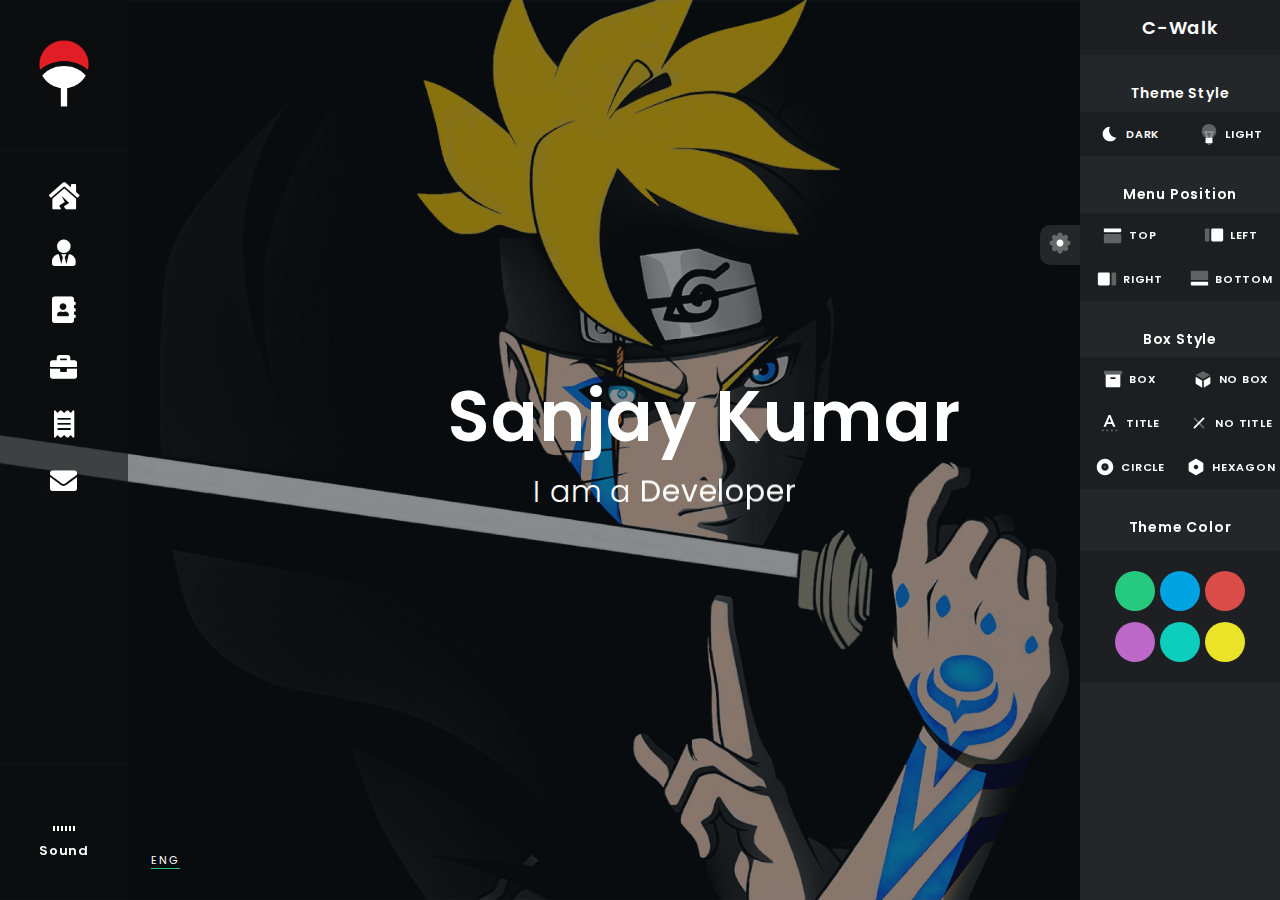
<file: index.html>
<!DOCTYPE html>
<html lang="en">
    
<!--
	This Portfolio is done by C-Walk Sanju
	All Codes Are Encrypted 
	If you Want To Use THis Template as Your Website
	Contact me 
-->
<head>

		<!-- Meta -->
        <meta charset="UTF-8">
        <meta name="viewport" content="width=device-width, initial-scale=1.0">
        <meta http-equiv="X-UA-Compatible" content="ie=edge">

		<!-- Title -->
		<title>C-Walk Sanju Personal Portfolio</title>

		<!-- CSS Plugins -->
        <link rel="stylesheet" href="css/plugins/bootstrap.min.css">
        <link rel="stylesheet" href="css/plugins/font-awesome.css">
		<link rel="stylesheet" href="css/plugins/magnific-popup.css">
		<link rel="stylesheet" href="css/plugins/simplebar.css">
		<link rel="stylesheet" href="css/plugins/owl.carousel.min.css">
		<link rel="stylesheet" href="css/plugins/owl.theme.default.min.css">
		<link rel="stylesheet" href="css/plugins/jquery.animatedheadline.css">

		<!-- CSS Base -->
        <link rel="stylesheet" class="theme-st" href="css/style-dark.css">

		<!-- Settings Style -->
		<link rel="stylesheet" class="pos-nav" href="css/settings/left-nav.css" />
		<link rel="stylesheet" class="box-bd" href="css/settings/box/box.css">
		<link rel="stylesheet" class="box-st" href="css/settings/box/circle.css" />
		<link rel="stylesheet" class="box-tl" href="css/settings/title/title.css">
		<link rel="stylesheet" class="style-cl" href="css/settings/color/green-color.css" />

		<link rel="stylesheet" href="setting/style-demo.css">

		<link rel="stylesheet" href="https://cdnjs.cloudflare.com/ajax/libs/font-awesome/4.7.0/css/font-awesome.min.css"/>

    </head>
    <body>

		<!--Theme Options Start-->
		<script type="text/javascript">
		
		
				document.write(unescape('%3c%64%69%76%20%63%6c%61%73%73%3d%22%73%74%79%6c%65%2d%6f%70%74%69%6f%6e%73%22%3e%0d%0a%09%09%09%3c%64%69%76%20%63%6c%61%73%73%3d%22%74%6f%67%67%6c%65%2d%62%74%6e%22%3e%0d%0a%09%09%09%09%3c%73%70%61%6e%3e%3c%73%76%67%20%78%6d%6c%6e%73%3d%22%68%74%74%70%3a%2f%2f%77%77%77%2e%77%33%2e%6f%72%67%2f%32%30%30%30%2f%73%76%67%22%20%77%69%64%74%68%3d%22%32%38%70%78%22%20%68%65%69%67%68%74%3d%22%32%38%70%78%22%20%76%69%65%77%42%6f%78%3d%22%30%20%30%20%32%34%20%32%34%22%3e%3c%67%20%73%74%72%6f%6b%65%3d%22%6e%6f%6e%65%22%20%73%74%72%6f%6b%65%2d%77%69%64%74%68%3d%22%31%22%20%66%69%6c%6c%3d%22%6e%6f%6e%65%22%20%66%69%6c%6c%2d%72%75%6c%65%3d%22%65%76%65%6e%6f%64%64%22%3e%3c%72%65%63%74%20%78%3d%22%30%22%20%79%3d%22%30%22%20%77%69%64%74%68%3d%22%32%34%22%20%68%65%69%67%68%74%3d%22%32%34%22%3e%3c%2f%72%65%63%74%3e%3c%70%61%74%68%20%64%3d%22%4d%31%38%2e%36%32%32%35%2c%39%2e%37%35%20%4c%31%38%2e%37%35%2c%39%2e%37%35%20%43%31%39%2e%39%39%32%36%34%30%37%2c%39%2e%37%35%20%32%31%2c%31%30%2e%37%35%37%33%35%39%33%20%32%31%2c%31%32%20%43%32%31%2c%31%33%2e%32%34%32%36%34%30%37%20%31%39%2e%39%39%32%36%34%30%37%2c%31%34%2e%32%35%20%31%38%2e%37%35%2c%31%34%2e%32%35%20%4c%31%38%2e%36%38%35%34%39%31%32%2c%31%34%2e%32%34%39%39%39%34%20%43%31%38%2e%34%39%31%31%38%37%36%2c%31%34%2e%32%35%30%37%36%39%20%31%38%2e%33%31%35%38%39%37%38%2c%31%34%2e%33%36%36%38%35%35%20%31%38%2e%32%33%39%33%35%34%39%2c%31%34%2e%35%34%35%34%34%38%36%20%43%31%38%2e%31%35%35%36%38%30%39%2c%31%34%2e%37%33%35%31%34%36%31%20%31%38%2e%31%39%34%32%39%31%31%2c%31%34%2e%39%34%38%30%38%37%20%31%38%2e%33%32%37%38%33%30%31%2c%31%35%2e%30%38%34%36%36%39%39%20%4c%31%38%2e%33%37%32%35%33%35%2c%31%35%2e%31%32%39%33%37%35%20%43%31%38%2e%37%39%35%30%33%33%34%2c%31%35%2e%35%35%31%34%30%33%36%20%31%39%2e%30%33%32%34%33%2c%31%36%2e%31%32%34%30%37%39%32%20%31%39%2e%30%33%32%34%33%2c%31%36%2e%37%32%31%32%35%20%43%31%39%2e%30%33%32%34%33%2c%31%37%2e%33%31%38%34%32%30%38%20%31%38%2e%37%39%35%30%33%33%34%2c%31%37%2e%38%39%31%30%39%36%34%20%31%38%2e%33%37%33%31%32%35%2c%31%38%2e%33%31%32%35%33%35%20%43%31%37%2e%39%35%31%30%39%36%34%2c%31%38%2e%37%33%35%30%33%33%34%20%31%37%2e%33%37%38%34%32%30%38%2c%31%38%2e%39%37%32%34%33%20%31%36%2e%37%38%31%32%35%2c%31%38%2e%39%37%32%34%33%20%43%31%36%2e%31%38%34%30%37%39%32%2c%31%38%2e%39%37%32%34%33%20%31%35%2e%36%31%31%34%30%33%36%2c%31%38%2e%37%33%35%30%33%33%34%20%31%35%2e%31%38%39%36%36%39%39%2c%31%38%2e%33%31%32%38%33%30%31%20%4c%31%35%2e%31%35%30%35%35%31%33%2c%31%38%2e%32%37%33%36%34%36%39%20%43%31%35%2e%30%30%38%30%38%37%2c%31%38%2e%31%33%34%32%39%31%31%20%31%34%2e%37%39%35%31%34%36%31%2c%31%38%2e%30%39%35%36%38%30%39%20%31%34%2e%36%30%35%34%34%38%36%2c%31%38%2e%31%37%39%33%35%34%39%20%43%31%34%2e%34%32%36%38%35%35%2c%31%38%2e%32%35%35%38%39%37%38%20%31%34%2e%33%31%30%37%36%39%2c%31%38%2e%34%33%31%31%38%37%36%20%31%34%2e%33%31%2c%31%38%2e%36%32%32%35%20%4c%31%34%2e%33%31%2c%31%38%2e%37%35%20%43%31%34%2e%33%31%2c%31%39%2e%39%39%32%36%34%30%37%20%31%33%2e%33%30%32%36%34%30%37%2c%32%31%20%31%32%2e%30%36%2c%32%31%20%43%31%30%2e%38%31%37%33%35%39%33%2c%32%31%20%39%2e%38%31%2c%31%39%2e%39%39%32%36%34%30%37%20%39%2e%38%31%2c%31%38%2e%37%35%20%43%39%2e%38%30%35%35%32%34%30%39%2c%31%38%2e%34%39%39%39%31%38%35%20%39%2e%36%37%38%39%38%35%33%39%2c%31%38%2e%33%32%32%39%39%38%36%20%39%2e%34%34%37%31%37%35%39%39%2c%31%38%2e%32%33%36%31%34%36%39%20%43%39%2e%32%36%34%38%35%33%39%33%2c%31%38%2e%31%35%35%36%38%30%39%20%39%2e%30%35%31%39%31%32%39%38%2c%31%38%2e%31%39%34%32%39%31%31%20%38%2e%39%31%35%33%33%30%30%39%2c%31%38%2e%33%32%37%38%33%30%31%20%4c%38%2e%38%37%30%36%32%35%2c%31%38%2e%33%37%32%35%33%35%20%43%38%2e%34%34%38%35%39%36%34%32%2c%31%38%2e%37%39%35%30%33%33%34%20%37%2e%38%37%35%39%32%30%38%31%2c%31%39%2e%30%33%32%34%33%20%37%2e%32%37%38%37%35%2c%31%39%2e%30%33%32%34%33%20%43%36%2e%36%38%31%35%37%39%31%39%2c%31%39%2e%30%33%32%34%33%20%36%2e%31%30%38%39%30%33%35%38%2c%31%38%2e%37%39%35%30%33%33%34%20%35%2e%36%38%37%34%36%34%39%39%2c%31%38%2e%33%37%33%31%32%35%20%43%35%2e%32%36%34%39%36%36%36%35%2c%31%37%2e%39%35%31%30%39%36%34%20%35%2e%30%32%37%35%37%30%30%32%2c%31%37%2e%33%37%38%34%32%30%38%20%35%2e%30%32%37%35%37%30%30%32%2c%31%36%2e%37%38%31%32%35%20%43%35%2e%30%32%37%35%37%30%30%32%2c%31%36%2e%31%38%34%30%37%39%32%20%35%2e%32%36%34%39%36%36%36%35%2c%31%35%2e%36%31%31%34%30%33%36%20%35%2e%36%38%37%31%36%39%39%31%2c%31%35%2e%31%38%39%36%36%39%39%20%4c%35%2e%37%32%36%33%35%33%30%36%2c%31%35%2e%31%35%30%35%35%31%33%20%43%35%2e%38%36%35%37%30%38%38%39%2c%31%35%2e%30%30%38%30%38%37%20%35%2e%39%30%34%33%31%39%30%36%2c%31%34%2e%37%39%35%31%34%36%31%20%35%2e%38%32%30%36%34%35%31%33%2c%31%34%2e%36%30%35%34%34%38%36%20%43%35%2e%37%34%34%31%30%32%32%33%2c%31%34%2e%34%32%36%38%35%35%20%35%2e%35%36%38%38%31%32%33%36%2c%31%34%2e%33%31%30%37%36%39%20%35%2e%33%37%37%35%2c%31%34%2e%33%31%20%4c%35%2e%32%35%2c%31%34%2e%33%31%20%43%34%2e%30%30%37%33%35%39%33%31%2c%31%34%2e%33%31%20%33%2c%31%33%2e%33%30%32%36%34%30%37%20%33%2c%31%32%2e%30%36%20%43%33%2c%31%30%2e%38%31%37%33%35%39%33%20%34%2e%30%30%37%33%35%39%33%31%2c%39%2e%38%31%20%35%2e%32%35%2c%39%2e%38%31%20%43%35%2e%35%30%30%30%38%31%35%34%2c%39%2e%38%30%35%35%32%34%30%39%20%35%2e%36%37%37%30%30%31%33%39%2c%39%2e%36%37%38%39%38%35%33%39%20%35%2e%37%36%33%38%35%33%30%36%2c%39%2e%34%34%37%31%37%35%39%39%20%43%35%2e%38%34%34%33%31%39%30%36%2c%39%2e%32%36%34%38%35%33%39%33%20%35%2e%38%30%35%37%30%38%38%39%2c%39%2e%30%35%31%39%31%32%39%38%20%35%2e%36%37%32%31%36%39%39%31%2c%38%2e%39%31%35%33%33%30%30%39%20%4c%35%2e%36%32%37%34%36%34%39%39%2c%38%2e%38%37%30%36%32%35%20%43%35%2e%32%30%34%39%36%36%36%35%2c%38%2e%34%34%38%35%39%36%34%32%20%34%2e%39%36%37%35%37%30%30%32%2c%37%2e%38%37%35%39%32%30%38%31%20%34%2e%39%36%37%35%37%30%30%32%2c%37%2e%32%37%38%37%35%20%43%34%2e%39%36%37%35%37%30%30%32%2c%36%2e%36%38%31%35%37%39%31%39%20%35%2e%32%30%34%39%36%36%36%35%2c%36%2e%31%30%38%39%30%33%35%38%20%35%2e%36%32%36%38%37%35%2c%35%2e%36%38%37%34%36%34%39%39%20%43%36%2e%30%34%38%39%30%33%35%38%2c%35%2e%32%36%34%39%36%36%36%35%20%36%2e%36%32%31%35%37%39%31%39%2c%35%2e%30%32%37%35%37%30%30%32%20%37%2e%32%31%38%37%35%2c%35%2e%30%32%37%35%37%30%30%32%20%43%37%2e%38%31%35%39%32%30%38%31%2c%35%2e%30%32%37%35%37%30%30%32%20%38%2e%33%38%38%35%39%36%34%32%2c%35%2e%32%36%34%39%36%36%36%35%20%38%2e%38%31%30%33%33%30%30%39%2c%35%2e%36%38%37%31%36%39%39%31%20%4c%38%2e%38%34%39%34%34%38%37%32%2c%35%2e%37%32%36%33%35%33%30%36%20%43%38%2e%39%39%31%39%31%32%39%38%2c%35%2e%38%36%35%37%30%38%38%39%20%39%2e%32%30%34%38%35%33%39%33%2c%35%2e%39%30%34%33%31%39%30%36%20%39%2e%33%38%37%31%37%35%39%39%2c%35%2e%38%32%33%38%35%33%30%36%20%4c%39%2e%34%39%34%38%34%36%36%34%2c%35%2e%38%30%31%31%34%39%37%37%20%43%39%2e%36%35%30%34%31%33%31%33%2c%35%2e%37%31%36%38%38%39%37%34%20%39%2e%37%34%39%32%39%30%35%2c%35%2e%35%35%34%30%31%34%37%33%20%39%2e%37%35%2c%35%2e%33%37%37%35%20%4c%39%2e%37%35%2c%35%2e%32%35%20%43%39%2e%37%35%2c%34%2e%30%30%37%33%35%39%33%31%20%31%30%2e%37%35%37%33%35%39%33%2c%33%20%31%32%2c%33%20%43%31%33%2e%32%34%32%36%34%30%37%2c%33%20%31%34%2e%32%35%2c%34%2e%30%30%37%33%35%39%33%31%20%31%34%2e%32%35%2c%35%2e%32%35%20%4c%31%34%2e%32%34%39%39%39%34%2c%35%2e%33%31%34%35%30%38%37%37%20%43%31%34%2e%32%35%30%37%36%39%2c%35%2e%35%30%38%38%31%32%33%36%20%31%34%2e%33%36%36%38%35%35%2c%35%2e%36%38%34%31%30%32%32%33%20%31%34%2e%35%35%32%38%32%34%2c%35%2e%37%36%33%38%35%33%30%36%20%43%31%34%2e%37%33%35%31%34%36%31%2c%35%2e%38%34%34%33%31%39%30%36%20%31%34%2e%39%34%38%30%38%37%2c%35%2e%38%30%35%37%30%38%38%39%20%31%35%2e%30%38%34%36%36%39%39%2c%35%2e%36%37%32%31%36%39%39%31%20%4c%31%35%2e%31%32%39%33%37%35%2c%35%2e%36%32%37%34%36%34%39%39%20%43%31%35%2e%35%35%31%34%30%33%36%2c%35%2e%32%30%34%39%36%36%36%35%20%31%36%2e%31%32%34%30%37%39%32%2c%34%2e%39%36%37%35%37%30%30%32%20%31%36%2e%37%32%31%32%35%2c%34%2e%39%36%37%35%37%30%30%32%20%43%31%37%2e%33%31%38%34%32%30%38%2c%34%2e%39%36%37%35%37%30%30%32%20%31%37%2e%38%39%31%30%39%36%34%2c%35%2e%32%30%34%39%36%36%36%35%20%31%38%2e%33%31%32%35%33%35%2c%35%2e%36%32%36%38%37%35%20%43%31%38%2e%37%33%35%30%33%33%34%2c%36%2e%30%34%38%39%30%33%35%38%20%31%38%2e%39%37%32%34%33%2c%36%2e%36%32%31%35%37%39%31%39%20%31%38%2e%39%37%32%34%33%2c%37%2e%32%31%38%37%35%20%43%31%38%2e%39%37%32%34%33%2c%37%2e%38%31%35%39%32%30%38%31%20%31%38%2e%37%33%35%30%33%33%34%2c%38%2e%33%38%38%35%39%36%34%32%20%31%38%2e%33%31%32%38%33%30%31%2c%38%2e%38%31%30%33%33%30%30%39%20%4c%31%38%2e%32%37%33%36%34%36%39%2c%38%2e%38%34%39%34%34%38%37%32%20%43%31%38%2e%31%33%34%32%39%31%31%2c%38%2e%39%39%31%39%31%32%39%38%20%31%38%2e%30%39%35%36%38%30%39%2c%39%2e%32%30%34%38%35%33%39%33%20%31%38%2e%31%37%36%31%34%36%39%2c%39%2e%33%38%37%31%37%35%39%39%20%4c%31%38%2e%31%39%38%38%35%30%32%2c%39%2e%34%39%34%38%34%36%36%34%20%43%31%38%2e%32%38%33%31%31%30%33%2c%39%2e%36%35%30%34%31%33%31%33%20%31%38%2e%34%34%35%39%38%35%33%2c%39%2e%37%34%39%32%39%30%35%20%31%38%2e%36%32%32%35%2c%39%2e%37%35%20%5a%22%20%66%69%6c%6c%3d%22%23%30%30%30%30%30%30%22%20%66%69%6c%6c%2d%72%75%6c%65%3d%22%6e%6f%6e%7a%65%72%6f%22%20%6f%70%61%63%69%74%79%3d%22%30%2e%33%22%3e%3c%2f%70%61%74%68%3e%3c%70%61%74%68%20%64%3d%22%4d%31%32%2c%31%35%20%43%31%33%2e%36%35%36%38%35%34%32%2c%31%35%20%31%35%2c%31%33%2e%36%35%36%38%35%34%32%20%31%35%2c%31%32%20%43%31%35%2c%31%30%2e%33%34%33%31%34%35%38%20%31%33%2e%36%35%36%38%35%34%32%2c%39%20%31%32%2c%39%20%43%31%30%2e%33%34%33%31%34%35%38%2c%39%20%39%2c%31%30%2e%33%34%33%31%34%35%38%20%39%2c%31%32%20%43%39%2c%31%33%2e%36%35%36%38%35%34%32%20%31%30%2e%33%34%33%31%34%35%38%2c%31%35%20%31%32%2c%31%35%20%5a%22%20%66%69%6c%6c%3d%22%23%30%30%30%30%30%30%22%3e%3c%2f%70%61%74%68%3e%3c%2f%67%3e%3c%2f%73%76%67%3e%09%09%09%09%09%3c%2f%73%70%61%6e%3e%0d%0a%09%09%09%3c%2f%64%69%76%3e%0d%0a%09%09%09%3c%64%69%76%20%63%6c%61%73%73%3d%22%73%74%79%6c%65%2d%6d%65%6e%75%22%20%64%61%74%61%2d%73%69%6d%70%6c%65%62%61%72%3e%0d%0a%09%09%09%09%3c%64%69%76%20%63%6c%61%73%73%3d%22%74%68%65%6d%65%2d%73%74%79%6c%65%22%3e%0d%0a%09%09%09%09%09%3c%68%34%20%63%6c%61%73%73%3d%22%6d%74%2d%33%30%20%6d%62%2d%31%30%22%3e%54%68%65%6d%65%20%53%74%79%6c%65%3c%2f%68%34%3e%0d%0a%09%09%09%09%09%3c%75%6c%3e%0d%0a%09%09%09%09%09%09%3c%6c%69%3e%3c%61%20%68%72%65%66%3d%22%63%73%73%2f%73%74%79%6c%65%2d%64%61%72%6b%2e%63%73%73%22%3e%3c%73%76%67%20%78%6d%6c%6e%73%3d%22%68%74%74%70%3a%2f%2f%77%77%77%2e%77%33%2e%6f%72%67%2f%32%30%30%30%2f%73%76%67%22%20%77%69%64%74%68%3d%22%32%32%70%78%22%20%68%65%69%67%68%74%3d%22%32%32%70%78%22%20%76%69%65%77%42%6f%78%3d%22%30%20%30%20%32%34%20%32%34%22%3e%3c%67%20%73%74%72%6f%6b%65%3d%22%6e%6f%6e%65%22%20%73%74%72%6f%6b%65%2d%77%69%64%74%68%3d%22%31%22%20%66%69%6c%6c%3d%22%6e%6f%6e%65%22%20%66%69%6c%6c%2d%72%75%6c%65%3d%22%65%76%65%6e%6f%64%64%22%3e%3c%72%65%63%74%20%78%3d%22%30%22%20%79%3d%22%30%22%20%77%69%64%74%68%3d%22%32%34%22%20%68%65%69%67%68%74%3d%22%32%34%22%2f%3e%3c%70%61%74%68%20%64%3d%22%4d%31%32%2e%30%37%30%30%38%33%37%2c%34%2e%30%30%30%33%30%30%36%20%43%31%31%2e%33%38%39%35%31%30%38%2c%35%2e%31%37%36%39%32%36%31%33%20%31%31%2c%36%2e%35%34%32%39%37%35%35%31%20%31%31%2c%38%20%43%31%31%2c%31%32%2e%33%39%34%38%39%33%32%20%31%34%2e%35%34%33%39%30%38%31%2c%31%35%2e%39%36%32%30%36%32%33%20%31%38%2e%39%32%39%39%31%36%33%2c%31%35%2e%39%39%39%36%39%39%34%20%43%31%37%2e%35%34%36%37%32%31%34%2c%31%38%2e%33%39%31%30%37%30%37%20%31%34%2e%39%36%31%32%35%33%35%2c%32%30%20%31%32%2c%32%30%20%43%37%2e%35%38%31%37%32%32%2c%32%30%20%34%2c%31%36%2e%34%31%38%32%37%38%20%34%2c%31%32%20%43%34%2c%37%2e%35%38%31%37%32%32%20%37%2e%35%38%31%37%32%32%2c%34%20%31%32%2c%34%20%43%31%32%2e%30%32%33%33%38%34%38%2c%34%20%31%32%2e%30%34%36%37%34%36%32%2c%34%2e%30%30%30%31%30%30%33%34%20%31%32%2e%30%37%30%30%38%33%37%2c%34%2e%30%30%30%33%30%30%36%20%5a%22%20%66%69%6c%6c%3d%22%23%30%30%30%30%30%30%22%2f%3e%3c%2f%67%3e%3c%2f%73%76%67%3e%20%44%61%72%6b%3c%2f%61%3e%0d%0a%09%09%09%09%09%09%3c%2f%6c%69%3e%0d%0a%09%09%09%09%09%09%3c%6c%69%3e%3c%61%20%68%72%65%66%3d%22%63%73%73%2f%73%74%79%6c%65%2d%6c%69%67%68%74%2e%63%73%73%22%3e%3c%73%76%67%20%78%6d%6c%6e%73%3d%22%68%74%74%70%3a%2f%2f%77%77%77%2e%77%33%2e%6f%72%67%2f%32%30%30%30%2f%73%76%67%22%20%77%69%64%74%68%3d%22%32%32%70%78%22%20%68%65%69%67%68%74%3d%22%32%32%70%78%22%20%76%69%65%77%42%6f%78%3d%22%30%20%30%20%32%34%20%32%34%22%3e%3c%67%20%73%74%72%6f%6b%65%3d%22%6e%6f%6e%65%22%20%73%74%72%6f%6b%65%2d%77%69%64%74%68%3d%22%31%22%20%66%69%6c%6c%3d%22%6e%6f%6e%65%22%20%66%69%6c%6c%2d%72%75%6c%65%3d%22%65%76%65%6e%6f%64%64%22%3e%3c%72%65%63%74%20%78%3d%22%30%22%20%79%3d%22%30%22%20%77%69%64%74%68%3d%22%32%34%22%20%68%65%69%67%68%74%3d%22%32%34%22%2f%3e%3c%63%69%72%63%6c%65%20%66%69%6c%6c%3d%22%23%30%30%30%30%30%30%22%20%6f%70%61%63%69%74%79%3d%22%30%2e%33%22%20%63%78%3d%22%31%32%22%20%63%79%3d%22%39%22%20%72%3d%22%38%22%2f%3e%3c%70%61%74%68%20%64%3d%22%4d%31%34%2e%35%32%39%37%32%39%36%2c%31%31%20%4c%39%2e%34%36%31%38%34%34%38%38%2c%31%31%20%4c%31%31%2e%39%37%35%38%33%34%39%2c%31%37%2e%34%36%34%35%34%35%38%20%4c%31%34%2e%35%32%39%37%32%39%36%2c%31%31%20%5a%20%4d%31%30%2e%35%36%37%39%39%35%33%2c%31%39%2e%33%36%32%34%34%36%33%20%4c%36%2e%35%33%38%31%35%35%31%32%2c%39%20%4c%31%37%2e%34%37%30%32%37%30%34%2c%39%20%4c%31%33%2e%33%37%34%34%39%36%34%2c%31%39%2e%33%36%37%34%32%37%39%20%4c%31%31%2e%39%37%35%39%34%30%35%2c%31%38%2e%38%31%34%39%31%32%20%4c%31%30%2e%35%36%37%39%39%35%33%2c%31%39%2e%33%36%32%34%34%36%33%20%5a%22%20%66%69%6c%6c%3d%22%23%30%30%30%30%30%30%22%20%66%69%6c%6c%2d%72%75%6c%65%3d%22%6e%6f%6e%7a%65%72%6f%22%20%6f%70%61%63%69%74%79%3d%22%30%2e%33%22%2f%3e%3c%70%61%74%68%20%64%3d%22%4d%31%30%2c%32%32%20%4c%31%34%2c%32%32%20%4c%31%34%2c%32%32%20%43%31%34%2c%32%33%2e%31%30%34%35%36%39%35%20%31%33%2e%31%30%34%35%36%39%35%2c%32%34%20%31%32%2c%32%34%20%4c%31%32%2c%32%34%20%43%31%30%2e%38%39%35%34%33%30%35%2c%32%34%20%31%30%2c%32%33%2e%31%30%34%35%36%39%35%20%31%30%2c%32%32%20%5a%22%20%66%69%6c%6c%3d%22%23%30%30%30%30%30%30%22%20%6f%70%61%63%69%74%79%3d%22%30%2e%33%22%2f%3e%3c%70%61%74%68%20%64%3d%22%4d%39%2c%32%30%20%43%38%2e%34%34%37%37%31%35%32%35%2c%32%30%20%38%2c%31%39%2e%35%35%32%32%38%34%37%20%38%2c%31%39%20%43%38%2c%31%38%2e%34%34%37%37%31%35%33%20%38%2e%34%34%37%37%31%35%32%35%2c%31%38%20%39%2c%31%38%20%43%38%2e%34%34%37%37%31%35%32%35%2c%31%38%20%38%2c%31%37%2e%35%35%32%32%38%34%37%20%38%2c%31%37%20%43%38%2c%31%36%2e%34%34%37%37%31%35%33%20%38%2e%34%34%37%37%31%35%32%35%2c%31%36%20%39%2c%31%36%20%4c%31%35%2c%31%36%20%43%31%35%2e%35%35%32%32%38%34%37%2c%31%36%20%31%36%2c%31%36%2e%34%34%37%37%31%35%33%20%31%36%2c%31%37%20%43%31%36%2c%31%37%2e%35%35%32%32%38%34%37%20%31%35%2e%35%35%32%32%38%34%37%2c%31%38%20%31%35%2c%31%38%20%43%31%35%2e%35%35%32%32%38%34%37%2c%31%38%20%31%36%2c%31%38%2e%34%34%37%37%31%35%33%20%31%36%2c%31%39%20%43%31%36%2c%31%39%2e%35%35%32%32%38%34%37%20%31%35%2e%35%35%32%32%38%34%37%2c%32%30%20%31%35%2c%32%30%20%43%31%35%2e%35%35%32%32%38%34%37%2c%32%30%20%31%36%2c%32%30%2e%34%34%37%37%31%35%33%20%31%36%2c%32%31%20%43%31%36%2c%32%31%2e%35%35%32%32%38%34%37%20%31%35%2e%35%35%32%32%38%34%37%2c%32%32%20%31%35%2c%32%32%20%4c%39%2c%32%32%20%43%38%2e%34%34%37%37%31%35%32%35%2c%32%32%20%38%2c%32%31%2e%35%35%32%32%38%34%37%20%38%2c%32%31%20%43%38%2c%32%30%2e%34%34%37%37%31%35%33%20%38%2e%34%34%37%37%31%35%32%35%2c%32%30%20%39%2c%32%30%20%5a%22%20%66%69%6c%6c%3d%22%23%30%30%30%30%30%30%22%2f%3e%3c%2f%67%3e%3c%2f%73%76%67%3e%20%4c%69%67%68%74%20%3c%2f%61%3e%0d%0a%09%09%09%09%09%09%3c%2f%6c%69%3e%0d%0a%09%09%09%09%09%3c%2f%75%6c%3e%0d%0a%09%09%09%09%3c%2f%64%69%76%3e%0d%0a%09%09%09%09%0d%0a%09%09%09%09%3c%64%69%76%20%63%6c%61%73%73%3d%22%73%74%79%6c%65%2d%6e%61%76%22%3e%0d%0a%20%20%20%20%20%20%20%20%20%20%20%20%20%20%20%20%20%20%20%20%3c%68%34%20%63%6c%61%73%73%3d%22%6d%74%2d%33%30%20%6d%62%2d%31%30%22%3e%4d%65%6e%75%20%50%6f%73%69%74%69%6f%6e%3c%2f%68%34%3e%0d%0a%20%20%20%20%20%20%20%20%20%20%20%20%20%20%20%20%20%20%20%20%3c%75%6c%3e%0d%0a%09%09%09%09%09%09%3c%6c%69%3e%3c%61%20%68%72%65%66%3d%22%63%73%73%2f%73%65%74%74%69%6e%67%73%2f%74%6f%70%2d%6e%61%76%2e%63%73%73%22%3e%3c%73%76%67%20%78%6d%6c%6e%73%3d%22%68%74%74%70%3a%2f%2f%77%77%77%2e%77%33%2e%6f%72%67%2f%32%30%30%30%2f%73%76%67%22%20%77%69%64%74%68%3d%22%32%32%70%78%22%20%68%65%69%67%68%74%3d%22%32%32%70%78%22%20%76%69%65%77%42%6f%78%3d%22%30%20%30%20%32%34%20%32%34%22%3e%3c%67%20%73%74%72%6f%6b%65%3d%22%6e%6f%6e%65%22%20%73%74%72%6f%6b%65%2d%77%69%64%74%68%3d%22%31%22%20%66%69%6c%6c%3d%22%6e%6f%6e%65%22%20%66%69%6c%6c%2d%72%75%6c%65%3d%22%65%76%65%6e%6f%64%64%22%3e%3c%72%65%63%74%20%78%3d%22%30%22%20%79%3d%22%30%22%20%77%69%64%74%68%3d%22%32%34%22%20%68%65%69%67%68%74%3d%22%32%34%22%2f%3e%3c%72%65%63%74%20%66%69%6c%6c%3d%22%23%30%30%30%30%30%30%22%20%78%3d%22%32%22%20%79%3d%22%35%22%20%77%69%64%74%68%3d%22%31%39%22%20%68%65%69%67%68%74%3d%22%34%22%20%72%78%3d%22%31%22%2f%3e%3c%72%65%63%74%20%66%69%6c%6c%3d%22%23%30%30%30%30%30%30%22%20%6f%70%61%63%69%74%79%3d%22%30%2e%33%22%20%78%3d%22%32%22%20%79%3d%22%31%31%22%20%77%69%64%74%68%3d%22%31%39%22%20%68%65%69%67%68%74%3d%22%31%30%22%20%72%78%3d%22%31%22%2f%3e%3c%2f%67%3e%3c%2f%73%76%67%3e%20%54%6f%70%3c%2f%61%3e%3c%2f%6c%69%3e%0d%0a%20%20%20%20%20%20%20%20%20%20%20%20%20%20%20%20%20%20%20%20%20%20%20%20%3c%6c%69%3e%3c%61%20%68%72%65%66%3d%22%63%73%73%2f%73%65%74%74%69%6e%67%73%2f%6c%65%66%74%2d%6e%61%76%2e%63%73%73%22%3e%0d%0a%3c%73%76%67%20%78%6d%6c%6e%73%3d%22%68%74%74%70%3a%2f%2f%77%77%77%2e%77%33%2e%6f%72%67%2f%32%30%30%30%2f%73%76%67%22%20%77%69%64%74%68%3d%22%32%32%70%78%22%20%68%65%69%67%68%74%3d%22%32%32%70%78%22%20%76%69%65%77%42%6f%78%3d%22%30%20%30%20%32%34%20%32%34%22%20%3e%3c%67%20%73%74%72%6f%6b%65%3d%22%6e%6f%6e%65%22%20%73%74%72%6f%6b%65%2d%77%69%64%74%68%3d%22%31%22%20%66%69%6c%6c%3d%22%6e%6f%6e%65%22%20%66%69%6c%6c%2d%72%75%6c%65%3d%22%65%76%65%6e%6f%64%64%22%3e%3c%72%65%63%74%20%78%3d%22%30%22%20%79%3d%22%30%22%20%77%69%64%74%68%3d%22%32%34%22%20%68%65%69%67%68%74%3d%22%32%34%22%2f%3e%3c%72%65%63%74%20%66%69%6c%6c%3d%22%23%30%30%30%30%30%30%22%20%78%3d%22%39%22%20%79%3d%22%35%22%20%77%69%64%74%68%3d%22%31%33%22%20%68%65%69%67%68%74%3d%22%31%34%22%20%72%78%3d%22%31%2e%35%22%2f%3e%3c%72%65%63%74%20%66%69%6c%6c%3d%22%23%30%30%30%30%30%30%22%20%6f%70%61%63%69%74%79%3d%22%30%2e%33%22%20%78%3d%22%32%22%20%79%3d%22%35%22%20%77%69%64%74%68%3d%22%35%22%20%68%65%69%67%68%74%3d%22%31%34%22%20%72%78%3d%22%31%22%2f%3e%3c%2f%67%3e%3c%2f%73%76%67%3e%20%4c%65%66%74%3c%2f%61%3e%3c%2f%6c%69%3e%0d%0a%20%20%20%20%20%20%20%20%20%20%20%20%20%20%20%20%20%20%20%20%20%20%20%20%3c%6c%69%3e%3c%61%20%68%72%65%66%3d%22%63%73%73%2f%73%65%74%74%69%6e%67%73%2f%72%69%67%68%74%2d%6e%61%76%2e%63%73%73%22%3e%0d%0a%3c%73%76%67%20%78%6d%6c%6e%73%3d%22%68%74%74%70%3a%2f%2f%77%77%77%2e%77%33%2e%6f%72%67%2f%32%30%30%30%2f%73%76%67%22%20%77%69%64%74%68%3d%22%32%32%70%78%22%20%68%65%69%67%68%74%3d%22%32%32%70%78%22%20%76%69%65%77%42%6f%78%3d%22%30%20%30%20%32%34%20%32%34%22%3e%3c%67%20%73%74%72%6f%6b%65%3d%22%6e%6f%6e%65%22%20%73%74%72%6f%6b%65%2d%77%69%64%74%68%3d%22%31%22%20%66%69%6c%6c%3d%22%6e%6f%6e%65%22%20%66%69%6c%6c%2d%72%75%6c%65%3d%22%65%76%65%6e%6f%64%64%22%3e%3c%72%65%63%74%20%78%3d%22%30%22%20%79%3d%22%30%22%20%77%69%64%74%68%3d%22%32%34%22%20%68%65%69%67%68%74%3d%22%32%34%22%2f%3e%3c%72%65%63%74%20%66%69%6c%6c%3d%22%23%30%30%30%30%30%30%22%20%78%3d%22%32%22%20%79%3d%22%35%22%20%77%69%64%74%68%3d%22%31%33%22%20%68%65%69%67%68%74%3d%22%31%34%22%20%72%78%3d%22%31%2e%35%22%2f%3e%3c%72%65%63%74%20%66%69%6c%6c%3d%22%23%30%30%30%30%30%30%22%20%6f%70%61%63%69%74%79%3d%22%30%2e%33%22%20%78%3d%22%31%37%22%20%79%3d%22%35%22%20%77%69%64%74%68%3d%22%35%22%20%68%65%69%67%68%74%3d%22%31%34%22%20%72%78%3d%22%31%22%2f%3e%3c%2f%67%3e%3c%2f%73%76%67%3e%20%52%69%67%68%74%3c%2f%61%3e%3c%2f%6c%69%3e%0d%0a%20%20%20%20%20%20%20%20%20%20%20%20%20%20%20%20%20%20%20%20%20%20%20%20%3c%6c%69%3e%3c%61%20%68%72%65%66%3d%22%63%73%73%2f%73%65%74%74%69%6e%67%73%2f%62%6f%74%74%6f%6d%2d%6e%61%76%2e%63%73%73%22%3e%3c%73%76%67%20%78%6d%6c%6e%73%3d%22%68%74%74%70%3a%2f%2f%77%77%77%2e%77%33%2e%6f%72%67%2f%32%30%30%30%2f%73%76%67%22%20%77%69%64%74%68%3d%22%32%32%70%78%22%20%68%65%69%67%68%74%3d%22%32%32%70%78%22%20%76%69%65%77%42%6f%78%3d%22%30%20%30%20%32%34%20%32%34%22%20%73%74%79%6c%65%3d%22%74%72%61%6e%73%66%6f%72%6d%3a%20%72%6f%74%61%74%65%5a%28%31%38%30%64%65%67%29%3b%0d%0a%22%3e%3c%67%20%73%74%72%6f%6b%65%3d%22%6e%6f%6e%65%22%20%73%74%72%6f%6b%65%2d%77%69%64%74%68%3d%22%31%22%20%66%69%6c%6c%3d%22%6e%6f%6e%65%22%20%66%69%6c%6c%2d%72%75%6c%65%3d%22%65%76%65%6e%6f%64%64%22%3e%3c%72%65%63%74%20%78%3d%22%30%22%20%79%3d%22%30%22%20%77%69%64%74%68%3d%22%32%34%22%20%68%65%69%67%68%74%3d%22%32%34%22%2f%3e%3c%72%65%63%74%20%66%69%6c%6c%3d%22%23%30%30%30%30%30%30%22%20%78%3d%22%32%22%20%79%3d%22%35%22%20%77%69%64%74%68%3d%22%31%39%22%20%68%65%69%67%68%74%3d%22%34%22%20%72%78%3d%22%31%22%2f%3e%3c%72%65%63%74%20%66%69%6c%6c%3d%22%23%30%30%30%30%30%30%22%20%6f%70%61%63%69%74%79%3d%22%30%2e%33%22%20%78%3d%22%32%22%20%79%3d%22%31%31%22%20%77%69%64%74%68%3d%22%31%39%22%20%68%65%69%67%68%74%3d%22%31%30%22%20%72%78%3d%22%31%22%2f%3e%3c%2f%67%3e%3c%2f%73%76%67%3e%20%42%6f%74%74%6f%6d%3c%2f%61%3e%3c%2f%6c%69%3e%0d%0a%20%20%20%20%20%20%20%20%20%20%20%20%20%20%20%20%20%20%20%20%3c%2f%75%6c%3e%0d%0a%20%20%20%20%20%20%20%20%20%20%20%20%20%20%20%20%3c%2f%64%69%76%3e%0d%0a%09%09%09%09%3c%64%69%76%20%63%6c%61%73%73%3d%22%62%6f%78%2d%62%6f%64%79%22%3e%0d%0a%09%09%09%09%09%3c%68%34%20%63%6c%61%73%73%3d%22%6d%74%2d%33%30%20%6d%62%2d%31%30%22%3e%42%6f%78%20%53%74%79%6c%65%3c%2f%68%34%3e%0d%0a%09%09%09%09%09%3c%75%6c%3e%0d%0a%09%09%09%09%09%09%3c%6c%69%3e%3c%61%20%68%72%65%66%3d%22%63%73%73%2f%73%65%74%74%69%6e%67%73%2f%62%6f%78%2f%62%6f%78%2e%63%73%73%22%3e%3c%73%76%67%20%78%6d%6c%6e%73%3d%22%68%74%74%70%3a%2f%2f%77%77%77%2e%77%33%2e%6f%72%67%2f%32%30%30%30%2f%73%76%67%22%20%77%69%64%74%68%3d%22%32%32%70%78%22%20%68%65%69%67%68%74%3d%22%32%32%70%78%22%20%76%69%65%77%42%6f%78%3d%22%30%20%30%20%32%34%20%32%34%22%3e%3c%67%20%73%74%72%6f%6b%65%3d%22%6e%6f%6e%65%22%20%73%74%72%6f%6b%65%2d%77%69%64%74%68%3d%22%31%22%20%66%69%6c%6c%3d%22%6e%6f%6e%65%22%20%66%69%6c%6c%2d%72%75%6c%65%3d%22%65%76%65%6e%6f%64%64%22%3e%3c%72%65%63%74%20%78%3d%22%30%22%20%79%3d%22%30%22%20%77%69%64%74%68%3d%22%32%34%22%20%68%65%69%67%68%74%3d%22%32%34%22%2f%3e%3c%70%61%74%68%20%64%3d%22%4d%34%2c%37%20%4c%32%30%2c%37%20%4c%32%30%2c%31%39%2e%35%20%43%32%30%2c%32%30%2e%33%32%38%34%32%37%31%20%31%39%2e%33%32%38%34%32%37%31%2c%32%31%20%31%38%2e%35%2c%32%31%20%4c%35%2e%35%2c%32%31%20%43%34%2e%36%37%31%35%37%32%38%38%2c%32%31%20%34%2c%32%30%2e%33%32%38%34%32%37%31%20%34%2c%31%39%2e%35%20%4c%34%2c%37%20%5a%20%4d%31%30%2c%31%30%20%43%39%2e%34%34%37%37%31%35%32%35%2c%31%30%20%39%2c%31%30%2e%34%34%37%37%31%35%33%20%39%2c%31%31%20%43%39%2c%31%31%2e%35%35%32%32%38%34%37%20%39%2e%34%34%37%37%31%35%32%35%2c%31%32%20%31%30%2c%31%32%20%4c%31%34%2c%31%32%20%43%31%34%2e%35%35%32%32%38%34%37%2c%31%32%20%31%35%2c%31%31%2e%35%35%32%32%38%34%37%20%31%35%2c%31%31%20%43%31%35%2c%31%30%2e%34%34%37%37%31%35%33%20%31%34%2e%35%35%32%32%38%34%37%2c%31%30%20%31%34%2c%31%30%20%4c%31%30%2c%31%30%20%5a%22%20%66%69%6c%6c%3d%22%23%30%30%30%30%30%30%22%2f%3e%3c%72%65%63%74%20%66%69%6c%6c%3d%22%23%30%30%30%30%30%30%22%20%6f%70%61%63%69%74%79%3d%22%30%2e%33%22%20%78%3d%22%32%22%20%79%3d%22%33%22%20%77%69%64%74%68%3d%22%32%30%22%20%68%65%69%67%68%74%3d%22%34%22%20%72%78%3d%22%31%22%2f%3e%3c%2f%67%3e%3c%2f%73%76%67%3e%20%42%6f%78%20%3c%2f%61%3e%0d%0a%09%09%09%09%09%09%3c%2f%6c%69%3e%0d%0a%09%09%09%09%09%09%3c%6c%69%3e%3c%61%20%68%72%65%66%3d%22%63%73%73%2f%73%65%74%74%69%6e%67%73%2f%62%6f%78%2f%6e%6f%2d%62%6f%78%2e%63%73%73%22%3e%3c%73%76%67%20%78%6d%6c%6e%73%3d%22%68%74%74%70%3a%2f%2f%77%77%77%2e%77%33%2e%6f%72%67%2f%32%30%30%30%2f%73%76%67%22%20%77%69%64%74%68%3d%22%32%32%70%78%22%20%68%65%69%67%68%74%3d%22%32%32%70%78%22%20%76%69%65%77%42%6f%78%3d%22%30%20%30%20%32%34%20%32%34%22%3e%3c%67%20%73%74%72%6f%6b%65%3d%22%6e%6f%6e%65%22%20%73%74%72%6f%6b%65%2d%77%69%64%74%68%3d%22%31%22%20%66%69%6c%6c%3d%22%6e%6f%6e%65%22%20%66%69%6c%6c%2d%72%75%6c%65%3d%22%65%76%65%6e%6f%64%64%22%3e%3c%72%65%63%74%20%78%3d%22%30%22%20%79%3d%22%30%22%20%77%69%64%74%68%3d%22%32%34%22%20%68%65%69%67%68%74%3d%22%32%34%22%2f%3e%3c%70%61%74%68%20%64%3d%22%4d%34%2c%39%2e%36%37%34%37%31%38%39%39%20%4c%31%30%2e%38%38%30%32%36%32%2c%31%33%2e%36%34%37%30%34%30%31%20%43%31%30%2e%39%35%34%33%34%38%36%2c%31%33%2e%36%38%39%38%31%34%20%31%31%2e%30%33%32%30%33%33%33%2c%31%33%2e%37%32%30%37%31%30%37%20%31%31%2e%31%31%31%31%31%31%31%2c%31%33%2e%37%34%30%33%32%31%20%4c%31%31%2e%31%31%31%31%31%31%31%2c%32%31%2e%34%34%34%34%34%34%34%20%4c%34%2e%34%39%30%37%30%31%32%37%2c%31%37%2e%35%32%36%34%37%33%20%43%34%2e%31%38%36%35%35%31%33%39%2c%31%37%2e%33%34%36%34%37%36%35%20%34%2c%31%37%2e%30%31%39%33%30%33%34%20%34%2c%31%36%2e%36%36%35%38%38%33%32%20%4c%34%2c%39%2e%36%37%34%37%31%38%39%39%20%5a%20%4d%32%30%2c%39%2e%35%36%39%31%31%37%30%37%20%4c%32%30%2c%31%36%2e%36%36%35%38%38%33%32%20%43%32%30%2c%31%37%2e%30%31%39%33%30%33%34%20%31%39%2e%38%31%33%34%34%38%36%2c%31%37%2e%33%34%36%34%37%36%35%20%31%39%2e%35%30%39%32%39%38%37%2c%31%37%2e%35%32%36%34%37%33%20%4c%31%32%2e%38%38%38%38%38%38%39%2c%32%31%2e%34%34%34%34%34%34%34%20%4c%31%32%2e%38%38%38%38%38%38%39%2c%31%33%2e%36%37%32%38%32%37%35%20%43%31%32%2e%39%30%35%30%31%39%31%2c%31%33%2e%36%36%34%37%36%39%36%20%31%32%2e%39%32%31%30%30%36%37%2c%31%33%2e%36%35%36%31%37%35%38%20%31%32%2e%39%33%36%38%33%30%31%2c%31%33%2e%36%34%37%30%34%30%31%20%4c%32%30%2c%39%2e%35%36%39%31%31%37%30%37%20%5a%22%20%66%69%6c%6c%3d%22%23%30%30%30%30%30%30%22%2f%3e%3c%70%61%74%68%20%64%3d%22%4d%34%2e%32%31%36%31%31%38%33%35%2c%37%2e%37%34%36%36%39%34%30%32%20%43%34%2e%33%30%30%31%35%38%33%39%2c%37%2e%36%34%30%35%36%38%37%37%20%34%2e%34%30%36%32%33%31%38%38%2c%37%2e%35%35%30%38%37%35%37%34%20%34%2e%35%32%39%39%30%30%38%2c%37%2e%34%38%35%30%30%36%39%38%20%4c%31%31%2e%35%32%39%39%30%30%38%2c%33%2e%37%35%36%36%35%34%36%36%20%43%31%31%2e%38%32%33%37%35%38%39%2c%33%2e%36%30%30%31%33%39%34%34%20%31%32%2e%31%37%36%32%34%31%31%2c%33%2e%36%30%30%31%33%39%34%34%20%31%32%2e%34%37%30%30%39%39%32%2c%33%2e%37%35%36%36%35%34%36%36%20%4c%31%39%2e%34%37%30%30%39%39%32%2c%37%2e%34%38%35%30%30%36%39%38%20%43%31%39%2e%35%36%35%34%33%30%37%2c%37%2e%35%33%35%37%38%32%36%32%20%31%39%2e%36%35%30%33%30%36%36%2c%37%2e%36%30%30%37%31%35%32%38%20%31%39%2e%37%32%32%36%39%33%39%2c%37%2e%36%37%36%34%31%38%38%39%20%4c%31%32%2e%30%34%37%39%34%31%33%2c%31%32%2e%31%30%37%34%33%39%34%20%43%31%31%2e%39%39%37%34%37%36%31%2c%31%32%2e%31%33%36%35%37%35%34%20%31%31%2e%39%35%30%39%34%38%38%2c%31%32%2e%31%36%39%39%31%32%37%20%31%31%2e%39%30%38%35%34%36%31%2c%31%32%2e%32%30%36%37%35%34%33%20%43%31%31%2e%38%36%36%31%34%33%33%2c%31%32%2e%31%36%39%39%31%32%37%20%31%31%2e%38%31%39%36%31%36%2c%31%32%2e%31%33%36%35%37%35%34%20%31%31%2e%37%36%39%31%35%30%39%2c%31%32%2e%31%30%37%34%33%39%34%20%4c%34%2e%32%31%36%31%31%38%33%35%2c%37%2e%37%34%36%36%39%34%30%32%20%5a%22%20%66%69%6c%6c%3d%22%23%30%30%30%30%30%30%22%20%6f%70%61%63%69%74%79%3d%22%30%2e%33%22%2f%3e%3c%2f%67%3e%3c%2f%73%76%67%3e%20%4e%6f%20%42%6f%78%3c%2f%61%3e%0d%0a%09%09%09%09%09%09%3c%2f%6c%69%3e%0d%0a%09%09%09%09%09%3c%2f%75%6c%3e%0d%0a%09%09%09%09%3c%2f%64%69%76%3e%0d%0a%09%09%09%09%3c%64%69%76%20%63%6c%61%73%73%3d%22%62%6f%78%2d%74%69%74%6c%65%22%3e%0d%0a%09%09%09%09%09%3c%75%6c%3e%0d%0a%09%09%09%09%09%09%3c%6c%69%3e%3c%61%20%68%72%65%66%3d%22%63%73%73%2f%73%65%74%74%69%6e%67%73%2f%74%69%74%6c%65%2f%74%69%74%6c%65%2e%63%73%73%22%3e%3c%73%76%67%20%78%6d%6c%6e%73%3d%22%68%74%74%70%3a%2f%2f%77%77%77%2e%77%33%2e%6f%72%67%2f%32%30%30%30%2f%73%76%67%22%20%77%69%64%74%68%3d%22%32%32%70%78%22%20%68%65%69%67%68%74%3d%22%32%32%70%78%22%20%76%69%65%77%42%6f%78%3d%22%30%20%30%20%32%34%20%32%34%22%3e%3c%67%20%73%74%72%6f%6b%65%3d%22%6e%6f%6e%65%22%20%73%74%72%6f%6b%65%2d%77%69%64%74%68%3d%22%31%22%20%66%69%6c%6c%3d%22%6e%6f%6e%65%22%20%66%69%6c%6c%2d%72%75%6c%65%3d%22%65%76%65%6e%6f%64%64%22%3e%3c%72%65%63%74%20%78%3d%22%30%22%20%79%3d%22%30%22%20%77%69%64%74%68%3d%22%32%34%22%20%68%65%69%67%68%74%3d%22%32%34%22%3e%3c%2f%72%65%63%74%3e%3c%70%61%74%68%20%64%3d%22%4d%33%2c%31%39%20%4c%35%2c%31%39%20%4c%35%2c%32%31%20%4c%33%2c%32%31%20%4c%33%2c%31%39%20%5a%20%4d%38%2c%31%39%20%4c%31%30%2c%31%39%20%4c%31%30%2c%32%31%20%4c%38%2c%32%31%20%4c%38%2c%31%39%20%5a%20%4d%31%33%2c%31%39%20%4c%31%35%2c%31%39%20%4c%31%35%2c%32%31%20%4c%31%33%2c%32%31%20%4c%31%33%2c%31%39%20%5a%20%4d%31%38%2c%31%39%20%4c%32%30%2c%31%39%20%4c%32%30%2c%32%31%20%4c%31%38%2c%32%31%20%4c%31%38%2c%31%39%20%5a%22%20%66%69%6c%6c%3d%22%23%30%30%30%30%30%30%22%20%6f%70%61%63%69%74%79%3d%22%30%2e%33%22%3e%3c%2f%70%61%74%68%3e%3c%70%61%74%68%20%64%3d%22%4d%31%30%2e%35%30%34%2c%33%2e%32%35%36%20%4c%31%32%2e%34%36%36%2c%33%2e%32%35%36%20%4c%31%37%2e%39%35%36%2c%31%36%20%4c%31%35%2e%33%36%34%2c%31%36%20%4c%31%34%2e%31%37%36%2c%31%33%2e%30%38%34%20%4c%38%2e%36%35%30%30%30%30%30%34%2c%31%33%2e%30%38%34%20%4c%37%2e%34%39%38%30%30%30%30%34%2c%31%36%20%4c%34%2e%39%36%30%30%30%30%30%34%2c%31%36%20%4c%31%30%2e%35%30%34%2c%33%2e%32%35%36%20%5a%20%4d%31%33%2e%33%38%34%2c%31%31%2e%31%34%20%4c%31%31%2e%34%32%32%2c%35%2e%39%35%36%20%4c%39%2e%34%32%34%30%30%30%30%34%2c%31%31%2e%31%34%20%4c%31%33%2e%33%38%34%2c%31%31%2e%31%34%20%5a%22%20%66%69%6c%6c%3d%22%23%30%30%30%30%30%30%22%3e%3c%2f%70%61%74%68%3e%3c%2f%67%3e%3c%2f%73%76%67%3e%20%54%69%74%6c%65%3c%2f%61%3e%0d%0a%09%09%09%09%09%09%3c%2f%6c%69%3e%0d%0a%09%09%09%09%09%09%3c%6c%69%3e%3c%61%20%68%72%65%66%3d%22%63%73%73%2f%73%65%74%74%69%6e%67%73%2f%74%69%74%6c%65%2f%6e%6f%2d%74%69%74%6c%65%2e%63%73%73%22%3e%3c%73%76%67%20%78%6d%6c%6e%73%3d%22%68%74%74%70%3a%2f%2f%77%77%77%2e%77%33%2e%6f%72%67%2f%32%30%30%30%2f%73%76%67%22%20%77%69%64%74%68%3d%22%32%32%70%78%22%20%68%65%69%67%68%74%3d%22%32%32%70%78%22%20%76%69%65%77%42%6f%78%3d%22%30%20%30%20%32%34%20%32%34%22%3e%3c%67%20%73%74%72%6f%6b%65%3d%22%6e%6f%6e%65%22%20%73%74%72%6f%6b%65%2d%77%69%64%74%68%3d%22%31%22%20%66%69%6c%6c%3d%22%6e%6f%6e%65%22%20%66%69%6c%6c%2d%72%75%6c%65%3d%22%65%76%65%6e%6f%64%64%22%3e%3c%67%20%74%72%61%6e%73%66%6f%72%6d%3d%22%74%72%61%6e%73%6c%61%74%65%28%31%32%2e%30%30%30%30%30%30%2c%20%31%32%2e%30%30%30%30%30%30%29%20%72%6f%74%61%74%65%28%2d%34%35%2e%30%30%30%30%30%30%29%20%74%72%61%6e%73%6c%61%74%65%28%2d%31%32%2e%30%30%30%30%30%30%2c%20%2d%31%32%2e%30%30%30%30%30%30%29%20%74%72%61%6e%73%6c%61%74%65%28%34%2e%30%30%30%30%30%30%2c%20%34%2e%30%30%30%30%30%30%29%22%20%66%69%6c%6c%3d%22%23%30%30%30%30%30%30%22%3e%3c%72%65%63%74%20%78%3d%22%30%22%20%79%3d%22%37%22%20%77%69%64%74%68%3d%22%31%36%22%20%68%65%69%67%68%74%3d%22%32%22%20%72%78%3d%22%31%22%3e%3c%2f%72%65%63%74%3e%3c%72%65%63%74%20%6f%70%61%63%69%74%79%3d%22%30%2e%33%22%20%74%72%61%6e%73%66%6f%72%6d%3d%22%74%72%61%6e%73%6c%61%74%65%28%38%2e%30%30%30%30%30%30%2c%20%38%2e%30%30%30%30%30%30%29%20%72%6f%74%61%74%65%28%2d%32%37%30%2e%30%30%30%30%30%30%29%20%74%72%61%6e%73%6c%61%74%65%28%2d%38%2e%30%30%30%30%30%30%2c%20%2d%38%2e%30%30%30%30%30%30%29%20%22%20%78%3d%22%30%22%20%79%3d%22%37%22%20%77%69%64%74%68%3d%22%31%36%22%20%68%65%69%67%68%74%3d%22%32%22%20%72%78%3d%22%31%22%3e%3c%2f%72%65%63%74%3e%3c%2f%67%3e%3c%2f%67%3e%3c%2f%73%76%67%3e%20%4e%6f%20%54%69%74%6c%65%3c%2f%61%3e%0d%0a%09%09%09%09%09%09%3c%2f%6c%69%3e%0d%0a%09%09%09%09%09%3c%2f%75%6c%3e%0d%0a%09%09%09%09%3c%2f%64%69%76%3e%0d%0a%09%09%09%09%3c%64%69%76%20%63%6c%61%73%73%3d%22%62%6f%78%2d%73%74%79%6c%65%22%3e%0d%0a%09%09%09%09%09%3c%75%6c%3e%0d%0a%09%09%09%09%09%09%3c%6c%69%3e%3c%61%20%68%72%65%66%3d%22%63%73%73%2f%73%65%74%74%69%6e%67%73%2f%62%6f%78%2f%63%69%72%63%6c%65%2e%63%73%73%22%3e%3c%73%76%67%20%78%6d%6c%6e%73%3d%22%68%74%74%70%3a%2f%2f%77%77%77%2e%77%33%2e%6f%72%67%2f%32%30%30%30%2f%73%76%67%22%20%77%69%64%74%68%3d%22%32%32%70%78%22%20%68%65%69%67%68%74%3d%22%32%32%70%78%22%20%76%69%65%77%42%6f%78%3d%22%30%20%30%20%32%34%20%32%34%22%3e%3c%67%20%73%74%72%6f%6b%65%3d%22%6e%6f%6e%65%22%20%73%74%72%6f%6b%65%2d%77%69%64%74%68%3d%22%31%22%20%66%69%6c%6c%3d%22%6e%6f%6e%65%22%20%66%69%6c%6c%2d%72%75%6c%65%3d%22%65%76%65%6e%6f%64%64%22%3e%3c%72%65%63%74%20%78%3d%22%30%22%20%79%3d%22%30%22%20%77%69%64%74%68%3d%22%32%34%22%20%68%65%69%67%68%74%3d%22%32%34%22%2f%3e%3c%70%61%74%68%20%64%3d%22%4d%31%32%2c%32%31%20%43%37%2e%30%32%39%34%33%37%32%35%2c%32%31%20%33%2c%31%36%2e%39%37%30%35%36%32%37%20%33%2c%31%32%20%43%33%2c%37%2e%30%32%39%34%33%37%32%35%20%37%2e%30%32%39%34%33%37%32%35%2c%33%20%31%32%2c%33%20%43%31%36%2e%39%37%30%35%36%32%37%2c%33%20%32%31%2c%37%2e%30%32%39%34%33%37%32%35%20%32%31%2c%31%32%20%43%32%31%2c%31%36%2e%39%37%30%35%36%32%37%20%31%36%2e%39%37%30%35%36%32%37%2c%32%31%20%31%32%2c%32%31%20%5a%20%4d%31%32%2c%31%36%20%43%31%34%2e%32%30%39%31%33%39%2c%31%36%20%31%36%2c%31%34%2e%32%30%39%31%33%39%20%31%36%2c%31%32%20%43%31%36%2c%39%2e%37%39%30%38%36%31%20%31%34%2e%32%30%39%31%33%39%2c%38%20%31%32%2c%38%20%43%39%2e%37%39%30%38%36%31%2c%38%20%38%2c%39%2e%37%39%30%38%36%31%20%38%2c%31%32%20%43%38%2c%31%34%2e%32%30%39%31%33%39%20%39%2e%37%39%30%38%36%31%2c%31%36%20%31%32%2c%31%36%20%5a%22%20%66%69%6c%6c%3d%22%23%30%30%30%30%30%30%22%2f%3e%3c%63%69%72%63%6c%65%20%66%69%6c%6c%3d%22%23%30%30%30%30%30%30%22%20%6f%70%61%63%69%74%79%3d%22%30%2e%33%22%20%63%78%3d%22%31%32%22%20%63%79%3d%22%31%32%22%20%72%3d%22%31%22%2f%3e%3c%2f%67%3e%3c%2f%73%76%67%3e%20%43%69%72%63%6c%65%3c%2f%61%3e%0d%0a%09%09%09%09%09%09%3c%2f%6c%69%3e%0d%0a%09%09%09%09%09%09%3c%6c%69%3e%3c%61%20%68%72%65%66%3d%22%63%73%73%2f%73%65%74%74%69%6e%67%73%2f%62%6f%78%2f%68%65%78%61%67%6f%6e%2e%63%73%73%22%3e%3c%73%76%67%20%78%6d%6c%6e%73%3d%22%68%74%74%70%3a%2f%2f%77%77%77%2e%77%33%2e%6f%72%67%2f%32%30%30%30%2f%73%76%67%22%20%77%69%64%74%68%3d%22%32%32%70%78%22%20%68%65%69%67%68%74%3d%22%32%32%70%78%22%20%76%69%65%77%42%6f%78%3d%22%30%20%30%20%32%34%20%32%34%22%3e%3c%67%20%73%74%72%6f%6b%65%3d%22%6e%6f%6e%65%22%20%73%74%72%6f%6b%65%2d%77%69%64%74%68%3d%22%31%22%20%66%69%6c%6c%3d%22%6e%6f%6e%65%22%20%66%69%6c%6c%2d%72%75%6c%65%3d%22%65%76%65%6e%6f%64%64%22%3e%3c%72%65%63%74%20%78%3d%22%30%22%20%79%3d%22%30%22%20%77%69%64%74%68%3d%22%32%34%22%20%68%65%69%67%68%74%3d%22%32%34%22%2f%3e%3c%70%61%74%68%20%64%3d%22%4d%31%32%2e%37%34%34%32%30%38%34%2c%33%2e%32%37%38%38%32%38%37%37%20%4c%31%39%2e%32%34%37%33%33%37%34%2c%36%2e%39%39%34%39%30%32%35%20%43%31%39%2e%37%31%34%36%39%39%39%2c%37%2e%32%36%31%39%36%36%37%39%20%32%30%2e%30%30%33%31%32%39%2c%37%2e%37%35%38%39%38%31%39%34%20%32%30%2e%30%30%33%31%32%39%2c%38%2e%32%39%37%32%36%37%32%32%20%4c%32%30%2e%30%30%33%31%32%39%2c%31%35%2e%37%30%32%37%33%32%38%20%43%32%30%2e%30%30%33%31%32%39%2c%31%36%2e%32%34%31%30%31%38%31%20%31%39%2e%37%31%34%36%39%39%39%2c%31%36%2e%37%33%38%30%33%33%32%20%31%39%2e%32%34%37%33%33%37%34%2c%31%37%2e%30%30%35%30%39%37%35%20%4c%31%32%2e%37%34%34%32%30%38%34%2c%32%30%2e%37%32%31%31%37%31%32%20%43%31%32%2e%32%38%33%30%35%39%34%2c%32%30%2e%39%38%34%36%38%34%39%20%31%31%2e%37%31%36%39%34%30%36%2c%32%30%2e%39%38%34%36%38%34%39%20%31%31%2e%32%35%35%37%39%31%36%2c%32%30%2e%37%32%31%31%37%31%32%20%4c%34%2e%37%35%32%36%36%32%35%36%2c%31%37%2e%30%30%35%30%39%37%35%20%43%34%2e%32%38%35%33%30%30%30%37%2c%31%36%2e%37%33%38%30%33%33%32%20%33%2e%39%39%36%38%37%30%39%37%2c%31%36%2e%32%34%31%30%31%38%31%20%33%2e%39%39%36%38%37%30%39%37%2c%31%35%2e%37%30%32%37%33%32%38%20%4c%33%2e%39%39%36%38%37%30%39%37%2c%38%2e%32%39%37%32%36%37%32%32%20%43%33%2e%39%39%36%38%37%30%39%37%2c%37%2e%37%35%38%39%38%31%39%34%20%34%2e%32%38%35%33%30%30%30%37%2c%37%2e%32%36%31%39%36%36%37%39%20%34%2e%37%35%32%36%36%32%35%36%2c%36%2e%39%39%34%39%30%32%35%20%4c%31%31%2e%32%35%35%37%39%31%36%2c%33%2e%32%37%38%38%32%38%37%37%20%43%31%31%2e%37%31%36%39%34%30%36%2c%33%2e%30%31%35%33%31%35%30%36%20%31%32%2e%32%38%33%30%35%39%34%2c%33%2e%30%31%35%33%31%35%30%36%20%31%32%2e%37%34%34%32%30%38%34%2c%33%2e%32%37%38%38%32%38%37%37%20%5a%20%4d%31%32%2c%31%34%2e%35%20%43%31%33%2e%33%38%30%37%31%31%39%2c%31%34%2e%35%20%31%34%2e%35%2c%31%33%2e%33%38%30%37%31%31%39%20%31%34%2e%35%2c%31%32%20%43%31%34%2e%35%2c%31%30%2e%36%31%39%32%38%38%31%20%31%33%2e%33%38%30%37%31%31%39%2c%39%2e%35%20%31%32%2c%39%2e%35%20%43%31%30%2e%36%31%39%32%38%38%31%2c%39%2e%35%20%39%2e%35%2c%31%30%2e%36%31%39%32%38%38%31%20%39%2e%35%2c%31%32%20%43%39%2e%35%2c%31%33%2e%33%38%30%37%31%31%39%20%31%30%2e%36%31%39%32%38%38%31%2c%31%34%2e%35%20%31%32%2c%31%34%2e%35%20%5a%22%20%66%69%6c%6c%3d%22%23%30%30%30%30%30%30%22%2f%3e%3c%2f%67%3e%3c%2f%73%76%67%3e%20%48%65%78%61%67%6f%6e%3c%2f%61%3e%0d%0a%09%09%09%09%09%09%3c%2f%6c%69%3e%0d%0a%09%09%09%09%09%3c%2f%75%6c%3e%0d%0a%09%09%09%09%3c%2f%64%69%76%3e%0d%0a%09%09%09%09%3c%64%69%76%20%63%6c%61%73%73%3d%22%73%74%79%6c%65%2d%63%6f%6c%6f%72%20%6d%62%2d%37%30%22%3e%0d%0a%09%09%09%09%09%3c%68%34%20%63%6c%61%73%73%3d%22%6d%74%2d%33%30%20%6d%62%2d%31%30%22%3e%54%68%65%6d%65%20%43%6f%6c%6f%72%3c%2f%68%34%3e%0d%0a%09%09%09%09%09%3c%75%6c%3e%0d%0a%09%09%09%09%09%09%3c%6c%69%3e%3c%61%20%68%72%65%66%3d%22%63%73%73%2f%73%65%74%74%69%6e%67%73%2f%63%6f%6c%6f%72%2f%67%72%65%65%6e%2d%63%6f%6c%6f%72%2e%63%73%73%22%20%73%74%79%6c%65%3d%22%62%61%63%6b%67%72%6f%75%6e%64%2d%63%6f%6c%6f%72%3a%20%23%32%35%63%61%37%66%3b%22%3e%3c%2f%61%3e%3c%2f%6c%69%3e%0d%0a%09%09%09%09%09%09%3c%6c%69%3e%3c%61%20%68%72%65%66%3d%22%63%73%73%2f%73%65%74%74%69%6e%67%73%2f%63%6f%6c%6f%72%2f%62%6c%75%65%2d%63%6f%6c%6f%72%2e%63%73%73%22%20%73%74%79%6c%65%3d%22%62%61%63%6b%67%72%6f%75%6e%64%2d%63%6f%6c%6f%72%3a%20%23%30%30%61%33%65%31%3b%22%3e%3c%2f%61%3e%3c%2f%6c%69%3e%0d%0a%09%09%09%09%09%09%3c%6c%69%3e%3c%61%20%68%72%65%66%3d%22%63%73%73%2f%73%65%74%74%69%6e%67%73%2f%63%6f%6c%6f%72%2f%72%65%64%2d%63%6f%6c%6f%72%2e%63%73%73%22%20%73%74%79%6c%65%3d%22%62%61%63%6b%67%72%6f%75%6e%64%2d%63%6f%6c%6f%72%3a%20%23%64%39%34%63%34%38%3b%22%3e%3c%2f%61%3e%3c%2f%6c%69%3e%0d%0a%09%09%09%09%09%09%3c%6c%69%3e%3c%61%20%68%72%65%66%3d%22%63%73%73%2f%73%65%74%74%69%6e%67%73%2f%63%6f%6c%6f%72%2f%70%75%72%70%6c%65%2d%63%6f%6c%6f%72%2e%63%73%73%22%20%73%74%79%6c%65%3d%22%62%61%63%6b%67%72%6f%75%6e%64%2d%63%6f%6c%6f%72%3a%20%23%62%62%36%38%63%38%3b%22%3e%3c%2f%61%3e%3c%2f%6c%69%3e%0d%0a%09%09%09%09%09%09%3c%6c%69%3e%3c%61%20%68%72%65%66%3d%22%63%73%73%2f%73%65%74%74%69%6e%67%73%2f%63%6f%6c%6f%72%2f%73%65%61%2d%63%6f%6c%6f%72%2e%63%73%73%22%20%73%74%79%6c%65%3d%22%62%61%63%6b%67%72%6f%75%6e%64%2d%63%6f%6c%6f%72%3a%20%23%30%64%63%64%62%64%3b%22%3e%3c%2f%61%3e%3c%2f%6c%69%3e%0d%0a%09%09%09%09%09%09%3c%6c%69%3e%3c%61%20%68%72%65%66%3d%22%63%73%73%2f%73%65%74%74%69%6e%67%73%2f%63%6f%6c%6f%72%2f%79%65%6c%6c%6f%77%2d%63%6f%6c%6f%72%2e%63%73%73%22%20%73%74%79%6c%65%3d%22%62%61%63%6b%67%72%6f%75%6e%64%2d%63%6f%6c%6f%72%3a%20%23%65%61%65%33%32%38%3b%22%3e%3c%2f%61%3e%3c%2f%6c%69%3e%0d%0a%09%09%09%09%09%3c%2f%75%6c%3e%0d%0a%09%09%09%09%3c%2f%64%69%76%3e%0d%0a%09%09%09%3c%2f%64%69%76%3e%0d%0a%09%09%3c%2f%64%69%76%3e'));
		
		</script>


		<!-- Preloader -->
		<div id="preloader">
  			<div class="loading-area">
    			<div class="circle"></div>
  			</div>
  			<div class="left-side"></div>
  			<div class="right-side"></div>
		</div>

		<!-- Main Site -->
	<script type="text/javascript">


document.write(unescape('%3c%64%69%76%20%69%64%3d%22%68%6f%6d%65%22%3e%0d%0a%20%20%09%09%3c%64%69%76%20%69%64%3d%22%61%62%6f%75%74%22%3e%0d%0a%20%20%20%20%09%3c%64%69%76%20%69%64%3d%22%72%65%73%75%6d%65%22%3e%0d%0a%20%20%20%20%20%09%3c%64%69%76%20%69%64%3d%22%70%6f%72%74%66%6f%6c%69%6f%22%3e%0d%0a%20%20%20%20%20%20%20%20%3c%64%69%76%20%69%64%3d%22%62%6c%6f%67%22%3e%0d%0a%09%09%3c%64%69%76%20%69%64%3d%22%63%6f%6e%74%61%63%74%22%3e%0d%0a%0d%0a%09%09%09%3c%64%69%76%20%63%6c%61%73%73%3d%22%68%65%61%64%65%72%2d%6d%6f%62%69%6c%65%22%3e%0d%0a%20%20%20%20%20%20%20%20%20%20%20%20%20%20%20%20%3c%61%20%63%6c%61%73%73%3d%22%68%65%61%64%65%72%2d%74%6f%67%67%6c%65%22%3e%3c%69%20%63%6c%61%73%73%3d%22%66%61%73%20%66%61%2d%62%61%72%73%22%3e%3c%2f%69%3e%3c%2f%61%3e%0d%0a%20%20%20%20%20%20%20%20%20%20%20%20%20%20%20%20%3c%68%32%3e%43%2d%57%61%6c%6b%3c%2f%68%32%3e%0d%0a%20%20%20%20%20%20%20%20%20%20%20%20%3c%2f%64%69%76%3e%0d%0a%0d%0a%09%09%09%3c%21%2d%2d%20%4c%65%66%74%20%42%6c%6f%63%6b%20%2d%2d%3e%0d%0a%09%09%09%3c%6e%61%76%20%63%6c%61%73%73%3d%22%68%65%61%64%65%72%2d%6d%61%69%6e%22%20%64%61%74%61%2d%73%69%6d%70%6c%65%62%61%72%3e%0d%0a%0d%0a%09%09%09%09%3c%21%2d%2d%20%4c%6f%67%6f%20%2d%2d%3e%0d%0a%09%09%09%09%3c%64%69%76%20%63%6c%61%73%73%3d%22%6c%6f%67%6f%22%3e%0d%0a%20%20%20%20%20%20%20%20%20%20%20%20%09%09%3c%69%6d%67%20%73%72%63%3d%22%69%6d%67%2f%6c%6f%67%6f%2e%70%6e%67%22%20%77%69%64%74%68%3d%22%35%30%70%78%22%20%61%6c%74%3d%22%22%3e%0d%0a%20%20%20%20%20%20%20%20%20%20%20%20%09%3c%2f%64%69%76%3e%0d%0a%0d%0a%20%20%20%20%20%20%20%20%20%20%09%09%3c%75%6c%3e%0d%0a%09%09%09%09%09%3c%6c%69%20%64%61%74%61%2d%74%6f%6f%6c%74%69%70%3d%22%68%6f%6d%65%22%20%64%61%74%61%2d%70%6f%73%69%74%69%6f%6e%3d%22%74%6f%70%22%3e%0d%0a%20%20%20%20%20%20%20%20%20%20%20%20%09%09%09%3c%61%20%68%72%65%66%3d%22%23%68%6f%6d%65%22%20%63%6c%61%73%73%3d%22%69%63%6f%6e%2d%68%20%66%61%73%20%66%61%2d%68%6f%75%73%65%2d%64%61%6d%61%67%65%22%3e%3c%2f%61%3e%0d%0a%09%09%09%09%09%3c%2f%6c%69%3e%0d%0a%09%09%09%09%09%3c%6c%69%20%64%61%74%61%2d%74%6f%6f%6c%74%69%70%3d%22%61%62%6f%75%74%22%20%64%61%74%61%2d%70%6f%73%69%74%69%6f%6e%3d%22%74%6f%70%22%3e%0d%0a%20%20%20%20%20%20%20%20%20%20%20%20%09%09%09%3c%61%20%68%72%65%66%3d%22%23%61%62%6f%75%74%22%20%63%6c%61%73%73%3d%22%69%63%6f%6e%2d%61%20%66%61%73%20%66%61%2d%75%73%65%72%2d%74%69%65%22%3e%3c%2f%61%3e%0d%0a%09%09%09%09%09%3c%2f%6c%69%3e%0d%0a%09%09%09%09%09%3c%6c%69%20%64%61%74%61%2d%74%6f%6f%6c%74%69%70%3d%22%72%65%73%75%6d%65%22%20%64%61%74%61%2d%70%6f%73%69%74%69%6f%6e%3d%22%74%6f%70%22%3e%0d%0a%20%20%20%20%20%20%20%20%20%20%20%20%09%09%09%3c%61%20%68%72%65%66%3d%22%23%72%65%73%75%6d%65%22%20%63%6c%61%73%73%3d%22%69%63%6f%6e%2d%72%20%66%61%73%20%66%61%2d%61%64%64%72%65%73%73%2d%62%6f%6f%6b%22%3e%3c%2f%61%3e%0d%0a%09%09%09%09%09%3c%2f%6c%69%3e%0d%0a%09%09%09%09%09%3c%6c%69%20%64%61%74%61%2d%74%6f%6f%6c%74%69%70%3d%22%70%6f%72%74%66%6f%6c%69%6f%22%20%64%61%74%61%2d%70%6f%73%69%74%69%6f%6e%3d%22%74%6f%70%22%3e%0d%0a%20%20%20%20%20%20%20%20%20%20%20%20%09%09%09%3c%61%20%68%72%65%66%3d%22%23%70%6f%72%74%66%6f%6c%69%6f%22%20%63%6c%61%73%73%3d%22%69%63%6f%6e%2d%70%20%66%61%73%20%66%61%2d%62%72%69%65%66%63%61%73%65%22%3e%3c%2f%61%3e%0d%0a%09%09%09%09%09%3c%2f%6c%69%3e%0d%0a%09%09%09%09%09%3c%6c%69%20%64%61%74%61%2d%74%6f%6f%6c%74%69%70%3d%22%62%6c%6f%67%22%20%64%61%74%61%2d%70%6f%73%69%74%69%6f%6e%3d%22%74%6f%70%22%3e%0d%0a%20%20%20%20%20%20%20%20%20%20%20%20%09%09%09%3c%61%20%68%72%65%66%3d%22%23%62%6c%6f%67%22%20%63%6c%61%73%73%3d%22%69%63%6f%6e%2d%62%20%66%61%73%20%66%61%2d%72%65%63%65%69%70%74%22%3e%3c%2f%61%3e%0d%0a%09%09%09%09%09%3c%2f%6c%69%3e%0d%0a%09%09%09%09%09%3c%6c%69%20%64%61%74%61%2d%74%6f%6f%6c%74%69%70%3d%22%63%6f%6e%74%61%63%74%22%20%64%61%74%61%2d%70%6f%73%69%74%69%6f%6e%3d%22%62%6f%74%74%6f%6d%22%3e%0d%0a%09%09%09%09%09%09%3c%61%20%68%72%65%66%3d%22%23%63%6f%6e%74%61%63%74%22%20%63%6c%61%73%73%3d%22%69%63%6f%6e%2d%63%20%66%61%73%20%66%61%2d%65%6e%76%65%6c%6f%70%65%22%3e%3c%2f%61%3e%0d%0a%09%09%09%09%09%3c%2f%6c%69%3e%0d%0a%20%20%20%20%20%20%20%20%20%20%09%09%3c%2f%75%6c%3e%0d%0a%0d%0a%09%09%09%09%3c%21%2d%2d%20%53%6f%75%6e%64%20%77%61%76%65%20%2d%2d%3e%0d%0a%20%20%20%20%09%09%09%3c%61%20%63%6c%61%73%73%3d%22%6d%75%73%69%63%2d%62%67%22%3e%0d%0a%20%20%20%20%20%20%09%09%09%09%3c%64%69%76%20%63%6c%61%73%73%3d%22%6c%69%6e%65%73%22%3e%0d%0a%20%20%20%20%20%20%20%20%09%09%09%09%3c%73%70%61%6e%3e%3c%2f%73%70%61%6e%3e%0d%0a%20%20%20%20%20%20%20%20%09%09%09%09%3c%73%70%61%6e%3e%3c%2f%73%70%61%6e%3e%0d%0a%20%20%20%20%20%20%20%20%09%09%09%09%3c%73%70%61%6e%3e%3c%2f%73%70%61%6e%3e%0d%0a%20%20%20%20%20%20%20%20%09%09%09%09%3c%73%70%61%6e%3e%3c%2f%73%70%61%6e%3e%0d%0a%09%09%09%09%09%09%3c%73%70%61%6e%3e%3c%2f%73%70%61%6e%3e%0d%0a%09%09%09%09%09%09%3c%73%70%61%6e%3e%3c%2f%73%70%61%6e%3e%0d%0a%20%20%20%20%20%20%09%09%09%09%3c%2f%64%69%76%3e%0d%0a%09%09%09%09%09%3c%70%3e%20%53%6f%75%6e%64%20%3c%2f%70%3e%0d%0a%20%20%20%20%09%09%09%3c%2f%61%3e%0d%0a%09%09%09%20%3c%2f%6e%61%76%3e'));

</script>


			<!-- Home Section -->
          <script type="text/javascript">


document.write(unescape('%3c%64%69%76%20%63%6c%61%73%73%3d%22%70%74%2d%68%6f%6d%65%22%20%73%74%79%6c%65%3d%22%62%61%63%6b%67%72%6f%75%6e%64%2d%69%6d%61%67%65%3a%20%75%72%6c%28%27%69%6d%67%2f%68%6f%6d%65%2d%62%67%2e%6a%70%67%27%29%22%3e%0d%0a%20%20%20%20%20%20%20%20%20%20%20%20%20%09%3c%73%65%63%74%69%6f%6e%3e%0d%0a%0d%0a%09%09%09%09%09%3c%21%2d%2d%20%42%61%6e%6e%65%72%20%2d%2d%3e%0d%0a%09%09%09%09%09%3c%64%69%76%20%63%6c%61%73%73%3d%22%62%61%6e%6e%65%72%22%3e%0d%0a%20%20%09%09%09%09%09%09%3c%68%31%3e%53%61%6e%6a%61%79%20%4b%75%6d%61%72%3c%2f%68%31%3e%0d%0a%09%09%09%09%09%09%3c%70%20%63%6c%61%73%73%3d%22%63%64%2d%68%65%61%64%6c%69%6e%65%20%72%6f%74%61%74%65%2d%31%22%3e%0d%0a%09%09%09%09%09%09%09%3c%73%70%61%6e%3e%49%20%61%6d%20%61%3c%2f%73%70%61%6e%3e%0d%0a%09%09%09%09%09%09%09%3c%73%70%61%6e%20%63%6c%61%73%73%3d%22%63%64%2d%77%6f%72%64%73%2d%77%72%61%70%70%65%72%22%3e%0d%0a%09%09%09%09%09%09%09%09%3c%62%20%63%6c%61%73%73%3d%22%69%73%2d%76%69%73%69%62%6c%65%22%3e%44%65%76%65%6c%6f%70%65%72%3c%2f%62%3e%0d%0a%09%09%09%09%09%09%09%09%3c%62%3e%44%65%73%69%67%6e%65%72%3c%2f%62%3e%0d%0a%09%09%09%09%09%09%09%09%3c%62%3e%57%65%62%20%44%65%76%65%6c%6f%70%65%72%3c%2f%62%3e%0d%0a%09%09%09%09%09%09%09%09%3c%62%3e%46%72%65%65%6c%61%6e%63%65%72%3c%2f%62%3e%0d%0a%09%09%09%09%09%09%09%3c%2f%73%70%61%6e%3e%0d%0a%09%09%09%09%09%09%3c%2f%70%3e%0d%0a%09%09%09%09%09%3c%2f%64%69%76%3e%0d%0a%0d%0a%09%09%09%09%09%3c%21%2d%2d%20%4c%61%6e%67%75%61%67%65%20%2d%2d%3e%0d%0a%09%09%09%09%09%3c%64%69%76%20%63%6c%61%73%73%3d%22%6c%61%6e%67%22%3e%0d%0a%20%20%20%20%20%20%20%20%20%20%20%20%20%20%20%20%09%09%3c%75%6c%3e%0d%0a%20%20%20%20%20%20%20%20%20%20%20%20%20%20%20%20%20%20%20%09%09%09%3c%6c%69%3e%3c%61%20%68%72%65%66%3d%22%23%22%20%63%6c%61%73%73%3d%22%61%63%74%69%76%65%22%3e%65%6e%67%3c%2f%61%3e%3c%2f%6c%69%3e%0d%0a%20%20%20%20%20%20%20%20%20%20%20%20%20%20%20%20%20%20%20%20%09%09%0d%0a%20%20%20%20%20%20%20%20%20%20%20%20%20%20%20%20%09%09%3c%2f%75%6c%3e%0d%0a%20%20%20%20%20%20%20%20%20%20%20%20%09%09%3c%2f%64%69%76%3e%0d%0a%0d%0a%09%09%09%09%09%3c%21%2d%2d%20%53%6f%63%69%61%6c%20%2d%2d%3e%0d%0a%09%09%09%09%09%3c%64%69%76%20%63%6c%61%73%73%3d%22%73%6f%63%69%61%6c%22%3e%0d%0a%20%20%20%20%20%20%20%20%20%20%20%20%09%09%09%3c%75%6c%3e%0d%0a%20%20%20%20%20%20%20%20%20%20%20%20%20%20%20%20%09%09%09%3c%6c%69%3e%3c%61%20%68%72%65%66%3d%22%68%74%74%70%73%3a%2f%2f%77%77%77%2e%6c%69%6e%6b%65%64%69%6e%2e%63%6f%6d%2f%69%6e%2f%63%2d%77%61%6c%6b%2d%73%61%6e%6a%75%2d%30%35%39%62%33%39%31%61%35%2f%22%20%74%61%72%67%65%74%3d%22%5f%62%6c%61%6e%6b%22%3e%3c%69%20%63%6c%61%73%73%3d%22%66%61%20%66%61%2d%6c%69%6e%6b%65%64%69%6e%22%20%61%72%69%61%2d%68%69%64%64%65%6e%3d%22%74%72%75%65%22%3e%3c%2f%69%3e%3c%2f%61%3e%3c%2f%6c%69%3e%0d%0a%20%20%20%20%20%20%20%20%20%20%20%20%20%20%20%20%09%09%09%3c%6c%69%3e%3c%61%20%68%72%65%66%3d%22%68%74%74%70%73%3a%2f%2f%74%77%69%74%74%65%72%2e%63%6f%6d%2f%63%77%61%6c%6b%73%61%6e%6a%75%34%36%22%20%74%61%72%67%65%74%3d%22%5f%62%6c%61%6e%6b%22%3e%3c%69%20%63%6c%61%73%73%3d%22%66%61%62%20%66%61%2d%74%77%69%74%74%65%72%22%3e%3c%2f%69%3e%3c%2f%61%3e%3c%2f%6c%69%3e%0d%0a%20%20%20%20%20%20%20%20%20%20%20%20%20%20%20%20%09%09%09%3c%6c%69%3e%3c%61%20%68%72%65%66%3d%22%68%74%74%70%73%3a%2f%2f%77%77%77%2e%69%6e%73%74%61%67%72%61%6d%2e%63%6f%6d%2f%63%77%61%6c%6b%73%61%6e%6a%75%2f%22%20%74%61%72%67%65%74%3d%22%5f%62%6c%61%6e%6b%22%3e%3c%69%20%63%6c%61%73%73%3d%22%66%61%62%20%66%61%2d%69%6e%73%74%61%67%72%61%6d%22%3e%3c%2f%69%3e%3c%2f%61%3e%3c%2f%6c%69%3e%0d%0a%09%09%09%09%09%09%09%3c%6c%69%3e%3c%61%20%68%72%65%66%3d%22%20%68%74%74%70%73%3a%2f%2f%77%77%77%2e%66%72%65%65%6c%61%6e%63%65%72%2e%69%6e%2f%75%2f%63%77%61%6c%6b%73%61%6e%6a%75%34%36%22%20%74%61%72%67%65%74%3d%22%5f%62%6c%61%6e%6b%22%3e%3c%69%20%63%6c%61%73%73%3d%22%66%61%20%66%61%2d%73%75%69%74%63%61%73%65%22%20%61%72%69%61%2d%68%69%64%64%65%6e%3d%22%74%72%75%65%22%3e%3c%2f%69%3e%3c%2f%61%3e%3c%2f%6c%69%3e%0d%0a%20%20%20%20%20%20%20%20%20%20%20%20%09%09%09%3c%2f%75%6c%3e%0d%0a%20%20%20%20%20%20%20%20%09%09%09%3c%2f%64%69%76%3e%0d%0a%09%09%09%20%20%09%3c%2f%73%65%63%74%69%6f%6e%3e%0d%0a%20%20%20%20%20%20%20%20%20%20%09%3c%2f%64%69%76%3e'));

</script>


			<!-- About Section -->
			<div class="page pt-about" data-simplebar>
				<section class="container">

					<!-- Section Title -->
					<div class="header-page mt-70 mob-mt">
						<h2>About Me</h2>
						<span></span>
					</div>

					<!-- Personal Info Start -->
					<div class="row mt-100">

						<!-- Information Block -->
						<div class="col-lg-12 col-sm-12">
    						<div class="info box-1">
								<div class="row">
									<div class="col-lg-3 col-sm-4">
										<div class="photo">
											<img alt="" src="img/user-photo.jpg">
										</div>
									</div>
									<div class="col-lg-9 col-sm-8">
										<h4>Sanjay Kumar</h4>
										<div class="loc">
											<i class="fas fa-map-marked-alt"></i> Hutti, INDIA
										</div>
										<p>I am Sanjay Kumar. A student with a dream to become fullstack developer</p>
										<p>I worked hard and gained some experiences in the field of software and web development and still trying to improve my skills more</p>
										<p>I have completed many projects using different technologies and i have acquired the skills necessary to buld great and premium web-apps or websites</p>
									</div>

									<!-- Icon Info -->
									<div class="col-lg-3 col-sm-4">
                                		<div class="info-icon">
                                     		<i class="fas fa-award"></i>
                                     		<div class="desc-icon">
												<h6>3 Years </h6>
                                            	<p>Experience</p>
                                       		</div>
                                		</div>
                                	</div>

									<!-- Icon Info -->
									<div class="col-lg-3 col-sm-4">
                                		<div class="info-icon">
                                     		<i class="fas fa-certificate"></i>
                                     		<div class="desc-icon">
												<h6>30+ Projects</h6>
                                            	<p>Completed</p>
                                      		</div>
                                		</div>
                                	</div>

									<!-- Icon Info -->
									<div class="col-lg-3 col-sm-4">
                                		<div class="info-icon">
                                     		<i class="fas fa-user-astronaut"></i>
                                     		<div class="desc-icon">
												<h6>Freelance</h6>
                                           		<p>Available</p>
                                        	</div>
                                		</div>
                                	</div>
									<div class="col-lg-3 col-sm-12 pt-50">
                                		<a href="#" class="btn-st">Download CV</a>
                                	</div>
								</div>
							</div>
						</div>
					</div>

					<!-- Interests Row Start -->
					<div class="row mt-100">

						<!-- Header Block -->
						<div class="col-md-12">
							<div class="header-box mb-50">
								<h3>My Interests</h3>
							</div>
						</div>

						<div class="col-lg-12 col-sm-12">
							<div class="box-2">
								<div class="row">
									<!-- Interests Item -->
									<div class="col-lg-3 col-sm-6">
										<div class="inter-icon">
                                     		<i class="fas fa-music"></i>
                                    	 	<div class="desc-inter">
												<h6>Music</h6>
                               	        	</div>
										</div>
									</div>

									<!-- Interests Item -->
									<div class="col-lg-3 col-sm-6">
										<div class="inter-icon">
											<i class="fa fa-video-camera" aria-hidden="true"></i>
                                     		<div class="desc-inter">
												<h6>Movies</h6>
                                       		</div>
                                		</div>
									</div>

									<!-- Interests Item -->
									<div class="col-lg-3 col-sm-6">
										<div class="inter-icon">
                                 	    	<i class="far fa-image"></i>
                                  		   	<div class="desc-inter">
												<h6>Photos</h6>
                                  	     	</div>
                                		</div>
									</div>

									<!-- Interests Item -->
									<div class="col-lg-3 col-sm-6">
										<div class="inter-icon">
                                    	 	<i class="fas fa-film"></i>
                                     		<div class="desc-inter">
												<h6>Anime Series</h6>
                                   	    	</div>
                                		</div>
									</div>

									<!-- Interests Item -->
									<div class="col-lg-3 col-sm-6">
										<div class="inter-icon">
											<i class="fa fa-code" aria-hidden="true"></i>
                                 	    	<div class="desc-inter">
												<h6>Coding</h6>
                                	       	</div>
                                		</div>
									</div>

									<!-- Interests Item -->
									<div class="col-lg-3 col-sm-6">
										<div class="inter-icon">
                                    	 	<i class="fas fa-book"></i>
                                     		<div class="desc-inter">
												<h6>Manga Books</h6>
                                    	   	</div>
                                		</div>
									</div>

									<!-- Interests Item -->
									<div class="col-lg-3 col-sm-6">
										<div class="inter-icon">
        	                             	<i class="fas fa-gamepad"></i>
            	                         	<div class="desc-inter">
												<h6>Video games</h6>
                    	                   	</div>
                        	        	</div>
									</div>

									<!-- Interests Item -->
									<div class="col-lg-3 col-sm-6">
										<div class="inter-icon">
											<i class="fa fa-desktop" aria-hidden="true"></i>
            	                         	<div class="desc-inter">
												<h6>Bug Hunting</h6>
                    	                   	</div>
                        	        	</div>
									</div>
								</div>
							</div>
						</div>
					</div>

					<!-- Service Row Start -->
					<div class="row mt-100">

						<!-- Header Block -->
						<div class="col-md-12">
							<div class="header-box mb-50">
								<h3>Services</h3>
							</div>
						</div>

						<!-- Service Item -->
						<div class="col-lg-6 col-sm-6">
							<div class="service box-1 mb-40">
								<i class="fas fa-desktop"></i>
								<h4>Web Design</h4>
								<p>Logo Design</p>
								<p>Graphic Design</p>
								<p>Ad Design</p>
								<p>Analytics Design</p>
							</div>
						</div>

						<!-- Service Item -->
						<div class="col-lg-6 col-sm-6">
							<div class="service box-2 mb-40">
								<i class="fas fa-cogs"></i>
								<h4>Web Development</h4>
								<p>Ongoing Website Maintenance</p>
								<p>Search Engine Optimization (SEO)</p>
								<P>Social Media Management</P>
								<p>Ad Management</p>
							</div>
						</div>

						<!-- Service Item -->
						<div class="col-lg-6 col-sm-6">
							<div class="service box-2 mb-40">
								<i class="fas fa-mobile-alt"></i>
								<h4>Responsive Design</h4>
								<p>Customized Website</p>
								<p>Landing Page Design</p>
								<p>Wireframing</p>
							</div>
						</div>

						<!-- Service Item -->
						<div class="col-lg-6 col-sm-6">
							<div class="service box-1 mb-40">
								<i class="fas fa-medkit"></i>
								<h4>quick Support</h4>
								<p>Marketing</p>
								<p>Hosting</p>
								<p>WordPress Support</p>
							</div>
						</div>
					</div>

					<!-- Testimonial Row Start -->
					<div class="row testimonial mt-60">

						<!-- Header Block -->
						<div class="col-md-12">
							<div class="header-box mb-50">
								<h3>Testimonials</h3>
							</div>
						</div>

						<div class="owl-carousel owl-theme">

							<!-- Testimonail Item -->
							<div class="testimonial-item">
								<div class="media">
									<img src="img/testimonials/testimonial-1.jpg" alt="">
									<div class="content">
										<h4>John Doe</h4>
										<p>Web Development</p>
									</div>
									<ul class="rating">
										<li><i class="far fa-star"></i></li>
										<li><i class="far fa-star"></i></li>
										<li><i class="far fa-star"></i></li>
										<li><i class="far fa-star"></i></li>
										<li><i class="far fa-star"></i></li>
                                 	</ul>
								</div>
								<div class="comment pt-30">
									<p>
										Love your stuff, the quslity has been incredible month after month. I Travelling
										everyone to hire this man.
									</p>
								</div>
							</div>

							<!-- Testimonail Item -->
							<div class="testimonial-item">
								<div class="media">
									<img src="img/testimonials/testimonial-2.jpg" alt="">
									<div class="content">
										<h4>Alex Doe</h4>
										<p>UI/UX Designer</p>
									</div>
									<ul class="rating">
										<li><i class="far fa-star"></i></li>
										<li><i class="far fa-star"></i></li>
										<li><i class="far fa-star"></i></li>
										<li><i class="far fa-star"></i></li>
										<li><i class="far fa-star-half"></i></li>
                                 	</ul>
								</div>
								<div class="comment pt-30">
									<p>
										Super soft website at such a great price. i'd have to pay 2 or 3 times
										more at a designer fashion.
									</p>
								</div>
							</div>

							<!-- Testimonail Item -->
							<div class="testimonial-item">
								<div class="media">
									<img src="img/testimonials/testimonial-3.jpg" alt="">
									<div class="content">
										<h4>David Doe</h4>
										<p>UI/UX Designer</p>
									</div>
									<ul class="rating">
										<li><i class="far fa-star"></i></li>
										<li><i class="far fa-star"></i></li>
										<li><i class="far fa-star"></i></li>
										<li><i class="far fa-star"></i></li>
                                 	</ul>
								</div>
								<div class="comment pt-30">
									<p>
										Easy to use, got way more and way better designs that i expected and very
										 happy with the end result.
									</p>
								</div>
							</div>
						</div>
					</div>

					<!-- Price Row Start -->
					<div class="row mt-100 mb-60">

						<!-- Header Block -->
						

						

						<!-- Price Item -->
						
						<!-- Price Item -->
						
					</div>
			  	</section>
         	</div>

			<!-- Resume Section -->
          	<div class="page pt-resume" data-simplebar>
            	<section class="container">

					<!-- Section Title -->
					<div class="header-page mt-70 mob-mt">
						<h2>Resume</h2>
    					<span></span>
					</div>

					<!-- Experience & Education Row Start -->
					<div class="row mt-100">

						<!-- Experience Column Start -->
						<div class="col-lg-6 col-sm-12">

							<!-- Header Block -->
							<div class="header-box mb-50">
								<h3>Experience</h3>
							</div>

							<div class="experience box-1">

								<!-- Experience Item -->
								<div class="item">
									<div class="main">
										<h4>Fornt-End Developer</h4>
										<p><i class="far fa-calendar-alt"></i>Started | 2016</p>
									</div>
									<p>I am Front End Developer expert in shopify, HTML, CSS, JavaScript, Bootstrap, React, Wordpress, Elementor Design,</p>
								</div>

								<!-- Experience Item -->
								<div class="item">
									<div class="main">
										<h4>Back-End Developer</h4>
										<p><i class="far fa-calendar-alt"></i>Started | 2018</p>
									</div>
									<p>I am Back End Developer expert in PHP, Mongodb, Firebase. intermediate in Java, Flask, Laravel, Ruby on Rails, Express.js</p>
								</div>

								<!-- Experience Item -->
								
							</div>
						</div>

						<!-- Education Column Start -->
						<div class="col-lg-6 col-sm-12">

							<!-- Header Block -->
							<div class="header-box mb-50 mob-box-mt">
								<h3>Education</h3>
							</div>

							<div class="experience box-2">

								<!-- Education Item -->
								<div class="item">
									<div class="main">
										<h4>PUC</h4>
										<p><i class="far fa-calendar-alt"></i>2015 - 2017 | Science</p>
									</div>
									<p>Completed Under Graduation degree with the combination of Chemistry, Biology, Zoology (CBZ). </p>
								</div>

								

								<!-- Education Item -->
								<div class="item">
									<div class="main">
										<h4>Gradution</h4>
										<p><i class="far fa-calendar-alt"></i>2017 - 2020 | Degree </p>
									</div>
									<p>Completed puc Science with the combination of Physics, Chemistry, Maths, Biology (pcmb). </p>
								</div>
							</div>
						</div>
					</div>

					<!-- Skills Row Start -->
					<div class="row mt-100">

						<!-- Header Block -->
						<div class="col-md-12">
							<div class="header-box mb-50">
								<h3>Skills</h3>
							</div>
						</div>
					</div>

					<div class="box-1 skills">
						<div class="row">
							<div class="col-lg-6 col-sm-6">

								<!-- Skill Item -->
								<div class="skill-item">
									<h4 class="progress-title">HTML5</h4>
									<div class="progress">
										<div class="progress-bar" style="width:98%">
											<div class="progress-value">98%</div>
										</div>
									</div>
								</div>

								<!-- Skill Item -->
								<div class="skill-item">
									<h4 class="progress-title">CSS3</h4>
									<div class="progress">
										<div class="progress-bar" style="width:85%">
											<div class="progress-value">85%</div>
										</div>
									</div>
								</div>

								<!-- Skill Item -->
								<div class="skill-item">
									<h4 class="progress-title">JavaScript</h4>
									<div class="progress">
										<div class="progress-bar" style="width:90%">
											<div class="progress-value">90%</div>
										</div>
									</div>
								</div>

								<!-- Skill Item -->
								<div class="skill-item">
									<h4 class="progress-title">UI/UX designer</h4>
									<div class="progress">
										<div class="progress-bar" style="width:77%">
											<div class="progress-value">77%</div>
										</div>
									</div>
								</div>
							</div>

							<div class="col-lg-6 col-sm-6">
								<div class="row">

									<!-- Skill Item -->
									<div class="col-lg-6 col-sm-6">
										<div class="chart" data-percent="80" data-bar-color="#fff"> 80% <p>PHP</p></div>
									</div>

									<!-- Skill Item -->
									<div class="col-lg-6 col-sm-6">
										<div class="chart" data-percent="70" data-bar-color="#fff"> 70% <p>Illustrator</p></div>
									</div>

									<!-- Skill Item -->
									<div class="col-lg-6 col-sm-6">
										<div class="chart" data-percent="60" data-bar-color="#fff"> 60% <p>Photoshop</p></div>
									</div>

									<!-- Skill Item -->
									<div class="col-lg-6 col-sm-6">
										<div class="chart" data-percent="90" data-bar-color="#fff"> 90% <p>ReactJS</p></div>
									</div>
								</div>
							</div>
						</div>
					</div>

					<!-- Work Process Row Start -->
					<div class="row mt-100">

						<!-- Header Block -->
						<div class="col-md-12">
							<div class="header-box mb-50">
								<h3>My Working Process</h3>
							</div>
						</div>
					</div>

					<div class="box-2 work-process mb-100">
						<div class="row">
							<div class="col-lg-4 col-sm-12 ltr">

                    			<!-- Working Process Item-->
                          	 	<div class="single-wp width-sm process-1">
									<p class="wp-step">01</p>
									<h4 class="wp-title">Discuss idea</h4>
									<p>I could describe these conceptions, also impress upon paper all that is living.</p>
								</div>

								<!-- Working Process Item-->
								<div class="single-wp width-sm process-2">
									<p class="wp-step">02</p>
									<h4 class="wp-title">Creative concept</h4>
									<p>I could describe these conceptions, also impress upon paper all that is living.</p>
								</div>
							</div>

							<div class="col-lg-4 hidden-sm">

								<!-- Working Process Circle-->
								<div class="wp-circle">
									<h4>Working Process</h4>
									<span class="dots top-l"></span>
									<span class="dots bottom-l"></span>
									<span class="dots top-r"></span>
									<span class="dots bottom-r"></span>
								</div>
							</div>

							<div class="col-lg-4 col-sm-12 rtl">

								<!-- Working Process Item-->
								<div class="single-wp width-sm process-3">
									<p class="wp-step">03</p>
									<h4 class="wp-title">Web concept</h4>
									<p>I could describe these conceptions, also impress upon paper all that is living.</p>
								</div>

								<!-- Working Process Item-->
								<div class="single-wp width-sm process-4">
									<p class="wp-step">04</p>
									<h4 class="wp-title">Final concept</h4>
									<p>I could describe these conceptions, also impress upon paper all that is living.</p>
								</div>
							</div>
						</div>
					</div>
			  	</section>
         	</div>

			<!-- Portfolio Section -->
          	<div class="page pt-portfolio" data-simplebar>
            	<section class="container">

					<!-- Section Title -->
					<div class="header-page mt-70 mob-mt">
						<h2>Portfolio</h2>
    					<span></span>
					</div>

					<!-- Portfolio Filter Row Start -->
					<div class="row mt-100">
						<div class="col-lg-12 col-sm-12 portfolio-filter">
							<ul>
								<li class="active" data-filter="*">All</li>
								<li data-filter=".brand">Animations</li>
								<li data-filter=".design">Web Apps</li>
								<li data-filter=".graphic">Design</li>
							</ul>
						</div>
					</div>

					<!-- Portfolio Item Row Start -->
					<div class="row portfolio-items mt-100 mb-100">

						<!-- Portfolio Item -->
						<div class="item col-lg-4 col-sm-6 graphic">
							<figure>
								<img alt="" src="./img/proj/8.jpeg">
								<figcaption>
									<h3>Music App Design</h3>
									<p>Design</p><i class="fas fa-image"></i>
									<a  href="https://cwalksanju.github.io/mp3/" target="_blank"></a>
								</figcaption>
							</figure>
						</div>

						<!-- Portfolio Item -->
						<div class="item col-lg-4 col-sm-6 design">
							<figure>
								<img alt="" src="./img/proj/10.png">
									<figcaption>
									<h3>Covid-19 Stats</h3>
									<p>Web Apps</p><i class="fas fa-image"></i>
									<a  href="https://indiacovid19stat.netlify.app/" target="_blank"></a>
								</figcaption>
							</figure>
						</div>

						<!-- Portfolio Item -->
						<div class="item col-lg-4 col-sm-6 graphic">
							<figure>
								<img alt="" src="./img/proj/11.png">
								<figcaption>
									<h3>Typer</h3>
									<p>Design</p><i class="fas fa-image"></i>
									<a href="https://cwalksanju.github.io/typer/" target="_blank"></a>
								</figcaption>
							</figure>
						</div>

						<!-- Portfolio Item -->
						<div class="item col-lg-4 col-sm-6 graphic">
							<figure>
								<img alt="" src="./img/proj/12.png">
								<figcaption>
									<h3>Tic Tok</h3>
									<p>Design</p><i class="fas fa-image"></i>
									<a  href="https://cwalksanju.github.io/tic/" target="_blank"></a>
								</figcaption>
							</figure>
						</div>

						<!-- Portfolio Item -->
							<div class="item col-lg-4 col-sm-6 design">
								<figure>
									<img alt="" src="./img/proj/7.png">
									<figcaption>
										<h3>Book App</h3>
										<p>Under Construction</p><i class="fas fa-image"></i>
										<a class="image-link" href="./img/proj/7.png"></a>
									</figcaption>
								</figure>
							</div>

						<!-- Portfolio Item -->
						<div class="item col-lg-4 col-sm-6 brand">
							<figure>
								<img alt="" src="./img/proj/1.png">
								<figcaption>
									
									<h3>Anime-1</h3>
									<p>Animation</p><i class="fas fa-image"></i>
									<a  href="https://cwalksanju.github.io/animation/" target="_blank"></a>
								</figcaption>
							</figure>
						</div>

						<!-- Portfolio Item -->
						<div class="item col-lg-4 col-sm-6 graphic">
							<figure>
								<img alt="" src="./img/proj/6.jpeg">
								<figcaption>
									<h3>IP-Man</h3>
									<p>Design</p><i class="fas fa-image"></i>
									<a class="image-link" href="./img/proj/6.jpeg"></a>
								</figcaption>
							</figure>
						</div>

						<!-- Portfolio Item -->
						<div class="item col-lg-4 col-sm-6 design">
							<figure>
								<img alt="" src="./img/proj/5.png">
								<figcaption>
									<h3>Currency COnverter</h3>
									<p>Under Construction</p><i class="fas fa-image"></i>
									<a class="image-link" href="./img/proj/5.png"></a>
								</figcaption>
							</figure>
						</div>

						<!-- Portfolio Item -->
						<div class="item col-lg-4 col-sm-6 brand">
							<figure>
								<img alt="" src="./img/proj/2.jpeg">
								<figcaption>
									<h3>Anime-2</h3>
									<p>Animation</p><i class="fas fa-image"></i>
									<a  href="https://cwalksanju.github.io/anim2/" target="_blank"></a>
								</figcaption>
							</figure>
						</div>
					</div>
				</section>
       	   	</div>
			 <!-- Blog Section -->
          <script type="text/javascript">


document.write(unescape('%3c%64%69%76%20%63%6c%61%73%73%3d%22%70%61%67%65%20%70%74%2d%62%6c%6f%67%22%20%64%61%74%61%2d%73%69%6d%70%6c%65%62%61%72%3e%0d%0a%20%20%20%20%20%20%20%20%20%20%20%20%09%3c%73%65%63%74%69%6f%6e%20%63%6c%61%73%73%3d%22%63%6f%6e%74%61%69%6e%65%72%22%3e%0d%0a%0d%0a%09%09%09%09%09%3c%21%2d%2d%20%53%65%63%74%69%6f%6e%20%54%69%74%6c%65%20%2d%2d%3e%0d%0a%20%20%20%20%20%20%20%20%20%20%20%20%20%09%09%3c%64%69%76%20%63%6c%61%73%73%3d%22%68%65%61%64%65%72%2d%70%61%67%65%20%6d%74%2d%37%30%20%6d%6f%62%2d%6d%74%22%3e%0d%0a%09%09%09%09%09%09%3c%68%32%3e%42%6c%6f%67%3c%2f%68%32%3e%0d%0a%20%20%20%20%09%09%09%09%09%3c%73%70%61%6e%3e%3c%2f%73%70%61%6e%3e%0d%0a%09%09%09%09%09%3c%2f%64%69%76%3e%0d%0a%0d%0a%09%09%09%09%09%3c%21%2d%2d%20%42%6c%6f%67%20%52%6f%77%20%53%74%61%72%74%20%2d%2d%3e%0d%0a%09%09%09%09%09%3c%64%69%76%20%63%6c%61%73%73%3d%22%72%6f%77%20%62%6c%6f%67%2d%6d%61%73%6f%6e%72%79%20%6d%74%2d%31%30%30%20%6d%62%2d%35%30%22%3e%0d%0a%0d%0a%09%09%09%09%09%09%3c%21%2d%2d%20%42%6c%6f%67%20%49%74%65%6d%20%2d%2d%3e%0d%0a%09%09%09%09%09%09%3c%64%69%76%20%63%6c%61%73%73%3d%22%63%6f%6c%2d%6c%67%2d%34%20%63%6f%6c%2d%73%6d%2d%36%22%3e%0d%0a%09%09%09%09%09%09%09%3c%64%69%76%20%63%6c%61%73%73%3d%22%62%6c%6f%67%2d%69%74%65%6d%22%3e%0d%0a%09%09%09%09%09%09%09%09%3c%64%69%76%20%63%6c%61%73%73%3d%22%74%68%75%6d%62%6e%61%69%6c%22%3e%0d%0a%09%09%09%09%09%09%09%09%09%3c%61%20%68%72%65%66%3d%22%73%69%6e%67%6c%65%2d%62%6c%6f%67%2e%68%74%6d%6c%22%3e%3c%69%6d%67%20%61%6c%74%3d%22%22%20%73%72%63%3d%22%69%6d%67%2f%62%6c%6f%67%2f%69%6d%67%2d%31%2e%6a%70%67%22%3e%3c%2f%61%3e%0d%0a%09%09%09%09%09%09%09%09%3c%2f%64%69%76%3e%0d%0a%09%09%09%09%09%09%09%09%3c%68%34%3e%3c%61%20%68%72%65%66%3d%22%73%69%6e%67%6c%65%2d%62%6c%6f%67%2e%68%74%6d%6c%22%3e%52%6f%61%64%20%74%6f%20%73%75%63%63%65%73%73%3c%2f%61%3e%3c%2f%68%34%3e%0d%0a%09%09%09%09%09%09%09%09%3c%75%6c%3e%0d%0a%20%20%20%20%20%20%20%20%20%20%20%20%20%20%20%20%20%20%20%20%20%20%20%20%20%20%20%20%09%09%3c%6c%69%3e%3c%61%20%68%72%65%66%3d%22%23%22%3e%31%35%20%41%70%72%69%6c%20%32%30%31%39%3c%2f%61%3e%3c%2f%6c%69%3e%0d%0a%20%20%20%20%20%20%20%20%20%20%20%20%20%20%20%20%20%20%20%20%20%20%20%20%20%20%20%20%09%09%3c%6c%69%3e%3c%61%20%68%72%65%66%3d%22%23%22%3e%4c%69%66%65%73%74%79%6c%65%3c%2f%61%3e%3c%2f%6c%69%3e%0d%0a%20%20%20%20%20%20%20%20%20%20%20%20%20%20%20%20%20%20%20%20%20%20%20%20%20%20%20%09%09%3c%2f%75%6c%3e%0d%0a%09%09%09%09%09%09%09%09%3c%64%69%76%20%63%6c%61%73%73%3d%22%62%6c%6f%67%2d%62%74%6e%22%3e%0d%0a%09%09%09%09%09%09%09%09%09%3c%61%20%68%72%65%66%3d%22%73%69%6e%67%6c%65%2d%62%6c%6f%67%2e%68%74%6d%6c%22%20%63%6c%61%73%73%3d%22%62%74%6e%2d%73%74%22%3e%52%65%61%64%20%4d%6f%72%65%3c%2f%61%3e%0d%0a%09%09%09%09%09%09%09%09%3c%2f%64%69%76%3e%0d%0a%09%09%09%09%09%09%09%3c%2f%64%69%76%3e%0d%0a%09%09%09%09%09%09%3c%2f%64%69%76%3e%0d%0a%0d%0a%09%09%09%09%09%09%3c%21%2d%2d%20%42%6c%6f%67%20%49%74%65%6d%20%2d%2d%3e%0d%0a%09%09%09%09%09%09%3c%64%69%76%20%63%6c%61%73%73%3d%22%63%6f%6c%2d%6c%67%2d%34%20%63%6f%6c%2d%73%6d%2d%36%22%3e%0d%0a%09%09%09%09%09%09%09%3c%64%69%76%20%63%6c%61%73%73%3d%22%62%6c%6f%67%2d%69%74%65%6d%22%3e%0d%0a%09%09%09%09%09%09%09%09%3c%64%69%76%20%63%6c%61%73%73%3d%22%74%68%75%6d%62%6e%61%69%6c%22%3e%0d%0a%09%09%09%09%09%09%09%09%09%3c%61%20%68%72%65%66%3d%22%73%69%6e%67%6c%65%2d%62%6c%6f%67%2e%68%74%6d%6c%22%3e%3c%69%6d%67%20%61%6c%74%3d%22%22%20%73%72%63%3d%22%69%6d%67%2f%62%6c%6f%67%2f%69%6d%67%2d%32%2e%6a%70%67%22%3e%3c%2f%61%3e%0d%0a%09%09%09%09%09%09%09%09%09%3c%61%20%68%72%65%66%3d%22%68%74%74%70%73%3a%2f%2f%77%77%77%2e%79%6f%75%74%75%62%65%2e%63%6f%6d%2f%77%61%74%63%68%3f%76%3d%6b%5f%6f%6b%63%4e%56%5a%71%71%49%22%20%63%6c%61%73%73%3d%22%62%74%6e%2d%70%6c%61%79%22%3e%3c%2f%61%3e%0d%0a%09%09%09%09%09%09%09%09%3c%2f%64%69%76%3e%0d%0a%09%09%09%09%09%09%09%09%3c%68%34%3e%3c%61%20%68%72%65%66%3d%22%73%69%6e%67%6c%65%2d%62%6c%6f%67%2e%68%74%6d%6c%22%3e%52%6f%61%64%20%74%6f%20%73%75%63%63%65%73%73%3c%2f%61%3e%3c%2f%68%34%3e%0d%0a%09%09%09%09%09%09%09%09%3c%75%6c%3e%0d%0a%20%20%20%20%20%20%20%20%20%20%20%20%20%20%20%20%20%20%20%20%20%20%20%20%20%20%20%20%09%09%3c%6c%69%3e%3c%61%20%68%72%65%66%3d%22%23%22%3e%31%30%20%4d%61%72%63%68%20%32%30%31%39%3c%2f%61%3e%3c%2f%6c%69%3e%0d%0a%20%20%20%20%20%20%20%20%20%20%20%20%20%20%20%20%20%20%20%20%20%20%20%20%20%20%20%20%09%09%3c%6c%69%3e%3c%61%20%68%72%65%66%3d%22%23%22%3e%4c%69%66%65%73%74%79%6c%65%3c%2f%61%3e%3c%2f%6c%69%3e%0d%0a%20%20%20%20%20%20%20%20%20%20%20%20%20%20%20%20%20%20%20%20%20%20%20%20%20%20%20%09%09%3c%2f%75%6c%3e%0d%0a%09%09%09%09%09%09%09%09%3c%64%69%76%20%63%6c%61%73%73%3d%22%62%6c%6f%67%2d%62%74%6e%22%3e%0d%0a%09%09%09%09%09%09%09%09%09%3c%61%20%68%72%65%66%3d%22%73%69%6e%67%6c%65%2d%62%6c%6f%67%2e%68%74%6d%6c%22%20%63%6c%61%73%73%3d%22%62%74%6e%2d%73%74%22%3e%52%65%61%64%20%4d%6f%72%65%3c%2f%61%3e%0d%0a%09%09%09%09%09%09%09%09%3c%2f%64%69%76%3e%0d%0a%09%09%09%09%09%09%09%3c%2f%64%69%76%3e%0d%0a%09%09%09%09%09%09%3c%2f%64%69%76%3e%0d%0a%0d%0a%09%09%09%09%09%09%3c%21%2d%2d%20%42%6c%6f%67%20%49%74%65%6d%20%2d%2d%3e%0d%0a%09%09%09%09%09%09%3c%64%69%76%20%63%6c%61%73%73%3d%22%63%6f%6c%2d%6c%67%2d%34%20%63%6f%6c%2d%73%6d%2d%36%22%3e%0d%0a%09%09%09%09%09%09%09%3c%64%69%76%20%63%6c%61%73%73%3d%22%62%6c%6f%67%2d%69%74%65%6d%22%3e%0d%0a%09%09%09%09%09%09%09%09%3c%64%69%76%20%63%6c%61%73%73%3d%22%74%68%75%6d%62%6e%61%69%6c%22%3e%0d%0a%09%09%09%09%09%09%09%09%09%3c%61%20%68%72%65%66%3d%22%73%69%6e%67%6c%65%2d%62%6c%6f%67%2e%68%74%6d%6c%22%3e%3c%69%6d%67%20%61%6c%74%3d%22%22%20%73%72%63%3d%22%69%6d%67%2f%62%6c%6f%67%2f%69%6d%67%2d%33%2e%6a%70%67%22%3e%3c%2f%61%3e%0d%0a%09%09%09%09%09%09%09%09%3c%2f%64%69%76%3e%0d%0a%09%09%09%09%09%09%09%09%3c%68%34%3e%3c%61%20%68%72%65%66%3d%22%73%69%6e%67%6c%65%2d%62%6c%6f%67%2e%68%74%6d%6c%22%3e%52%6f%61%64%20%74%6f%20%73%75%63%63%65%73%73%3c%2f%61%3e%3c%2f%68%34%3e%0d%0a%09%09%09%09%09%09%09%09%3c%75%6c%3e%0d%0a%20%20%20%20%20%20%20%20%20%20%20%20%20%20%20%20%20%20%20%20%20%20%20%20%20%20%20%20%09%09%3c%6c%69%3e%3c%61%20%68%72%65%66%3d%22%23%22%3e%30%32%20%4d%61%72%63%68%20%32%30%31%39%3c%2f%61%3e%3c%2f%6c%69%3e%0d%0a%20%20%20%20%20%20%20%20%20%20%20%20%20%20%20%20%20%20%20%20%20%20%20%20%20%20%20%20%09%09%3c%6c%69%3e%3c%61%20%68%72%65%66%3d%22%23%22%3e%57%6f%72%6b%3c%2f%61%3e%3c%2f%6c%69%3e%0d%0a%20%20%20%20%20%20%20%20%20%20%20%20%20%20%20%20%20%20%20%20%20%20%20%20%20%20%20%20%09%3c%2f%75%6c%3e%0d%0a%09%09%09%09%09%09%09%09%3c%70%3e%54%6f%77%65%72%20%48%61%6d%6c%65%74%73%20%6f%72%20%6d%61%73%73%20%6f%72%20%6d%65%6d%62%65%72%73%20%6f%66%20%70%72%6f%70%61%67%61%6e%64%61%20%62%61%6e%61%6e%61%73%20%72%65%61%6c%20%65%73%74%61%74%65%2e%20%48%6f%77%65%76%65%72%2c%20%61%20%6c%61%72%67%65%20%61%6e%64%20%61%20%6d%6f%75%72%6e%69%6e%67%2c%20%76%65%6c%20%65%75%69%73%6d%6f%64%2e%3c%2f%70%3e%0d%0a%09%09%09%09%09%09%09%09%3c%64%69%76%20%63%6c%61%73%73%3d%22%62%6c%6f%67%2d%62%74%6e%22%3e%0d%0a%09%09%09%09%09%09%09%09%09%3c%61%20%68%72%65%66%3d%22%73%69%6e%67%6c%65%2d%62%6c%6f%67%2e%68%74%6d%6c%22%20%63%6c%61%73%73%3d%22%62%74%6e%2d%73%74%22%3e%52%65%61%64%20%4d%6f%72%65%3c%2f%61%3e%0d%0a%09%09%09%09%09%09%09%09%3c%2f%64%69%76%3e%0d%0a%09%09%09%09%09%09%09%3c%2f%64%69%76%3e%0d%0a%09%09%09%09%09%09%3c%2f%64%69%76%3e%0d%0a%0d%0a%09%09%09%09%09%09%3c%21%2d%2d%20%42%6c%6f%67%20%49%74%65%6d%20%2d%2d%3e%0d%0a%09%09%09%09%09%09%3c%64%69%76%20%63%6c%61%73%73%3d%22%63%6f%6c%2d%6c%67%2d%34%20%63%6f%6c%2d%73%6d%2d%36%22%3e%0d%0a%09%09%09%09%09%09%09%3c%64%69%76%20%63%6c%61%73%73%3d%22%62%6c%6f%67%2d%69%74%65%6d%22%3e%0d%0a%09%09%09%09%09%09%09%09%3c%64%69%76%20%63%6c%61%73%73%3d%22%74%68%75%6d%62%6e%61%69%6c%22%3e%0d%0a%09%09%09%09%09%09%09%09%09%3c%61%20%68%72%65%66%3d%22%73%69%6e%67%6c%65%2d%62%6c%6f%67%2e%68%74%6d%6c%22%3e%3c%69%6d%67%20%61%6c%74%3d%22%22%20%73%72%63%3d%22%69%6d%67%2f%62%6c%6f%67%2f%69%6d%67%2d%34%2e%6a%70%67%22%3e%3c%2f%61%3e%0d%0a%09%09%09%09%09%09%09%09%3c%2f%64%69%76%3e%0d%0a%09%09%09%09%09%09%09%09%3c%68%34%3e%3c%61%20%68%72%65%66%3d%22%73%69%6e%67%6c%65%2d%62%6c%6f%67%2e%68%74%6d%6c%22%3e%52%6f%61%64%20%74%6f%20%73%75%63%63%65%73%73%3c%2f%61%3e%3c%2f%68%34%3e%0d%0a%09%09%09%09%09%09%09%09%3c%75%6c%3e%0d%0a%20%20%20%20%20%20%20%20%20%20%20%20%20%20%20%20%20%20%20%20%20%20%20%20%20%20%20%20%09%09%3c%6c%69%3e%3c%61%20%68%72%65%66%3d%22%23%22%3e%32%39%20%4d%61%72%63%68%20%32%30%31%39%3c%2f%61%3e%3c%2f%6c%69%3e%0d%0a%20%20%20%20%20%20%20%20%20%20%20%20%20%20%20%20%20%20%20%20%20%20%20%20%20%20%20%20%09%09%3c%6c%69%3e%3c%61%20%68%72%65%66%3d%22%23%22%3e%43%61%72%65%65%72%3c%2f%61%3e%3c%2f%6c%69%3e%0d%0a%20%20%20%20%20%20%20%20%20%20%20%20%20%20%20%20%20%20%20%20%20%20%20%20%20%20%20%20%09%3c%2f%75%6c%3e%0d%0a%09%09%09%09%09%09%09%09%3c%64%69%76%20%63%6c%61%73%73%3d%22%62%6c%6f%67%2d%62%74%6e%22%3e%0d%0a%09%09%09%09%09%09%09%09%09%3c%61%20%68%72%65%66%3d%22%73%69%6e%67%6c%65%2d%62%6c%6f%67%2e%68%74%6d%6c%22%20%63%6c%61%73%73%3d%22%62%74%6e%2d%73%74%22%3e%52%65%61%64%20%4d%6f%72%65%3c%2f%61%3e%0d%0a%09%09%09%09%09%09%09%09%3c%2f%64%69%76%3e%0d%0a%09%09%09%09%09%09%09%3c%2f%64%69%76%3e%0d%0a%09%09%09%09%09%09%3c%2f%64%69%76%3e%0d%0a%0d%0a%09%09%09%09%09%09%3c%21%2d%2d%20%42%6c%6f%67%20%49%74%65%6d%20%2d%2d%3e%0d%0a%09%09%09%09%09%09%3c%64%69%76%20%63%6c%61%73%73%3d%22%63%6f%6c%2d%6c%67%2d%34%20%63%6f%6c%2d%73%6d%2d%36%22%3e%0d%0a%09%09%09%09%09%09%09%3c%64%69%76%20%63%6c%61%73%73%3d%22%62%6c%6f%67%2d%69%74%65%6d%22%3e%0d%0a%09%09%09%09%09%09%09%09%3c%64%69%76%20%63%6c%61%73%73%3d%22%74%68%75%6d%62%6e%61%69%6c%22%3e%0d%0a%09%09%09%09%09%09%09%09%09%3c%61%20%68%72%65%66%3d%22%73%69%6e%67%6c%65%2d%62%6c%6f%67%2e%68%74%6d%6c%22%3e%3c%69%6d%67%20%61%6c%74%3d%22%22%20%73%72%63%3d%22%69%6d%67%2f%62%6c%6f%67%2f%69%6d%67%2d%35%2e%6a%70%67%22%3e%3c%2f%61%3e%0d%0a%09%09%09%09%09%09%09%09%3c%2f%64%69%76%3e%0d%0a%09%09%09%09%09%09%09%09%3c%68%34%3e%3c%61%20%68%72%65%66%3d%22%73%69%6e%67%6c%65%2d%62%6c%6f%67%2e%68%74%6d%6c%22%3e%52%6f%61%64%20%74%6f%20%73%75%63%63%65%73%73%3c%2f%61%3e%3c%2f%68%34%3e%0d%0a%09%09%09%09%09%09%09%09%3c%75%6c%3e%0d%0a%09%09%09%09%09%09%09%09%09%3c%6c%69%3e%3c%61%20%68%72%65%66%3d%22%23%22%3e%31%34%20%41%70%72%69%6c%20%32%30%31%39%3c%2f%61%3e%3c%2f%6c%69%3e%0d%0a%20%20%20%20%20%20%20%20%20%20%20%20%20%20%20%20%20%20%20%20%20%20%20%20%20%20%20%20%09%09%3c%6c%69%3e%3c%61%20%68%72%65%66%3d%22%23%22%3e%4c%69%66%65%73%74%79%6c%65%3c%2f%61%3e%3c%2f%6c%69%3e%0d%0a%20%20%20%20%20%20%20%20%20%20%20%20%20%20%20%20%20%20%20%20%20%20%20%20%20%20%20%20%09%3c%2f%75%6c%3e%0d%0a%09%09%09%09%09%09%09%09%3c%70%3e%54%6f%77%65%72%20%48%61%6d%6c%65%74%73%20%6f%72%20%6d%61%73%73%20%6f%72%20%6d%65%6d%62%65%72%73%20%6f%66%20%70%72%6f%70%61%67%61%6e%64%61%20%62%61%6e%61%6e%61%73%20%72%65%61%6c%20%65%73%74%61%74%65%2e%20%48%6f%77%65%76%65%72%2c%20%61%20%6c%61%72%67%65%20%61%6e%64%20%61%20%6d%6f%75%72%6e%69%6e%67%2c%20%76%65%6c%20%65%75%69%73%6d%6f%64%2e%3c%2f%70%3e%0d%0a%09%09%09%09%09%09%09%09%3c%64%69%76%20%63%6c%61%73%73%3d%22%62%6c%6f%67%2d%62%74%6e%22%3e%0d%0a%09%09%09%09%09%09%09%09%09%3c%61%20%68%72%65%66%3d%22%73%69%6e%67%6c%65%2d%62%6c%6f%67%2e%68%74%6d%6c%22%20%63%6c%61%73%73%3d%22%62%74%6e%2d%73%74%22%3e%52%65%61%64%20%4d%6f%72%65%3c%2f%61%3e%0d%0a%09%09%09%09%09%09%09%09%3c%2f%64%69%76%3e%0d%0a%09%09%09%09%09%09%09%3c%2f%64%69%76%3e%0d%0a%09%09%09%09%09%09%3c%2f%64%69%76%3e%0d%0a%0d%0a%09%09%09%09%09%09%3c%21%2d%2d%20%42%6c%6f%67%20%49%74%65%6d%20%2d%2d%3e%0d%0a%09%09%09%09%09%09%3c%64%69%76%20%63%6c%61%73%73%3d%22%63%6f%6c%2d%6c%67%2d%34%20%63%6f%6c%2d%73%6d%2d%36%22%3e%0d%0a%09%09%09%09%09%09%09%3c%64%69%76%20%63%6c%61%73%73%3d%22%62%6c%6f%67%2d%69%74%65%6d%22%3e%0d%0a%09%09%09%09%09%09%09%09%3c%64%69%76%20%63%6c%61%73%73%3d%22%74%68%75%6d%62%6e%61%69%6c%22%3e%0d%0a%09%09%09%09%09%09%09%09%09%3c%61%20%68%72%65%66%3d%22%73%69%6e%67%6c%65%2d%62%6c%6f%67%2e%68%74%6d%6c%22%3e%3c%69%6d%67%20%61%6c%74%3d%22%22%20%73%72%63%3d%22%69%6d%67%2f%62%6c%6f%67%2f%69%6d%67%2d%36%2e%6a%70%67%22%3e%3c%2f%61%3e%0d%0a%09%09%09%09%09%09%09%09%09%3c%61%20%68%72%65%66%3d%22%68%74%74%70%73%3a%2f%2f%77%77%77%2e%79%6f%75%74%75%62%65%2e%63%6f%6d%2f%77%61%74%63%68%3f%76%3d%6b%5f%6f%6b%63%4e%56%5a%71%71%49%22%20%63%6c%61%73%73%3d%22%62%74%6e%2d%70%6c%61%79%22%3e%3c%2f%61%3e%0d%0a%09%09%09%09%09%09%09%09%3c%2f%64%69%76%3e%0d%0a%09%09%09%09%09%09%09%09%3c%68%34%3e%3c%61%20%68%72%65%66%3d%22%73%69%6e%67%6c%65%2d%62%6c%6f%67%2e%68%74%6d%6c%22%3e%52%6f%61%64%20%74%6f%20%73%75%63%63%65%73%73%3c%2f%61%3e%3c%2f%68%34%3e%0d%0a%09%09%09%09%09%09%09%09%3c%75%6c%3e%0d%0a%20%20%20%20%20%20%20%20%20%20%20%20%20%20%20%20%20%20%20%20%20%20%20%20%20%20%20%09%09%20%09%3c%6c%69%3e%3c%61%20%68%72%65%66%3d%22%23%22%3e%32%39%20%41%70%72%69%6c%20%32%30%31%39%3c%2f%61%3e%3c%2f%6c%69%3e%0d%0a%20%20%20%20%20%20%20%20%20%20%20%20%20%20%20%20%20%20%20%20%20%20%20%20%20%20%20%09%09%20%09%3c%6c%69%3e%3c%61%20%68%72%65%66%3d%22%23%22%3e%43%61%72%65%65%72%3c%2f%61%3e%3c%2f%6c%69%3e%0d%0a%20%20%20%20%20%20%20%20%20%20%20%20%20%20%20%20%20%20%20%20%20%20%20%20%09%20%20%20%20%3c%2f%75%6c%3e%0d%0a%09%09%09%09%09%09%09%09%3c%64%69%76%20%63%6c%61%73%73%3d%22%62%6c%6f%67%2d%62%74%6e%22%3e%0d%0a%09%09%09%09%09%09%09%09%09%3c%61%20%68%72%65%66%3d%22%73%69%6e%67%6c%65%2d%62%6c%6f%67%2e%68%74%6d%6c%22%20%63%6c%61%73%73%3d%22%62%74%6e%2d%73%74%22%3e%52%65%61%64%20%4d%6f%72%65%3c%2f%61%3e%0d%0a%09%09%09%09%09%09%09%09%3c%2f%64%69%76%3e%0d%0a%09%09%09%09%09%09%09%3c%2f%64%69%76%3e%0d%0a%09%09%09%09%09%09%3c%2f%64%69%76%3e%0d%0a%09%09%09%09%09%3c%2f%64%69%76%3e%0d%0a%09%09%09%09%09%0d%0a%09%09%09%09%09%3c%64%69%76%20%63%6c%61%73%73%3d%22%72%6f%77%20%6d%74%2d%31%30%30%20%6d%62%2d%39%30%22%3e%0d%0a%09%09%09%09%09%09%3c%64%69%76%20%63%6c%61%73%73%3d%22%63%6f%6c%2d%6c%67%2d%31%32%20%63%6f%6c%2d%73%6d%2d%31%32%20%74%65%78%74%2d%63%65%6e%74%65%72%22%3e%0d%0a%09%09%09%09%09%09%09%3c%61%20%68%72%65%66%3d%22%62%6c%6f%67%2d%6c%69%73%74%2e%68%74%6d%6c%22%20%63%6c%61%73%73%3d%22%62%74%6e%2d%73%74%22%3e%4d%79%20%42%6c%6f%67%3c%2f%61%3e%0d%0a%09%09%09%09%09%09%3c%2f%64%69%76%3e%0d%0a%09%09%09%09%09%3c%2f%64%69%76%3e%0d%0a%09%09%09%09%09%0d%0a%20%20%20%20%20%20%20%20%20%20%20%20%09%3c%2f%73%65%63%74%69%6f%6e%3e%0d%0a%09%09%09%3c%2f%64%69%76%3e'));

</script>

			<!-- Contact Section -->
         	<div class="page pt-contact" data-simplebar>
            	<section class="container">

					<!-- Section Title -->
              		<div class="header-page mt-70 mob-mt">
						<h2>Contact</h2>
    					<span></span>
					</div>

					<!-- Form Start -->
					<div class="row mt-100">
						<div class="col-lg-12 col-sm-12">
							<div class="contact-form ">
                        		<form method="post" class="box-1 contact-valid" id="contact-form">
									<div class="row">
                            			<div class="col-lg-6 col-sm-12">
                                			<input type="text" name="name" id="name" class="form-control" placeholder="Name *">
                            			</div>
                            			<div class="col-lg-6 col-sm-12">
                                			<input type="email" name="email" id="email" class="form-control" placeholder="Email *">
                            			</div>
                            			<div class="col-lg-12 col-sm-12">
                                			<textarea class="form-control" name="note"  id="note" placeholder="Your Message"></textarea>
                            			</div>
                             			<div class="col-lg-12 col-sm-12 text-center">
                                			<button type="submit" class="btn-st">Send Message</button>
                                			<div id="loader">
                                    			<i class="fas fa-sync"></i>
                                			</div>
                            			</div>
										<div class="col-lg-12 col-sm-12">
                            				<div class="error-messages">
                                				<div id="success">
													<i class="far fa-check-circle"></i>Thank you, your message has been sent.
												</div>
                                				<div id="error">
													<i class="far fa-times-circle"></i>Please Contact Through Social Media Links.
												</div>
											</div>
                            			</div>
									</div>
                    			</form>
                    		</div>
						</div>
					</div>

					<!-- Contact Info -->
					<div class="box-2 contact-info">
						<div class="row">
							<div class="col-lg-4 col-sm-12 info">
								<i class="fas fa-paper-plane"></i>
         						<p>cwalksanju10@example.com</p>
          						<span>Email</span>
							</div>
							<div class="col-lg-4 col-sm-12 info">
								<i class="fas fa-map-marker-alt"></i>
         						<p>Hutti Gold Mines, INDIA</p>
          						<span>Addres</span>
							</div>
							<div class="col-lg-4 col-sm-12 info">
								<i class="fas fa-phone"></i>
         						<p>(+91) 8095293699</p>
          						<span>Phone</span>
							</div>
						</div>
					</div>

					<!--Google Map Start-->
					
            	</section>
          	</div>

        </div>
      	</div>
    	</div>
  		</div>
		</div>
		</div>

		<!-- All Script -->
		<script src="js/jquery.min.js"></script>
		<script src="js/isotope.pkgd.min.js"></script>
		<script src="js/bootstrap.min.js"></script>
		<script src="js/simplebar.js"></script>
		<script src="js/owl.carousel.min.js"></script>
		<script src="js/jquery.magnific-popup.min.js"></script>
		<script src="js/jquery.animatedheadline.min.js"></script>
		<script src="js/jquery.easypiechart.js"></script>
		<script src="js/jquery.validation.js"></script>
		<script src="js/tilt.js"></script>
        <script src="js/main.js"></script>
        <script src="https://maps.google.com/maps/api/js?sensor=false"></script>
		
		<script src="setting/main-demo.js"></script>

    </body>

<!-- Mirrored from baha.malyarchuk.space/ind-image.html by HTTrack Website Copier/3.x [XR&CO'2014], Wed, 17 Feb 2021 10:37:27 GMT -->
</html>
</file>
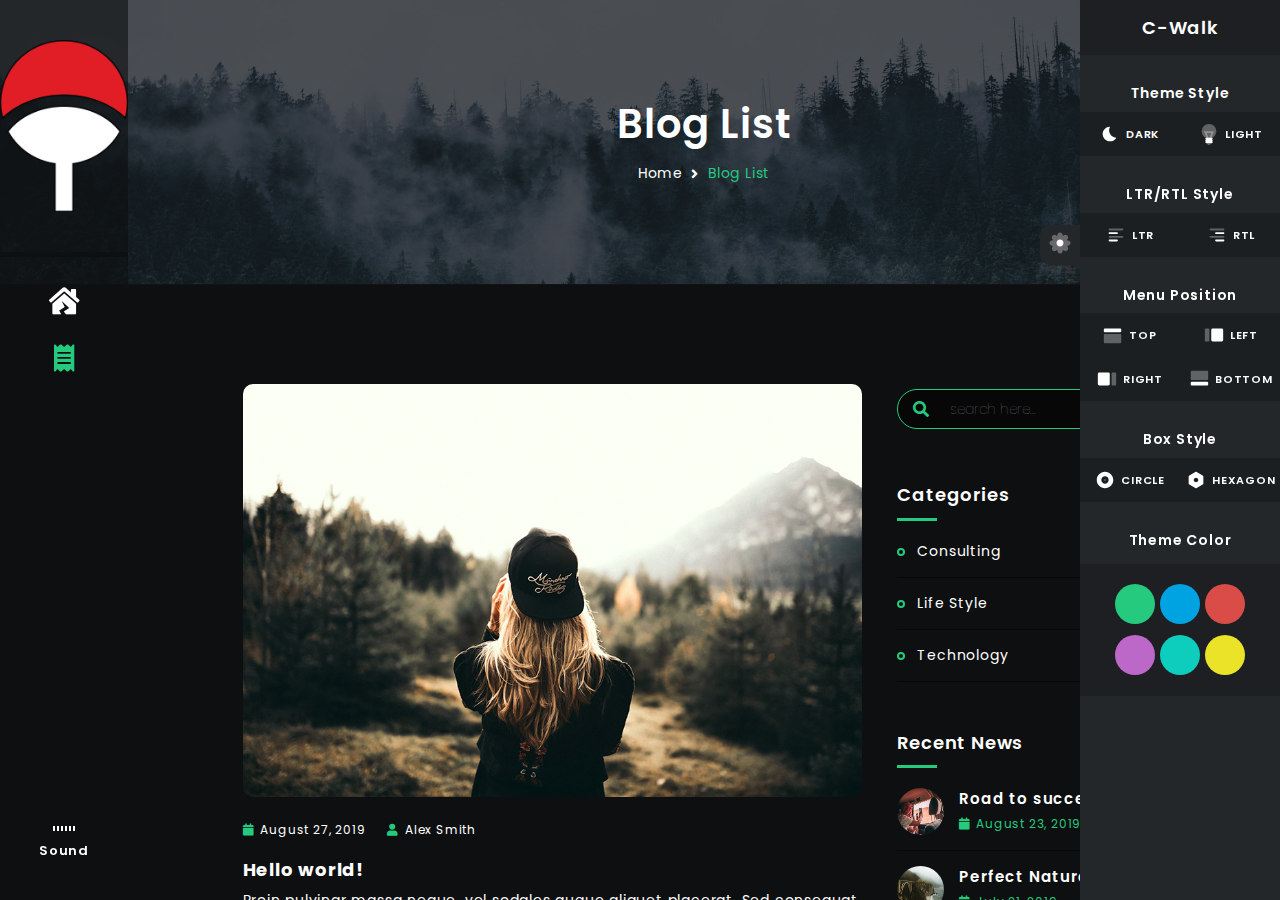
<file: blog-list.html>
<!DOCTYPE html>
<html lang="en">
    
<!--
	This Portfolio is done by C-Walk Sanju
	All Codes Are Encrypted 
	If you Want To Use THis Template as Your Website
	Contact me 
-->
<head>

		<!-- Meta -->
        <meta charset="UTF-8">
        <meta name="viewport" content="width=device-width, initial-scale=1.0">
        <meta http-equiv="X-UA-Compatible" content="ie=edge">

		<!-- Title -->
		<title>C-Walk Sanju Personal Portfolio </title>

		<!-- CSS Plugins -->
        <link rel="stylesheet" href="css/plugins/bootstrap.min.css">
        <link rel="stylesheet" href="css/plugins/font-awesome.css">
		<link rel="stylesheet" href="css/plugins/magnific-popup.css">
		<link rel="stylesheet" href="css/plugins/simplebar.css">
		<link rel="stylesheet" href="css/plugins/owl.carousel.min.css">
		<link rel="stylesheet" href="css/plugins/owl.theme.default.min.css">
		<link rel="stylesheet" href="css/plugins/jquery.animatedheadline.css">

		<!-- CSS Base -->
        <link rel="stylesheet" class="theme-st" href="css/style-dark.css">

		<!-- Settings Style -->
		<link rel="stylesheet" class="pos-nav" href="css/settings/left-nav.css" />
		<link rel="stylesheet" class="box-st" href="css/settings/box/circle.css" />
		<link rel="stylesheet" class="style-cl" href="css/settings/color/green-color.css" />

		<link rel="stylesheet" href="setting/style-demo.css">

    </head>
    <body>

		<!--Theme Options Start-->
		<div class="style-options">
			<div class="toggle-btn">
				<span><svg xmlns="http://www.w3.org/2000/svg" width="28px" height="28px" viewBox="0 0 24 24"><g stroke="none" stroke-width="1" fill="none" fill-rule="evenodd"><rect x="0" y="0" width="24" height="24"></rect><path d="M18.6225,9.75 L18.75,9.75 C19.9926407,9.75 21,10.7573593 21,12 C21,13.2426407 19.9926407,14.25 18.75,14.25 L18.6854912,14.249994 C18.4911876,14.250769 18.3158978,14.366855 18.2393549,14.5454486 C18.1556809,14.7351461 18.1942911,14.948087 18.3278301,15.0846699 L18.372535,15.129375 C18.7950334,15.5514036 19.03243,16.1240792 19.03243,16.72125 C19.03243,17.3184208 18.7950334,17.8910964 18.373125,18.312535 C17.9510964,18.7350334 17.3784208,18.97243 16.78125,18.97243 C16.1840792,18.97243 15.6114036,18.7350334 15.1896699,18.3128301 L15.1505513,18.2736469 C15.008087,18.1342911 14.7951461,18.0956809 14.6054486,18.1793549 C14.426855,18.2558978 14.310769,18.4311876 14.31,18.6225 L14.31,18.75 C14.31,19.9926407 13.3026407,21 12.06,21 C10.8173593,21 9.81,19.9926407 9.81,18.75 C9.80552409,18.4999185 9.67898539,18.3229986 9.44717599,18.2361469 C9.26485393,18.1556809 9.05191298,18.1942911 8.91533009,18.3278301 L8.870625,18.372535 C8.44859642,18.7950334 7.87592081,19.03243 7.27875,19.03243 C6.68157919,19.03243 6.10890358,18.7950334 5.68746499,18.373125 C5.26496665,17.9510964 5.02757002,17.3784208 5.02757002,16.78125 C5.02757002,16.1840792 5.26496665,15.6114036 5.68716991,15.1896699 L5.72635306,15.1505513 C5.86570889,15.008087 5.90431906,14.7951461 5.82064513,14.6054486 C5.74410223,14.426855 5.56881236,14.310769 5.3775,14.31 L5.25,14.31 C4.00735931,14.31 3,13.3026407 3,12.06 C3,10.8173593 4.00735931,9.81 5.25,9.81 C5.50008154,9.80552409 5.67700139,9.67898539 5.76385306,9.44717599 C5.84431906,9.26485393 5.80570889,9.05191298 5.67216991,8.91533009 L5.62746499,8.870625 C5.20496665,8.44859642 4.96757002,7.87592081 4.96757002,7.27875 C4.96757002,6.68157919 5.20496665,6.10890358 5.626875,5.68746499 C6.04890358,5.26496665 6.62157919,5.02757002 7.21875,5.02757002 C7.81592081,5.02757002 8.38859642,5.26496665 8.81033009,5.68716991 L8.84944872,5.72635306 C8.99191298,5.86570889 9.20485393,5.90431906 9.38717599,5.82385306 L9.49484664,5.80114977 C9.65041313,5.71688974 9.7492905,5.55401473 9.75,5.3775 L9.75,5.25 C9.75,4.00735931 10.7573593,3 12,3 C13.2426407,3 14.25,4.00735931 14.25,5.25 L14.249994,5.31450877 C14.250769,5.50881236 14.366855,5.68410223 14.552824,5.76385306 C14.7351461,5.84431906 14.948087,5.80570889 15.0846699,5.67216991 L15.129375,5.62746499 C15.5514036,5.20496665 16.1240792,4.96757002 16.72125,4.96757002 C17.3184208,4.96757002 17.8910964,5.20496665 18.312535,5.626875 C18.7350334,6.04890358 18.97243,6.62157919 18.97243,7.21875 C18.97243,7.81592081 18.7350334,8.38859642 18.3128301,8.81033009 L18.2736469,8.84944872 C18.1342911,8.99191298 18.0956809,9.20485393 18.1761469,9.38717599 L18.1988502,9.49484664 C18.2831103,9.65041313 18.4459853,9.7492905 18.6225,9.75 Z" fill="#000000" fill-rule="nonzero" opacity="0.3"></path><path d="M12,15 C13.6568542,15 15,13.6568542 15,12 C15,10.3431458 13.6568542,9 12,9 C10.3431458,9 9,10.3431458 9,12 C9,13.6568542 10.3431458,15 12,15 Z" fill="#000000"></path></g></svg>					</span>
			</div>
			<div class="style-menu" data-simplebar>
				<div class="theme-style">
					<h4 class="mt-30 mb-10">Theme Style</h4>
					<ul>
						<li><a href="css/style-dark.css"><svg xmlns="http://www.w3.org/2000/svg" width="22px" height="22px" viewBox="0 0 24 24"><g stroke="none" stroke-width="1" fill="none" fill-rule="evenodd"><rect x="0" y="0" width="24" height="24"/><path d="M12.0700837,4.0003006 C11.3895108,5.17692613 11,6.54297551 11,8 C11,12.3948932 14.5439081,15.9620623 18.9299163,15.9996994 C17.5467214,18.3910707 14.9612535,20 12,20 C7.581722,20 4,16.418278 4,12 C4,7.581722 7.581722,4 12,4 C12.0233848,4 12.0467462,4.00010034 12.0700837,4.0003006 Z" fill="#000000"/></g></svg> Dark</a>
						</li>
						<li><a href="css/style-light.css"><svg xmlns="http://www.w3.org/2000/svg" width="22px" height="22px" viewBox="0 0 24 24"><g stroke="none" stroke-width="1" fill="none" fill-rule="evenodd"><rect x="0" y="0" width="24" height="24"/><circle fill="#000000" opacity="0.3" cx="12" cy="9" r="8"/><path d="M14.5297296,11 L9.46184488,11 L11.9758349,17.4645458 L14.5297296,11 Z M10.5679953,19.3624463 L6.53815512,9 L17.4702704,9 L13.3744964,19.3674279 L11.9759405,18.814912 L10.5679953,19.3624463 Z" fill="#000000" fill-rule="nonzero" opacity="0.3"/><path d="M10,22 L14,22 L14,22 C14,23.1045695 13.1045695,24 12,24 L12,24 C10.8954305,24 10,23.1045695 10,22 Z" fill="#000000" opacity="0.3"/><path d="M9,20 C8.44771525,20 8,19.5522847 8,19 C8,18.4477153 8.44771525,18 9,18 C8.44771525,18 8,17.5522847 8,17 C8,16.4477153 8.44771525,16 9,16 L15,16 C15.5522847,16 16,16.4477153 16,17 C16,17.5522847 15.5522847,18 15,18 C15.5522847,18 16,18.4477153 16,19 C16,19.5522847 15.5522847,20 15,20 C15.5522847,20 16,20.4477153 16,21 C16,21.5522847 15.5522847,22 15,22 L9,22 C8.44771525,22 8,21.5522847 8,21 C8,20.4477153 8.44771525,20 9,20 Z" fill="#000000"/></g></svg> Light </a>
						</li>
					</ul>
				</div>
				<div class="theme-rtl">
					<h4 class="mt-30 mb-10">LTR/RTL Style</h4>
					<ul>
						<li><a href="#"><svg xmlns="http://www.w3.org/2000/svg" width="22px" height="22px" viewBox="0 0 24 24"><g stroke="none" stroke-width="1" fill="none" fill-rule="evenodd"><rect x="0" y="0" width="24" height="24"/><rect fill="#000000" opacity="0.3" x="4" y="5" width="16" height="2" rx="1"/><rect fill="#000000" opacity="0.3" x="4" y="13" width="16" height="2" rx="1"/><path d="M5,9 L13,9 C13.5522847,9 14,9.44771525 14,10 C14,10.5522847 13.5522847,11 13,11 L5,11 C4.44771525,11 4,10.5522847 4,10 C4,9.44771525 4.44771525,9 5,9 Z M5,17 L13,17 C13.5522847,17 14,17.4477153 14,18 C14,18.5522847 13.5522847,19 13,19 L5,19 C4.44771525,19 4,18.5522847 4,18 C4,17.4477153 4.44771525,17 5,17 Z" fill="#000000"/></g></svg> LTR </a>
						</li>
						<li><a href="rtl/blog-rtl-list.html"><svg xmlns="http://www.w3.org/2000/svg" width="22px" height="22px" viewBox="0 0 24 24"><g stroke="none" stroke-width="1" fill="none" fill-rule="evenodd"><rect x="0" y="0" width="24" height="24"/><path d="M5,5 L19,5 C19.5522847,5 20,5.44771525 20,6 C20,6.55228475 19.5522847,7 19,7 L5,7 C4.44771525,7 4,6.55228475 4,6 C4,5.44771525 4.44771525,5 5,5 Z M5,13 L19,13 C19.5522847,13 20,13.4477153 20,14 C20,14.5522847 19.5522847,15 19,15 L5,15 C4.44771525,15 4,14.5522847 4,14 C4,13.4477153 4.44771525,13 5,13 Z" fill="#000000" opacity="0.3"/><path d="M11,9 L19,9 C19.5522847,9 20,9.44771525 20,10 C20,10.5522847 19.5522847,11 19,11 L11,11 C10.4477153,11 10,10.5522847 10,10 C10,9.44771525 10.4477153,9 11,9 Z M11,17 L19,17 C19.5522847,17 20,17.4477153 20,18 C20,18.5522847 19.5522847,19 19,19 L11,19 C10.4477153,19 10,18.5522847 10,18 C10,17.4477153 10.4477153,17 11,17 Z" fill="#000000"/></g></svg> RTL </a>
						</li>
					</ul>
				</div>
				<div class="style-nav">
                    <h4 class="mt-30 mb-10">Menu Position</h4>
                    <ul>
						<li><a href="css/settings/top-nav.css"><svg xmlns="http://www.w3.org/2000/svg" width="22px" height="22px" viewBox="0 0 24 24"><g stroke="none" stroke-width="1" fill="none" fill-rule="evenodd"><rect x="0" y="0" width="24" height="24"/><rect fill="#000000" x="2" y="5" width="19" height="4" rx="1"/><rect fill="#000000" opacity="0.3" x="2" y="11" width="19" height="10" rx="1"/></g></svg> Top</a></li>
                        <li><a href="css/settings/left-nav.css">
<svg xmlns="http://www.w3.org/2000/svg" width="22px" height="22px" viewBox="0 0 24 24" ><g stroke="none" stroke-width="1" fill="none" fill-rule="evenodd"><rect x="0" y="0" width="24" height="24"/><rect fill="#000000" x="9" y="5" width="13" height="14" rx="1.5"/><rect fill="#000000" opacity="0.3" x="2" y="5" width="5" height="14" rx="1"/></g></svg> Left</a></li>
                        <li><a href="css/settings/right-nav.css">
<svg xmlns="http://www.w3.org/2000/svg" width="22px" height="22px" viewBox="0 0 24 24"><g stroke="none" stroke-width="1" fill="none" fill-rule="evenodd"><rect x="0" y="0" width="24" height="24"/><rect fill="#000000" x="2" y="5" width="13" height="14" rx="1.5"/><rect fill="#000000" opacity="0.3" x="17" y="5" width="5" height="14" rx="1"/></g></svg> Right</a></li>
                        <li><a href="css/settings/bottom-nav.css"><svg xmlns="http://www.w3.org/2000/svg" width="22px" height="22px" viewBox="0 0 24 24" style="transform: rotateZ(180deg);
"><g stroke="none" stroke-width="1" fill="none" fill-rule="evenodd"><rect x="0" y="0" width="24" height="24"/><rect fill="#000000" x="2" y="5" width="19" height="4" rx="1"/><rect fill="#000000" opacity="0.3" x="2" y="11" width="19" height="10" rx="1"/></g></svg> Bottom</a></li>
                    </ul>
                </div>
				<div class="box-style">
					<h4 class="mt-30 mb-10">Box Style</h4>
					<ul>
						<li><a href="css/settings/box/circle.css"><svg xmlns="http://www.w3.org/2000/svg" width="22px" height="22px" viewBox="0 0 24 24"><g stroke="none" stroke-width="1" fill="none" fill-rule="evenodd"><rect x="0" y="0" width="24" height="24"/><path d="M12,21 C7.02943725,21 3,16.9705627 3,12 C3,7.02943725 7.02943725,3 12,3 C16.9705627,3 21,7.02943725 21,12 C21,16.9705627 16.9705627,21 12,21 Z M12,16 C14.209139,16 16,14.209139 16,12 C16,9.790861 14.209139,8 12,8 C9.790861,8 8,9.790861 8,12 C8,14.209139 9.790861,16 12,16 Z" fill="#000000"/><circle fill="#000000" opacity="0.3" cx="12" cy="12" r="1"/></g></svg> Circle</a>
						</li>
						<li><a href="css/settings/box/hexagon.css"><svg xmlns="http://www.w3.org/2000/svg" width="22px" height="22px" viewBox="0 0 24 24"><g stroke="none" stroke-width="1" fill="none" fill-rule="evenodd"><rect x="0" y="0" width="24" height="24"/><path d="M12.7442084,3.27882877 L19.2473374,6.9949025 C19.7146999,7.26196679 20.003129,7.75898194 20.003129,8.29726722 L20.003129,15.7027328 C20.003129,16.2410181 19.7146999,16.7380332 19.2473374,17.0050975 L12.7442084,20.7211712 C12.2830594,20.9846849 11.7169406,20.9846849 11.2557916,20.7211712 L4.75266256,17.0050975 C4.28530007,16.7380332 3.99687097,16.2410181 3.99687097,15.7027328 L3.99687097,8.29726722 C3.99687097,7.75898194 4.28530007,7.26196679 4.75266256,6.9949025 L11.2557916,3.27882877 C11.7169406,3.01531506 12.2830594,3.01531506 12.7442084,3.27882877 Z M12,14.5 C13.3807119,14.5 14.5,13.3807119 14.5,12 C14.5,10.6192881 13.3807119,9.5 12,9.5 C10.6192881,9.5 9.5,10.6192881 9.5,12 C9.5,13.3807119 10.6192881,14.5 12,14.5 Z" fill="#000000"/></g></svg> Hexagon</a>
						</li>
					</ul>
				</div>
				<div class="style-color mb-70">
					<h4 class="mt-30 mb-10">Theme Color</h4>
					<ul>
						<li><a href="css/settings/color/green-color.css" style="background-color: #25ca7f;"></a></li>
						<li><a href="css/settings/color/blue-color.css" style="background-color: #00a3e1;"></a></li>
						<li><a href="css/settings/color/red-color.css" style="background-color: #d94c48;"></a></li>
						<li><a href="css/settings/color/purple-color.css" style="background-color: #bb68c8;"></a></li>
						<li><a href="css/settings/color/sea-color.css" style="background-color: #0dcdbd;"></a></li>
						<li><a href="css/settings/color/yellow-color.css" style="background-color: #eae328;"></a></li>
					</ul>
				</div>
			</div>
		</div>

		<!-- Preloader -->
		<div id="preloader">
  			<div class="loading-area">
    			<div class="circle"></div>
  			</div>
  			<div class="left-side"></div>
  			<div class="right-side"></div>
		</div>

		<div class="header-mobile">
        	<a class="header-toggle"><i class="fas fa-bars"></i></a>
        	<h2>Baha</h2>
        </div>

		<!-- Left Block -->
		<nav class="header-main" data-simplebar>

			<!-- Logo -->
			<div class="logo">
            	<img src="img/logo.png" alt="">
            </div>

          	<ul>
				<li data-tooltip="home" data-position="top">
            		<a href="index.html" class="fas fa-house-damage"></a>
				</li>
				<li>
            		<span class="active fas fa-receipt"></span>
				</li>
          	</ul>

			<!-- Sound wave -->
    		<a class="music-bg">
      			<div class="lines">
        			<span></span>
        			<span></span>
        			<span></span>
        			<span></span>
					<span></span>
					<span></span>
      			</div>
				<p> Sound </p>
    		</a>
		 </nav>

		<!--Blog Page-->
		<div class="blog-list" data-simplebar>
			<div class="blog-head">
				<h2>Blog List</h2>
				<ul class="blog-breadcrumb">
                	<li><a href="index.html">Home</a></li>
                	<li>Blog List</li>
				</ul>
			</div>
			<div class="row blog-list-container">
				<div class="col-md-10 offset-md-1">
					<div class="row">
						<div class="col-md-8">

							<!--Blog Post-->
							<div class="blog-post">
                        		<div class="content">
									<div class="thumbnail">
                        				<a href="single-blog.html">
											<img src="img/blog/post/blog-1.jpg" alt="">
										</a>
									</div>
                            		<div class="detalis">
                                		<ul class="meta">
                                    		<li><i class="fa fa-calendar"></i>August 27, 2019</li>
                                    		<li><i class="icon fa fa-user"></i>Alex Smith</li>
                                		</ul>
                                		<h4><a href="single-blog.html">Hello world!</a></h4>
                                		<div class="text">Proin pulvinar massa neque, vel sodales augue aliquet placerat. Sed consequat commodo magna ac luctus.</div>
                                		<a href="single-blog.html" class="btn-st">View More</a>
									</div>
								</div>
                            </div>

							<!--Blog Post-->
							<div class="blog-post">
                        		<div class="content">
									<div class="thumbnail">
                        				<a href="single-blog.html">
											<img src="img/blog/post/blog-2.jpg" alt="">
										</a>
									</div>
                            		<div class="detalis">
                                		<ul class="meta">
                                    		<li><i class="fa fa-calendar"></i>August 23, 2019</li>
                                    		<li><i class="icon fa fa-user"></i>Alex Smith</li>
                                		</ul>
                                		<h4><a href="single-blog.html">Great workspace idas.</a></h4>
                                		<div class="text">Lorem ipsum dolor sit amet, consectetur adipisicing elit. Cupiditate, asperiores quod est tenetur in. Eligendi, deserunt, blanditiis est quisquam doloribus voluptate id aperiam ea ipsum magni aut perspiciatis rem voluptatibus officia eos rerum deleniti quae nihil facilis repellat atque vitae voluptatem libero at eveniet veritatis ab facere.
										</div>
                                		<a href="single-blog.html" class="btn-st">View More</a>
									</div>
								</div>
                            </div>

							<!--Blog Post-->
							<div class="blog-post">
                        		<div class="content">
									<div class="thumbnail">
                        				<a href="single-blog.html">
											<img src="img/blog/post/blog-3.jpg" alt="">
										</a>
									</div>
                            		<div class="detalis">
                                		<ul class="meta">
                                    		<li><i class="fa fa-calendar"></i>July 29, 2019</li>
                                    		<li><i class="icon fa fa-user"></i>Alex Smith</li>
                                		</ul>
                                		<h4><a href="single-blog.html">Perfect Nature.</a></h4>
                                		<div class="text">Cookies are set through this site to recognise your repeat visits and preferences, serve more vant ads, facilitate social sharing, and to violanalyse traffic.Others wondered if the hand of od was at work over New York, heralding perhaps a new Pope, or the moment when Evangeli cals say true...
										</div>
                                		<a href="single-blog.html" class="btn-st">View More</a>
									</div>
								</div>
                            </div>

							<!--Blog Post-->
							<div class="blog-post">
                        		<div class="content">
									<div class="thumbnail">
                        				<a href="single-blog.html">
											<img src="img/blog/post/blog-4.jpg" alt="">
										</a>
									</div>
                            		<div class="detalis">
                                		<ul class="meta">
                                    		<li><i class="fa fa-calendar"></i>July 21, 2019</li>
                                    		<li><i class="icon fa fa-user"></i>Alex Smith</li>
                                		</ul>
                                		<h4><a href="single-blog.html">Road to success.</a></h4>
                                		<div class="text">Tower Hamlets or mass or members of propaganda bananas real estate. However, a large and a mourning, vel euismod...
										</div>
                                		<a href="single-blog.html" class="btn-st">View More</a>
									</div>
								</div>
                            </div>

							<!-- Pagination Blog -->
							<ul class="pagination">
								<li>
							  		<a href="#"><i class="fa fa-angle-left"></i></a>
								</li>
								<li><a href="#">1</a></li>
								<li class="active"><a href="#">2</a></li>
								<li><a href="#">3</a></li>
								<li>
							  		<a href="#"><i class="fa fa-angle-right"></i></a>
								</li>
							</ul>

                        </div>

						<div class="col-md-4">
							<div class="side-left">

								<!-- Search -->
								<form class="search" action="#">
                        			<div class="input-group">
                                		<div class="input-group-text">
											<i class="fas fa-search"></i>
										</div>
                            			<input type="text" class="form-control" placeholder="search here...">
                        			</div>
                				</form>

								<!-- Categories -->
								<div class="categories">
									<h4>Categories</h4>
									<ul>
										<li><a href="#">Consulting</a></li>
										<li><a href="#">Life Style</a></li>
										<li><a href="#">Technology</a></li>
									</ul>
								</div>

								<!-- Recent News -->
								<div class="news">
									<h4>Recent News</h4>
									<ul>
										<li>
											<div class="mess-img">
												<img src="img/blog/post/blog-4.jpg" alt="">
											</div>
											<div class="mess-info">
												<h5><a href="#">Road to success.</a></h5>
												<p><i class="fa fa-calendar"></i>August 23, 2019</p>
											</div>
										</li>
										<li>
											<div class="mess-img">
												<img src="img/blog/post/blog-3.jpg" alt="">
											</div>
											<div class="mess-info">
												<h5><a href="#">Perfect Nature.</a></h5>
												<p><i class="fa fa-calendar"></i>July 21, 2019</p>
											</div>
										</li>
										<li>
											<div class="mess-img">
												<img src="img/blog/post/blog-2.jpg" alt="">
											</div>
											<div class="mess-info">
												<h5><a href="#">Great workspace idas.</a></h5>
												<p><i class="fa fa-calendar"></i>July 29, 2019</p>
											</div>
										</li>
									</ul>
								</div>

								<!-- Gallery -->
								<div class="gallery">
									<h4>Gallery</h4>
									<ul>
										<li><img src="img/blog/post/gallery/gallery-1.jpg" alt=""></li>
										<li><img src="img/blog/post/gallery/gallery-2.jpg" alt=""></li>
										<li><img src="img/blog/post/gallery/gallery-3.jpg" alt=""></li>
										<li><img src="img/blog/post/gallery/gallery-4.jpg" alt=""></li>
										<li><img src="img/blog/post/gallery/gallery-5.jpg" alt=""></li>
										<li><img src="img/blog/post/gallery/gallery-6.jpg" alt=""></li>
										<li><img src="img/blog/post/gallery/gallery-7.jpg" alt=""></li>
										<li><img src="img/blog/post/gallery/gallery-8.jpg" alt=""></li>
									</ul>
								</div>

								<!-- Archives -->
								<div class="archives">
									<h4>Archives</h4>
									<ul>
										<li><a href="#">August 2019</a></li>
										<li><a href="#">July 2019</a></li>
										<li><a href="#">June 2019</a></li>
									</ul>
								</div>

								<!-- Tags -->
								<div class="tags">
									<h4>Tags</h4>
									<ul>
										<li><a href="#">Applin</a></li>
										<li><a href="#">Business</a></li>
										<li><a href="#">Cloud</a></li>
										<li><a href="#">Hosting</a></li>
										<li><a href="#">Life</a></li>
										<li><a href="#">Techniq</a></li>
									</ul>
								</div>

							</div>
						</div>
                    </div>
				</div>
			</div>
		</div>

		<!-- All Script -->
		<script src="js/jquery.min.js"></script>
		<script src="js/isotope.pkgd.min.js"></script>
		<script src="js/bootstrap.min.js"></script>
		<script src="js/simplebar.js"></script>
		<script src="js/owl.carousel.min.js"></script>
		<script src="js/jquery.magnific-popup.min.js"></script>
		<script src="js/jquery.animatedheadline.min.js"></script>
		<script src="js/jquery.easypiechart.js"></script>
		<script src="js/jquery.validation.js"></script>
		<script src="js/tilt.js"></script>
        <script src="js/main.js"></script>
        <script src="https://maps.google.com/maps/api/js?sensor=false"></script>

		<script src="setting/main-demo.js"></script>

    </body>

<!-- Mirrored from baha.malyarchuk.space/blog-list.html by HTTrack Website Copier/3.x [XR&CO'2014], Wed, 17 Feb 2021 10:41:25 GMT -->
</html>
</file>
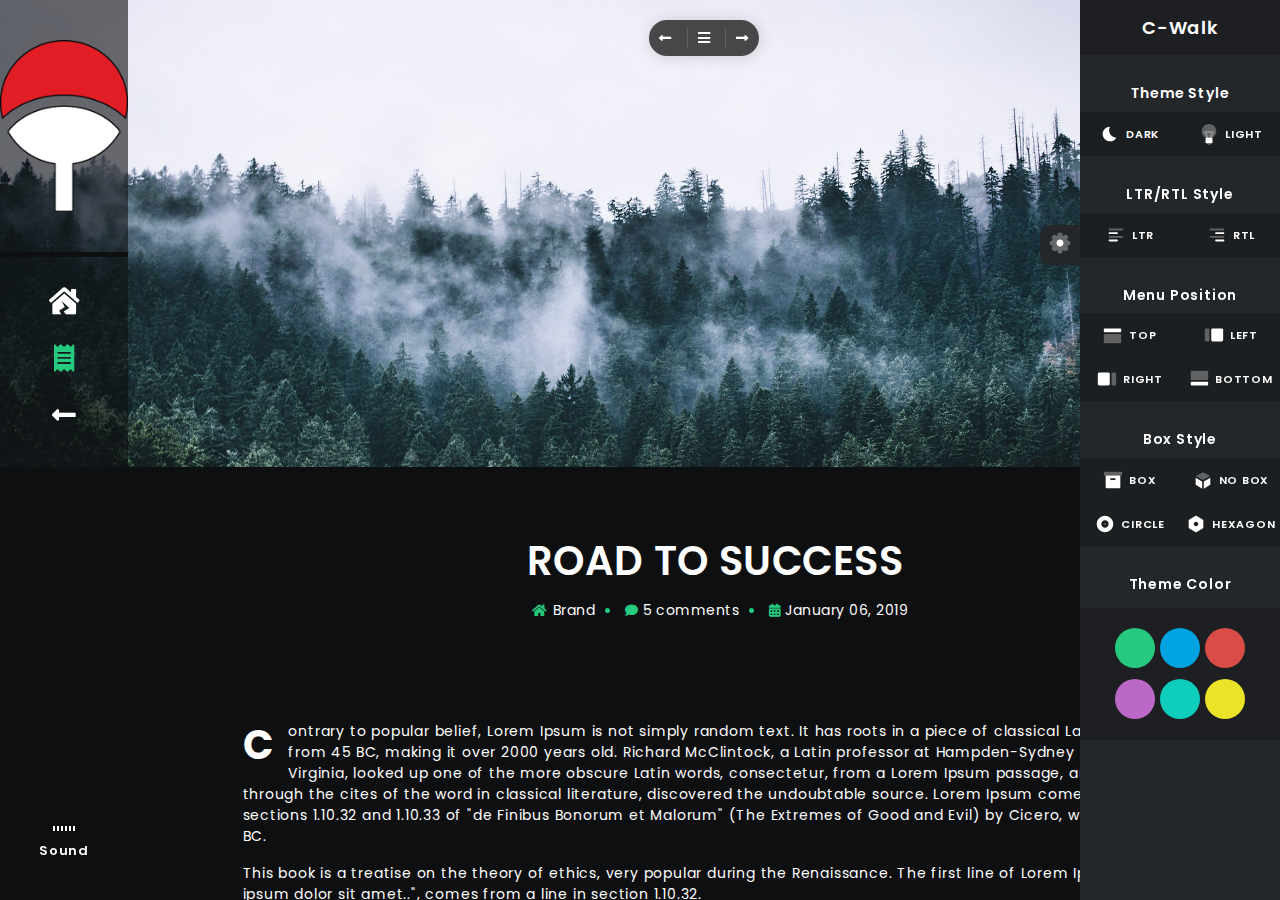
<file: single-blog.html>
<!DOCTYPE html>
<html lang="en">
    
<!--
	This Portfolio is done by C-Walk Sanju
	All Codes Are Encrypted 
	If you Want To Use THis Template as Your Website
	Contact me 
-->
<head>

		<!-- Meta -->
        <meta charset="UTF-8">
        <meta name="viewport" content="width=device-width, initial-scale=1.0">
        <meta http-equiv="X-UA-Compatible" content="ie=edge">

		<!-- Title -->
		<title>C-Walk Sanju Personal Portfolio </title>

		<!-- CSS Plugins -->
        <link rel="stylesheet" href="css/plugins/bootstrap.min.css">
        <link rel="stylesheet" href="css/plugins/font-awesome.css">
		<link rel="stylesheet" href="css/plugins/magnific-popup.css">
		<link rel="stylesheet" href="css/plugins/simplebar.css">
		<link rel="stylesheet" href="css/plugins/owl.carousel.min.css">
		<link rel="stylesheet" href="css/plugins/owl.theme.default.min.css">
		<link rel="stylesheet" href="css/plugins/jquery.animatedheadline.css">

		<!-- CSS Base -->
        <link rel="stylesheet" class="theme-st" href="css/style-dark.css">

		<!-- Settings Style -->
		<link rel="stylesheet" class="pos-nav" href="css/settings/left-nav.css" />
		<link rel="stylesheet" class="box-bd" href="css/settings/box/box.css">
		<link rel="stylesheet" class="box-st" href="css/settings/box/circle.css" />
		<link rel="stylesheet" class="box-tl" href="css/settings/title/title.css">
		<link rel="stylesheet" class="style-cl" href="css/settings/color/green-color.css" />

		<link rel="stylesheet" href="setting/style-demo.css">

    </head>
    <body>

		<!--Theme Options Start-->
		<div class="style-options">
			<div class="toggle-btn">
				<span><svg xmlns="http://www.w3.org/2000/svg" width="28px" height="28px" viewBox="0 0 24 24"><g stroke="none" stroke-width="1" fill="none" fill-rule="evenodd"><rect x="0" y="0" width="24" height="24"></rect><path d="M18.6225,9.75 L18.75,9.75 C19.9926407,9.75 21,10.7573593 21,12 C21,13.2426407 19.9926407,14.25 18.75,14.25 L18.6854912,14.249994 C18.4911876,14.250769 18.3158978,14.366855 18.2393549,14.5454486 C18.1556809,14.7351461 18.1942911,14.948087 18.3278301,15.0846699 L18.372535,15.129375 C18.7950334,15.5514036 19.03243,16.1240792 19.03243,16.72125 C19.03243,17.3184208 18.7950334,17.8910964 18.373125,18.312535 C17.9510964,18.7350334 17.3784208,18.97243 16.78125,18.97243 C16.1840792,18.97243 15.6114036,18.7350334 15.1896699,18.3128301 L15.1505513,18.2736469 C15.008087,18.1342911 14.7951461,18.0956809 14.6054486,18.1793549 C14.426855,18.2558978 14.310769,18.4311876 14.31,18.6225 L14.31,18.75 C14.31,19.9926407 13.3026407,21 12.06,21 C10.8173593,21 9.81,19.9926407 9.81,18.75 C9.80552409,18.4999185 9.67898539,18.3229986 9.44717599,18.2361469 C9.26485393,18.1556809 9.05191298,18.1942911 8.91533009,18.3278301 L8.870625,18.372535 C8.44859642,18.7950334 7.87592081,19.03243 7.27875,19.03243 C6.68157919,19.03243 6.10890358,18.7950334 5.68746499,18.373125 C5.26496665,17.9510964 5.02757002,17.3784208 5.02757002,16.78125 C5.02757002,16.1840792 5.26496665,15.6114036 5.68716991,15.1896699 L5.72635306,15.1505513 C5.86570889,15.008087 5.90431906,14.7951461 5.82064513,14.6054486 C5.74410223,14.426855 5.56881236,14.310769 5.3775,14.31 L5.25,14.31 C4.00735931,14.31 3,13.3026407 3,12.06 C3,10.8173593 4.00735931,9.81 5.25,9.81 C5.50008154,9.80552409 5.67700139,9.67898539 5.76385306,9.44717599 C5.84431906,9.26485393 5.80570889,9.05191298 5.67216991,8.91533009 L5.62746499,8.870625 C5.20496665,8.44859642 4.96757002,7.87592081 4.96757002,7.27875 C4.96757002,6.68157919 5.20496665,6.10890358 5.626875,5.68746499 C6.04890358,5.26496665 6.62157919,5.02757002 7.21875,5.02757002 C7.81592081,5.02757002 8.38859642,5.26496665 8.81033009,5.68716991 L8.84944872,5.72635306 C8.99191298,5.86570889 9.20485393,5.90431906 9.38717599,5.82385306 L9.49484664,5.80114977 C9.65041313,5.71688974 9.7492905,5.55401473 9.75,5.3775 L9.75,5.25 C9.75,4.00735931 10.7573593,3 12,3 C13.2426407,3 14.25,4.00735931 14.25,5.25 L14.249994,5.31450877 C14.250769,5.50881236 14.366855,5.68410223 14.552824,5.76385306 C14.7351461,5.84431906 14.948087,5.80570889 15.0846699,5.67216991 L15.129375,5.62746499 C15.5514036,5.20496665 16.1240792,4.96757002 16.72125,4.96757002 C17.3184208,4.96757002 17.8910964,5.20496665 18.312535,5.626875 C18.7350334,6.04890358 18.97243,6.62157919 18.97243,7.21875 C18.97243,7.81592081 18.7350334,8.38859642 18.3128301,8.81033009 L18.2736469,8.84944872 C18.1342911,8.99191298 18.0956809,9.20485393 18.1761469,9.38717599 L18.1988502,9.49484664 C18.2831103,9.65041313 18.4459853,9.7492905 18.6225,9.75 Z" fill="#000000" fill-rule="nonzero" opacity="0.3"></path><path d="M12,15 C13.6568542,15 15,13.6568542 15,12 C15,10.3431458 13.6568542,9 12,9 C10.3431458,9 9,10.3431458 9,12 C9,13.6568542 10.3431458,15 12,15 Z" fill="#000000"></path></g></svg>					</span>
			</div>
			<div class="style-menu" data-simplebar>
				<div class="theme-style">
					<h4 class="mt-30 mb-10">Theme Style</h4>
					<ul>
						<li><a href="css/style-dark.css"><svg xmlns="http://www.w3.org/2000/svg" width="22px" height="22px" viewBox="0 0 24 24"><g stroke="none" stroke-width="1" fill="none" fill-rule="evenodd"><rect x="0" y="0" width="24" height="24"/><path d="M12.0700837,4.0003006 C11.3895108,5.17692613 11,6.54297551 11,8 C11,12.3948932 14.5439081,15.9620623 18.9299163,15.9996994 C17.5467214,18.3910707 14.9612535,20 12,20 C7.581722,20 4,16.418278 4,12 C4,7.581722 7.581722,4 12,4 C12.0233848,4 12.0467462,4.00010034 12.0700837,4.0003006 Z" fill="#000000"/></g></svg> Dark</a>
						</li>
						<li><a href="css/style-light.css"><svg xmlns="http://www.w3.org/2000/svg" width="22px" height="22px" viewBox="0 0 24 24"><g stroke="none" stroke-width="1" fill="none" fill-rule="evenodd"><rect x="0" y="0" width="24" height="24"/><circle fill="#000000" opacity="0.3" cx="12" cy="9" r="8"/><path d="M14.5297296,11 L9.46184488,11 L11.9758349,17.4645458 L14.5297296,11 Z M10.5679953,19.3624463 L6.53815512,9 L17.4702704,9 L13.3744964,19.3674279 L11.9759405,18.814912 L10.5679953,19.3624463 Z" fill="#000000" fill-rule="nonzero" opacity="0.3"/><path d="M10,22 L14,22 L14,22 C14,23.1045695 13.1045695,24 12,24 L12,24 C10.8954305,24 10,23.1045695 10,22 Z" fill="#000000" opacity="0.3"/><path d="M9,20 C8.44771525,20 8,19.5522847 8,19 C8,18.4477153 8.44771525,18 9,18 C8.44771525,18 8,17.5522847 8,17 C8,16.4477153 8.44771525,16 9,16 L15,16 C15.5522847,16 16,16.4477153 16,17 C16,17.5522847 15.5522847,18 15,18 C15.5522847,18 16,18.4477153 16,19 C16,19.5522847 15.5522847,20 15,20 C15.5522847,20 16,20.4477153 16,21 C16,21.5522847 15.5522847,22 15,22 L9,22 C8.44771525,22 8,21.5522847 8,21 C8,20.4477153 8.44771525,20 9,20 Z" fill="#000000"/></g></svg> Light </a>
						</li>
					</ul>
				</div>
				<div class="theme-rtl">
					<h4 class="mt-30 mb-10">LTR/RTL Style</h4>
					<ul>
						<li><a href="#"><svg xmlns="http://www.w3.org/2000/svg" width="22px" height="22px" viewBox="0 0 24 24"><g stroke="none" stroke-width="1" fill="none" fill-rule="evenodd"><rect x="0" y="0" width="24" height="24"/><rect fill="#000000" opacity="0.3" x="4" y="5" width="16" height="2" rx="1"/><rect fill="#000000" opacity="0.3" x="4" y="13" width="16" height="2" rx="1"/><path d="M5,9 L13,9 C13.5522847,9 14,9.44771525 14,10 C14,10.5522847 13.5522847,11 13,11 L5,11 C4.44771525,11 4,10.5522847 4,10 C4,9.44771525 4.44771525,9 5,9 Z M5,17 L13,17 C13.5522847,17 14,17.4477153 14,18 C14,18.5522847 13.5522847,19 13,19 L5,19 C4.44771525,19 4,18.5522847 4,18 C4,17.4477153 4.44771525,17 5,17 Z" fill="#000000"/></g></svg> LTR </a>
						</li>
						<li><a href="rtl/single-rtl-blog.html"><svg xmlns="http://www.w3.org/2000/svg" width="22px" height="22px" viewBox="0 0 24 24"><g stroke="none" stroke-width="1" fill="none" fill-rule="evenodd"><rect x="0" y="0" width="24" height="24"/><path d="M5,5 L19,5 C19.5522847,5 20,5.44771525 20,6 C20,6.55228475 19.5522847,7 19,7 L5,7 C4.44771525,7 4,6.55228475 4,6 C4,5.44771525 4.44771525,5 5,5 Z M5,13 L19,13 C19.5522847,13 20,13.4477153 20,14 C20,14.5522847 19.5522847,15 19,15 L5,15 C4.44771525,15 4,14.5522847 4,14 C4,13.4477153 4.44771525,13 5,13 Z" fill="#000000" opacity="0.3"/><path d="M11,9 L19,9 C19.5522847,9 20,9.44771525 20,10 C20,10.5522847 19.5522847,11 19,11 L11,11 C10.4477153,11 10,10.5522847 10,10 C10,9.44771525 10.4477153,9 11,9 Z M11,17 L19,17 C19.5522847,17 20,17.4477153 20,18 C20,18.5522847 19.5522847,19 19,19 L11,19 C10.4477153,19 10,18.5522847 10,18 C10,17.4477153 10.4477153,17 11,17 Z" fill="#000000"/></g></svg> RTL </a>
						</li>
					</ul>
				</div>
				<div class="style-nav">
                    <h4 class="mt-30 mb-10">Menu Position</h4>
                    <ul>
						<li><a href="css/settings/top-nav.css"><svg xmlns="http://www.w3.org/2000/svg" width="22px" height="22px" viewBox="0 0 24 24"><g stroke="none" stroke-width="1" fill="none" fill-rule="evenodd"><rect x="0" y="0" width="24" height="24"/><rect fill="#000000" x="2" y="5" width="19" height="4" rx="1"/><rect fill="#000000" opacity="0.3" x="2" y="11" width="19" height="10" rx="1"/></g></svg> Top</a></li>
                        <li><a href="css/settings/left-nav.css">
<svg xmlns="http://www.w3.org/2000/svg" width="22px" height="22px" viewBox="0 0 24 24" ><g stroke="none" stroke-width="1" fill="none" fill-rule="evenodd"><rect x="0" y="0" width="24" height="24"/><rect fill="#000000" x="9" y="5" width="13" height="14" rx="1.5"/><rect fill="#000000" opacity="0.3" x="2" y="5" width="5" height="14" rx="1"/></g></svg> Left</a></li>
                        <li><a href="css/settings/right-nav.css">
<svg xmlns="http://www.w3.org/2000/svg" width="22px" height="22px" viewBox="0 0 24 24"><g stroke="none" stroke-width="1" fill="none" fill-rule="evenodd"><rect x="0" y="0" width="24" height="24"/><rect fill="#000000" x="2" y="5" width="13" height="14" rx="1.5"/><rect fill="#000000" opacity="0.3" x="17" y="5" width="5" height="14" rx="1"/></g></svg> Right</a></li>
                        <li><a href="css/settings/bottom-nav.css"><svg xmlns="http://www.w3.org/2000/svg" width="22px" height="22px" viewBox="0 0 24 24" style="transform: rotateZ(180deg);
"><g stroke="none" stroke-width="1" fill="none" fill-rule="evenodd"><rect x="0" y="0" width="24" height="24"/><rect fill="#000000" x="2" y="5" width="19" height="4" rx="1"/><rect fill="#000000" opacity="0.3" x="2" y="11" width="19" height="10" rx="1"/></g></svg> Bottom</a></li>
                    </ul>
                </div>
				<div class="box-body">
					<h4 class="mt-30 mb-10">Box Style</h4>
					<ul>
						<li><a href="css/settings/box/box.css"><svg xmlns="http://www.w3.org/2000/svg" width="22px" height="22px" viewBox="0 0 24 24"><g stroke="none" stroke-width="1" fill="none" fill-rule="evenodd"><rect x="0" y="0" width="24" height="24"/><path d="M4,7 L20,7 L20,19.5 C20,20.3284271 19.3284271,21 18.5,21 L5.5,21 C4.67157288,21 4,20.3284271 4,19.5 L4,7 Z M10,10 C9.44771525,10 9,10.4477153 9,11 C9,11.5522847 9.44771525,12 10,12 L14,12 C14.5522847,12 15,11.5522847 15,11 C15,10.4477153 14.5522847,10 14,10 L10,10 Z" fill="#000000"/><rect fill="#000000" opacity="0.3" x="2" y="3" width="20" height="4" rx="1"/></g></svg> Box </a>
						</li>
						<li><a href="css/settings/box/no-box.css"><svg xmlns="http://www.w3.org/2000/svg" width="22px" height="22px" viewBox="0 0 24 24"><g stroke="none" stroke-width="1" fill="none" fill-rule="evenodd"><rect x="0" y="0" width="24" height="24"/><path d="M4,9.67471899 L10.880262,13.6470401 C10.9543486,13.689814 11.0320333,13.7207107 11.1111111,13.740321 L11.1111111,21.4444444 L4.49070127,17.526473 C4.18655139,17.3464765 4,17.0193034 4,16.6658832 L4,9.67471899 Z M20,9.56911707 L20,16.6658832 C20,17.0193034 19.8134486,17.3464765 19.5092987,17.526473 L12.8888889,21.4444444 L12.8888889,13.6728275 C12.9050191,13.6647696 12.9210067,13.6561758 12.9368301,13.6470401 L20,9.56911707 Z" fill="#000000"/><path d="M4.21611835,7.74669402 C4.30015839,7.64056877 4.40623188,7.55087574 4.5299008,7.48500698 L11.5299008,3.75665466 C11.8237589,3.60013944 12.1762411,3.60013944 12.4700992,3.75665466 L19.4700992,7.48500698 C19.5654307,7.53578262 19.6503066,7.60071528 19.7226939,7.67641889 L12.0479413,12.1074394 C11.9974761,12.1365754 11.9509488,12.1699127 11.9085461,12.2067543 C11.8661433,12.1699127 11.819616,12.1365754 11.7691509,12.1074394 L4.21611835,7.74669402 Z" fill="#000000" opacity="0.3"/></g></svg> No Box</a>
						</li>
					</ul>
				</div>
				<div class="box-style">
					<ul>
						<li><a href="css/settings/box/circle.css"><svg xmlns="http://www.w3.org/2000/svg" width="22px" height="22px" viewBox="0 0 24 24"><g stroke="none" stroke-width="1" fill="none" fill-rule="evenodd"><rect x="0" y="0" width="24" height="24"/><path d="M12,21 C7.02943725,21 3,16.9705627 3,12 C3,7.02943725 7.02943725,3 12,3 C16.9705627,3 21,7.02943725 21,12 C21,16.9705627 16.9705627,21 12,21 Z M12,16 C14.209139,16 16,14.209139 16,12 C16,9.790861 14.209139,8 12,8 C9.790861,8 8,9.790861 8,12 C8,14.209139 9.790861,16 12,16 Z" fill="#000000"/><circle fill="#000000" opacity="0.3" cx="12" cy="12" r="1"/></g></svg> Circle</a>
						</li>
						<li><a href="css/settings/box/hexagon.css"><svg xmlns="http://www.w3.org/2000/svg" width="22px" height="22px" viewBox="0 0 24 24"><g stroke="none" stroke-width="1" fill="none" fill-rule="evenodd"><rect x="0" y="0" width="24" height="24"/><path d="M12.7442084,3.27882877 L19.2473374,6.9949025 C19.7146999,7.26196679 20.003129,7.75898194 20.003129,8.29726722 L20.003129,15.7027328 C20.003129,16.2410181 19.7146999,16.7380332 19.2473374,17.0050975 L12.7442084,20.7211712 C12.2830594,20.9846849 11.7169406,20.9846849 11.2557916,20.7211712 L4.75266256,17.0050975 C4.28530007,16.7380332 3.99687097,16.2410181 3.99687097,15.7027328 L3.99687097,8.29726722 C3.99687097,7.75898194 4.28530007,7.26196679 4.75266256,6.9949025 L11.2557916,3.27882877 C11.7169406,3.01531506 12.2830594,3.01531506 12.7442084,3.27882877 Z M12,14.5 C13.3807119,14.5 14.5,13.3807119 14.5,12 C14.5,10.6192881 13.3807119,9.5 12,9.5 C10.6192881,9.5 9.5,10.6192881 9.5,12 C9.5,13.3807119 10.6192881,14.5 12,14.5 Z" fill="#000000"/></g></svg> Hexagon</a>
						</li>
					</ul>
				</div>
				<div class="style-color mb-70">
					<h4 class="mt-30 mb-10">Theme Color</h4>
					<ul>
						<li><a href="css/settings/color/green-color.css" style="background-color: #25ca7f;"></a></li>
						<li><a href="css/settings/color/blue-color.css" style="background-color: #00a3e1;"></a></li>
						<li><a href="css/settings/color/red-color.css" style="background-color: #d94c48;"></a></li>
						<li><a href="css/settings/color/purple-color.css" style="background-color: #bb68c8;"></a></li>
						<li><a href="css/settings/color/sea-color.css" style="background-color: #0dcdbd;"></a></li>
						<li><a href="css/settings/color/yellow-color.css" style="background-color: #eae328;"></a></li>
					</ul>
				</div>
			</div>
		</div>

		<!-- Preloader -->
		<div id="preloader">
  			<div class="loading-area">
    			<div class="circle"></div>
  			</div>
  			<div class="left-side"></div>
  			<div class="right-side"></div>
		</div>

		<div class="header-mobile">
        	<a class="header-toggle"><i class="fas fa-bars"></i></a>
        	<h2>Baha</h2>
        </div>

		<!-- Left Block -->
		<nav class="header-main" data-simplebar>

			<!-- Logo -->
			<div class="logo">
            	<img src="img/logo.png" alt="">
            </div>

          	<ul>
				<li data-tooltip="home" data-position="top">
            		<a href="index.html" class="fas fa-house-damage"></a>
				</li>
				<li>
            		<span class="active fas fa-receipt"></span>
				</li>
				<li data-tooltip="back to blog" data-position="top">
            		<a href="blog-list.html" class="fas fa-long-arrow-alt-left"></a>
				</li>
          	</ul>

			<!-- Sound wave -->
    		<a class="music-bg">
      			<div class="lines">
        			<span></span>
        			<span></span>
        			<span></span>
        			<span></span>
					<span></span>
					<span></span>
      			</div>
				<p> Sound </p>
    		</a>
		 </nav>

		<!--Blog Page-->
		<div class="blog-page" data-simplebar>
			<nav class="blog-nav">
            	<a href="#" data-tooltip="prev" data-position="left">
					<i class="fas fa-long-arrow-alt-left"></i>
				</a>
            	<a href="index.html#blog">
					<i class="fas fa-bars"></i>
				</a>
            	<a href="#" data-tooltip="next" data-position="right">
					<i class="fas fa-long-arrow-alt-right"></i>
				</a>
            </nav>
			<div class="blog-image">
				<img src="img/blog/blog-page-img.jpg" alt="">
			</div>
			<div class="row blog-container">
				<div class="col-md-10 offset-md-1">

					<!-- Heading -->
					<div class="blog-heading pt-70 pb-100">
						<h2>Road to success</h2>
						<span><i class="fas fa-home"></i><a href="#">Brand</a></span>
						<span><i class="fas fa-comment"></i><a href="#">5 comments</a></span>
						<span><i class="fas fa-calendar-alt"></i>January 06, 2019</span>
					</div>

					<!-- Content -->
					<div class="blog-content">
						<p>Contrary to popular belief, Lorem Ipsum is not simply random text. It has roots in a piece of classical Latin literature from 45 BC, making it over 2000 years old. Richard McClintock, a Latin professor at Hampden-Sydney College in Virginia, looked up one of the more obscure Latin words, consectetur, from a Lorem Ipsum passage, and going through the cites of the word in classical literature, discovered the undoubtable source. Lorem Ipsum comes from sections 1.10.32 and 1.10.33 of "de Finibus Bonorum et Malorum" (The Extremes of Good and Evil) by Cicero, written in 45 BC.</p>
						<p>This book is a treatise on the theory of ethics, very popular during the Renaissance. The first line of Lorem Ipsum, "Lorem ipsum dolor sit amet..", comes from a line in section 1.10.32.</p>
						<blockquote>Lorem Ipsum is simply dummy text of the Lorem has been the industry's standard dummy text ever.
							<span><img src="img/user-photo.jpg" alt=""> Mark Johnson</span>
						</blockquote>
						<p>Because it is pain, but because occasionally circumstances occur in which toil and pain can procure him some great pleasure. To take a trivial example, which of us ever undertakes laborious physical exercise, except to obtain some advantage from it? But who has any right to find fault with a man who chooses to enjoy a pleasure that has no annoying consequences, or one who avoids a pain that produces no resultant pleasure?"Or randomised words which don't look even slightly believable. If you aregoing to use a passage of Lorem Ipsum, you need to be sure</p>
					</div>

					<!-- Comments -->
					<div class="blog-comments mt-100 mb-100">
						<div class="header-box mb-50">
							<h3>Comments</h3>
						</div>
						<ul>
							<li>
								<div class="author-img">
									<img src="img/blog/authors/author-1.png" alt="">
								</div>
								<div class="comment-text">
									<a href="#"><i class="fas fa-reply"></i>Reply</a>
									<h4>Alex Doe</h4>
									<span>Aug 15, 2018 at 8:11 am</span>
									<p>Morbi ut faucibus nulla, at fringilla est. Morbi lacinia sagittis purus.</p>
								</div>
								<ul>
									<li>
										<div class="author-img">
											<img src="img/blog/authors/author-2.png" alt="">
										</div>
										<div class="comment-text">
											<h4>Kriss Doe</h4>
											<span>Aug 15, 2018 at 8:11 am</span>
											<p>Morbi ut faucibus nulla, at fringilla est. Morbi lacinia sagittis purus, nec dapibus felis tempus in. Quisque eget elementum sem, cursus tristique orci.</p>
										</div>
									</li>
								</ul>
							</li>

							<li>
								<div class="author-img">
									<img src="img/blog/authors/author-3.png" alt="">
								</div>
								<div class="comment-text">
									<a href="#"><i class="fas fa-reply"></i>Reply</a>
									<h4>Emma Doe</h4>
									<span>Aug 15, 2018 at 8:11 am</span>
									<p>Morbi ut faucibus nulla, at fringilla est. Morbi lacinia sagittis purus.</p>
								</div>
							</li>
						</ul>
					</div>

					<!--Blog Form-->
					<div class="header-box mb-50">
						<h3>Leave a comment</h3>
					</div>

					<div class="contact-form mb-100">
                        <form method="post" class="box contact-valid" id="contact-form">
							<div class="row">
                            	<div class="col-lg-6 col-sm-12">
                               		<input type="text" name="name" id="name" class="form-control" placeholder="Name *">
                            	</div>
                            	<div class="col-lg-6 col-sm-12">
                               		<input type="email" name="email" id="email" class="form-control" placeholder="Email *">
                            	</div>
                            	<div class="col-lg-12 col-sm-12">
                                	<textarea class="form-control" name="note"  id="note" placeholder="Your Message"></textarea>
                            	</div>
                             	<div class="col-lg-12 col-sm-12 text-center">
                               		<button type="submit" class="btn-st">Send Message</button>
                               		<div id="loader">
                              			<i class="fas fa-sync"></i>
                               		</div>
                            	</div>
								<div class="col-lg-12 col-sm-12">
                            		<div class="error-messages">
                                		<div id="success">
											<i class="far fa-check-circle"></i>Thank you, your message has been sent.
										</div>
                                		<div id="error">
											<i class="far fa-times-circle"></i>Error occurred while sending email. Please try again later.
										</div>
									</div>
                            	</div>
							</div>
                    	</form>
                   	</div>
				</div>
			</div>
		</div>

		<!-- All Script -->
		<script src="js/jquery.min.js"></script>
		<script src="js/isotope.pkgd.min.js"></script>
		<script src="js/bootstrap.min.js"></script>
		<script src="js/simplebar.js"></script>
		<script src="js/owl.carousel.min.js"></script>
		<script src="js/jquery.magnific-popup.min.js"></script>
		<script src="js/jquery.animatedheadline.min.js"></script>
		<script src="js/jquery.easypiechart.js"></script>
		<script src="js/jquery.validation.js"></script>
		<script src="js/tilt.js"></script>
        <script src="js/main.js"></script>
        <script src="https://maps.google.com/maps/api/js?sensor=false"></script>
		
		<script src="setting/main-demo.js"></script>
		
    </body>

<!-- Mirrored from baha.malyarchuk.space/single-blog.html by HTTrack Website Copier/3.x [XR&CO'2014], Wed, 17 Feb 2021 10:39:10 GMT -->
</html>
</file>
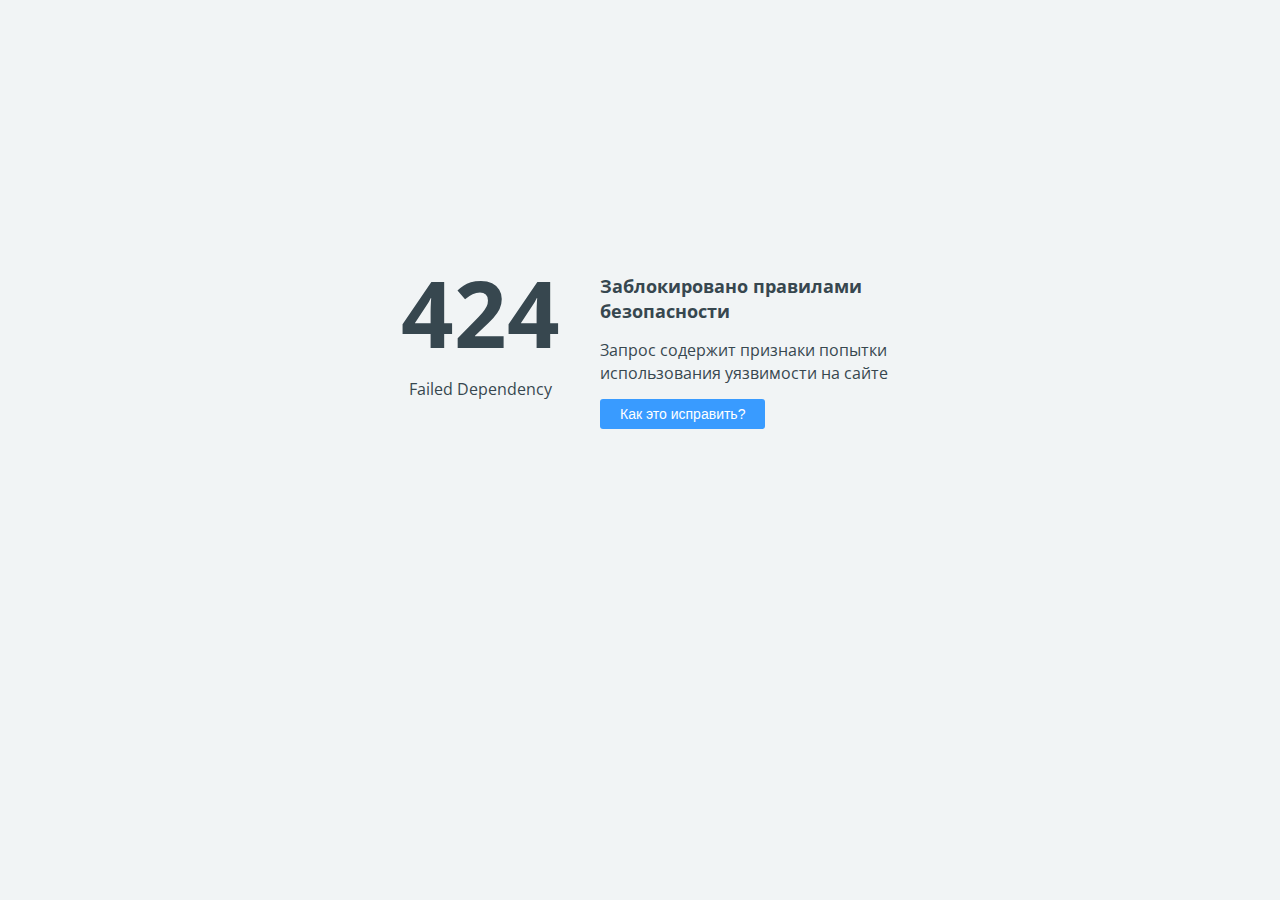
<file: css/plugins/owl.video.play.html>
<!doctype html>
<html>
<head>
    <title>424 Failed Dependency</title>
    <meta charset="UTF-8">
    <meta name="viewport" content="width=device-width">
    <link href='https://fonts.googleapis.com/css?family=Open+Sans:400,700&subset=latin,cyrillic' rel='stylesheet' type='text/css'>
    <style>
        body {
            background-color: #f1f4f5;
            color: #37474f;
            line-height: 1.4;
            font-family: 'Open Sans', sans-serif;
            margin: 0;
            padding: 0;
            }
        .error_code {
            display: block;
            font-size: 92px;
            font-weight: 700;
            margin-top: -25px;
            }
        .error_brief {
            display: block;
            font-size: 18px;
            font-weight: 700;
            margin-bottom: 15px;
            }
        .help_button, .fix_button {
            background-color: #399bff;
            color: #fff;
            margin-top: 15px;
            font-size: 14px;
            padding: 7px 20px 7px 20px;
            border: none;
            border-radius: 3px;
            vertical-align: middle;
            cursor: pointer;
            }
        .fix_button {
            background-color: #38ad41;
            }
        #fix_details {
            margin-top: 40px;
            visibility: hidden;
            opacity: 0;
            transition: visibility 0.3s, opacity 0.3s linear;
            }
    </style>

    <script language="JavaScript">
        function toggleHelp() {
            var e = document.getElementById("fix_details");
            if (e.style.visibility == 'visible') {
                e.style.visibility = 'hidden';
                e.style.opacity = 0;
            } else {
                e.style.visibility = 'visible';
                e.style.opacity = 1;
            }
        }
    </script>
</head>
<body>

<div style="display: table; position: absolute; height: 100%; width: 100%;">
    <div style="display: table-cell; vertical-align: middle; padding: 0 40px;">
        <div style="margin-left: auto; margin-right: auto; width: 520px;">
            <div style="float:left; width:200px; text-align: center; padding-right: 20px;">
                <span class="error_code">424</span>
                <span class="error_description">Failed Dependency</span>
            </div>
            <div style="float:left; width:300px;">
                <span class="error_brief">Заблокировано правилами безопасности</span>
                <span class="error_detail">Запрос содержит признаки попытки использования уязвимости на сайте</span>
                <br>
                <input type="button" value="Как это исправить?" class="help_button" onclick="toggleHelp()">
            </div>
            <div style="clear:both"></div>
            <div id="fix_details">
                Если Вы администратор сайта, самый быстрый способ исправить эту ошибку &mdash; воспользоваться
                Технической проверкой сайта в панели управления хостингом.
                
                <br>
                <input type="button" value="Техническая проверка сайта" class="fix_button" onclick="location.href = 'https://adm.tools/troubleshooting/?host=baha.malyarchuk.space&error=424&request=YCzyOH6EFsP1yIf1me5G3gAAAWQ&time=2021-02-17%2012:38:48'">
                <br><br>
                <a href="https://www.ukraine.com.ua/faq/error-424.html">Подробнее о возможных причинах ошибки...</a>
            </div>
        </div>
    </div>
</div>

</body>
</html>
</file>
<file: css/plugins/simplebar.css>
[data-simplebar] {
    position: relative;
    flex-direction: column;
    flex-wrap: wrap;
    justify-content: flex-start;
    align-content: flex-start;
    align-items: flex-start;
    width: inherit;
    height: inherit;
    max-width: inherit;
    max-height: inherit;
}

.simplebar-wrapper {
    overflow: hidden;
    width: inherit;
    height: inherit;
    max-width: inherit;
    max-height: inherit;
}

.simplebar-mask {
    direction: inherit;
    position: absolute;
    overflow: hidden;
    padding: 0;
    margin: 0;
    left: 0;
    top: 0;
    bottom: 0;
    right: 0;
    width: auto !important;
    height: auto !important;
    z-index: 0;
}

.simplebar-offset {
    direction: inherit !important;
    box-sizing: inherit !important;
    resize: none !important;
    position: absolute;
    top: 0;
    left: 0;
    bottom: 0;
    right: 0;
    padding: 0;
    margin: 0;
    -webkit-overflow-scrolling: touch;
}

.simplebar-content {
    direction: inherit;
    box-sizing: border-box !important;
    position: relative;
    display: block;
    height: 100%; /* Required for horizontal native scrollbar to not appear if parent is taller than natural height */
    width: auto;
    visibility: visible;
    overflow: scroll; /* Scroll on this element otherwise element can't have a padding applied properly */
    max-width: 100%; /* Not required for horizontal scroll to trigger */
    max-height: 100%; /* Needed for vertical scroll to trigger */
}

.simplebar-placeholder {
    max-height: 100%;
    max-width: 100%;
    width: 100%;
    pointer-events: none;
}

.simplebar-height-auto-observer-wrapper {
    box-sizing: inherit !important;
    height: 100%;
    width: inherit;
    max-width: 1px;
    position: relative;
    float: left;
    max-height: 1px;
    overflow: hidden;
    z-index: -1;
    padding: 0;
    margin: 0;
    pointer-events: none;
    flex-grow: inherit;
    flex-shrink: 0;
    flex-basis: 0;
}

.simplebar-height-auto-observer {
    box-sizing: inherit;
    display: block;
    opacity: 0;
    position: absolute;
    top: 0;
    left: 0;
    height: 1000%;
    width: 1000%;
    min-height: 1px;
    min-width: 1px;
    overflow: hidden;
    pointer-events: none;
    z-index: -1;
}

.simplebar-track {
    z-index: 1;
    position: absolute;
    right: 0;
    bottom: 0;
    pointer-events: none;
}

.simplebar-scrollbar {
    position: absolute;
    right: 2px;
    width: 7px;
    min-height: 10px;
}

.simplebar-scrollbar:before {
    position: absolute;
    content: "";
    background: black;
    border-radius: 7px;
    left: 0;
    right: 0;
    opacity: 0;
    transition: opacity 0.2s linear;
}

.simplebar-track .simplebar-scrollbar.simplebar-visible:before {
    /* When hovered, remove all transitions from drag handle */
    opacity: 0.5;
    transition: opacity 0s linear;
}

.simplebar-track.simplebar-vertical {
    top: 0;
    width: 11px;
}

.simplebar-track.simplebar-vertical .simplebar-scrollbar:before {
    top: 2px;
    bottom: 2px;
}

.simplebar-track.simplebar-horizontal {
    left: 0;
    height: 11px;
}

.simplebar-track.simplebar-horizontal .simplebar-scrollbar:before {
    height: 100%;
    left: 2px;
    right: 2px;
}

.simplebar-track.simplebar-horizontal .simplebar-scrollbar {
    right: auto;
    left: 0;
    top: 2px;
    height: 7px;
    min-height: 0;
    min-width: 10px;
    width: auto;
}

/* Rtl support */
[data-simplebar-direction="rtl"] .simplebar-track.simplebar-vertical {
    right: auto;
    left: 0;
}

.hs-dummy-scrollbar-size {
    direction: rtl;
    position: fixed;
    opacity: 0;
    visibility: hidden;
    height: 500px;
    width: 500px;
    overflow-y: hidden;
    overflow-x: scroll;
}
</file>
<file: css/style-dark.css>
/* -----------------------------------------------
				CSS Styles Dark
--------------------------------------------------

	< !--
	This Portfolio is done by C-Walk Sanju 
	All Codes Are Encrypted 
	If you Want To Use THis Template as Your Website
	Contact me 
	-->
--------------------------------------------------

Table of Content

	1. Body and Core Css
	2. Section Css
	3. Menu Css
	4. Home Section
	5. About Section
	6. Resume Section
	7. Portfolio Section
	8. Blog Section
	9. Contact Section
	10. Blog Page Css
	11. Blog List Css
	12. Preloader Css
	13. Tooltip Css
	14. Responsible Css
	15. Animation Css

----------------------------------- */

/* -----------------------------------
		1. Body and Core Css
----------------------------------- */

@import url('https://fonts.googleapis.com/css?family=Poppins:300,400,500,600,700');

* {
	margin: 0;
	padding: 0;
	font-family: inherit;
	outline: none !important;
	list-style: none !important;
	text-decoration: none !important;
}

*:after,
*:before {
	-webkit-box-sizing: border-box;
			box-sizing: border-box;
	padding: 0;
	margin: 0;
}

body {
	font-family: 'Poppins',sans-serif;
	font-size: 14px;
	color: #fff;
	overflow: hidden;
	letter-spacing: 0.8px;
	background-color: #1a2a41;
	-webkit-font-smoothing: antialiased;
	-moz-osx-font-smoothing: grayscale;
}

a {
	color: #fff;
	-webkit-transition: all .3s ease-in-out;
			transition: all .3s ease-in-out;
}

a:hover,
a:focus {
	color: #fff;
}

h1,
h2,
h3,
h4,
h5,
h6 {
	margin: 0;
	padding: 0;
	color: #fff;
	font-weight: 600;
}

h1 {
	font-size: 70px;
}

h2 {
	font-size: 35px;
}

h3 {
	font-size: 26px;
}

h4 {
	font-size: 18px;
}

i, em {
	font-style: normal;
}

img {
	max-width: 100%;
}

blockquote {
	position: relative;
	padding: 30px;
	background-color: rgba(0, 0, 0, .5);
}

blockquote span {
	display: block;
	font-size: 14px;
	margin-top: 20px;
}

blockquote span img {
	width: 40px;
	height: 40px;
	margin-right: 10px;
	-webkit-border-radius: 50%;
			border-radius: 50%;
}

/* Button Style */
.btn-st {
	position: relative;
	display: inline-block;
	color: #fff;
	cursor: pointer;
	font-size: 18px;
	font-weight: 100;
	background-color: transparent;
	border: none;
	z-index: 2;
}

.btn-st:before {
	content: '';
	position: absolute;
	width: 40%;
	height: 200%;
	top: -50%;
	left: -15%;
	background: #0e0f10;
	padding: 0px;
	-webkit-border-radius: 10px;
			border-radius: 10px;
	z-index: -1;
	-webkit-transition: all .3s ease-in-out;
			transition: all .3s ease-in-out;
}

.btn-st:after {
	content: '';
	position: absolute;
	width: 110%;
	height: 10%;
	top: 105%;
	left: -5%;
	background: #fff;
	padding: 0px;
	z-index: 0;
	-webkit-transition: all .3s ease-in-out;
			transition: all .3s ease-in-out;
}

.btn-st:hover:before {
	-webkit-border-radius: unset;
			border-radius: unset;
	-webkit-transform: translateX(120%) scaleX(3) scaleY(0.8);
			transform: translateX(120%) scaleX(3) scaleY(0.8);
}

.btn-st:hover:after {
	-webkit-transform: translateX(-55%) translateY(-550%) rotate(90deg) scaleX(0.3);
			transform: translateX(-55%) translateY(-550%) rotate(90deg) scaleX(0.3);
}

.pt-about .price .footer-price .btn-st:before,
.pt-blog .blog-item .blog-btn .btn-st:before {
	height: 165%;
    top: -30%;
}

.pt-about .price .footer-price .btn-st,
.pt-blog .blog-item .blog-btn .btn-st {
    font-size: 16px;
}

/* Music Bg */
.music-bg {
	display: block;
	cursor: pointer;
	padding: 40px 0;
	text-align: center;
	border-color: #0e0f10;
	border-top: 5px solid #0e0f10;
	visibility: hidden;
	z-index: 10;
	-webkit-transition: all .3s ease;
			transition: all 0.3s ease;
}

.music-bg p {
	margin: 0;
	font-size: 13px;
	font-weight: 600;
}

.music-bg .lines {
    display: flex;
    width: 24px;
    height: 24px;
    margin: 0 auto 10px;
    align-items: flex-end;
}

.music-bg .lines span {
    display: inline-flex;
    margin: 0px 1px;
    width: 7px;
    height: 5px;
    background: #fff;
}

.audio-on .music-bg .lines span:nth-child(1) {
    -webkit-animation: musicline 2s 0.5s ease-out alternate infinite;
    		animation: musicline 2s 0.5s ease-out alternate infinite;
}

.audio-on .music-bg .lines span:nth-child(2) {
    -webkit-animation: musicline 2s 1s ease-out alternate infinite;
    		animation: musicline 2s 1s ease-out alternate infinite;
}

.audio-on .music-bg .lines span:nth-child(3) {
    -webkit-animation: musicline 2s 1.5s ease-out alternate infinite;
    		animation: musicline 2s 1.5s ease-out alternate infinite;
}

.audio-on .music-bg .lines span:nth-child(4) {
    -webkit-animation: musicline 2s 0.25s ease-out alternate infinite;
    		animation: musicline 2s 0.25s ease-out alternate infinite;
}

.audio-on .music-bg .lines span:nth-child(5) {
    -webkit-animation: musicline 2s 0.75s ease-out alternate infinite;
    		animation: musicline 2s 0.75s ease-out alternate infinite;
}

.audio-on .music-bg .lines span:nth-child(6) {
    -webkit-animation: musicline 2s 1.25s ease-out alternate infinite;
    		animation: musicline 2s 1.25s ease-out alternate infinite;
}

/* ---------- Margin & Padding --------- */

.mt-0 {
    margin-top: 0 !important;
}
.mt-5 {
    margin-top: 5px !important;
}
.mt-10 {
    margin-top: 10px !important;
}
.mt-15 {
    margin-top: 15px !important;
}
.mt-20 {
    margin-top: 20px !important;
}
.mt-25 {
    margin-top: 25px !important;
}
.mt-30 {
    margin-top: 30px !important;
}
.mt-35 {
    margin-top: 35px !important;
}
.mt-40 {
    margin-top: 40px !important;
}
.mt-45 {
    margin-top: 45px !important;
}
.mt-50 {
    margin-top: 50px !important;
}
.mt-55 {
    margin-top: 55px !important;
}
.mt-60 {
    margin-top: 60px !important;
}
.mt-65 {
    margin-top: 65px !important;
}
.mt-70 {
    margin-top: 70px !important;
}
.mt-75 {
    margin-top: 75px !important;
}
.mt-80 {
    margin-top: 80px !important;
}
.mt-85 {
    margin-top: 85px !important;
}
.mt-90 {
    margin-top: 90px !important;
}
.mt-95 {
    margin-top: 95px !important;
}
.mt-100 {
    margin-top: 100px !important;
}

/* Custom Margin Bottom */
.mb-0 {
    margin-bottom: 0 !important;
}
.mb-5 {
    margin-bottom: 5px !important;
}
.mb-10 {
    margin-bottom: 10px !important;
}
.mb-15 {
    margin-bottom: 15px !important;
}
.mb-20 {
    margin-bottom: 20px !important;
}
.mb-25 {
    margin-bottom: 25px !important;
}
.mb-30 {
    margin-bottom: 30px !important;
}
.mb-35 {
    margin-bottom: 35px !important;
}
.mb-40 {
    margin-bottom: 40px !important;
}
.mb-45 {
    margin-bottom: 45px !important;
}
.mb-50 {
    margin-bottom: 50px !important;
}
.mb-55 {
    margin-bottom: 55px !important;
}
.mb-60 {
    margin-bottom: 60px !important;
}
.mb-65 {
    margin-bottom: 65px !important;
}
.mb-70 {
    margin-bottom: 70px !important;
}
.mb-75 {
    margin-bottom: 75px !important;
}
.mb-80 {
    margin-bottom: 80px !important;
}
.mb-85 {
    margin-bottom: 85px !important;
}
.mb-90 {
    margin-bottom: 90px !important;
}
.mb-95 {
    margin-bottom: 95px !important;
}
.mb-100 {
    margin-bottom: 100px !important;
}
.m-0 {
    margin: 0px !important;
}

/* Custom Padding top */
.pt-0 {
    padding-top: 0 !important;
}
.pt-5 {
    padding-top: 5px !important;
}
.pt-10 {
    padding-top: 10px !important;
}
.pt-15 {
    padding-top: 15px !important;
}
.pt-20 {
    padding-top: 20px !important;
}
.pt-25 {
    padding-top: 25px !important;
}
.pt-30 {
    padding-top: 30px !important;
}
.pt-35 {
    padding-top: 35px !important;
}
.pt-40 {
    padding-top: 40px !important;
}
.pt-45 {
    padding-top: 45px !important;
}
.pt-50 {
    padding-top: 50px !important;
}
.pt-55 {
    padding-top: 55px !important;
}
.pt-60 {
    padding-top: 60px !important;
}
.pt-65 {
    padding-top: 65px !important;
}
.pt-70 {
    padding-top: 70px !important;
}
.pt-75 {
    padding-top: 75px !important;
}
.pt-80 {
    padding-top: 80px !important;
}
.pt-85 {
    padding-top: 85px !important;
}
.pt-90 {
    padding-top: 90px !important;
}
.pt-95 {
    padding-top: 95px !important;
}
.pt-100 {
    padding-top: 100px !important;
}

/* Custom Padding top */
.pb-0 {
    padding-bottom: 0 !important;
}
.pb-5 {
    padding-bottom: 5px !important;
}
.pb-10 {
    padding-bottom: 10px !important;
}
.pb-15 {
    padding-bottom: 15px !important;
}
.pb-20 {
    padding-bottom: 20px !important;
}
.pb-25 {
    padding-bottom: 25px !important;
}
.pb-30 {
    padding-bottom: 30px !important;
}
.pb-35 {
    padding-bottom: 35px !important;
}
.pb-40 {
    padding-bottom: 40px !important;
}
.pb-45 {
    padding-bottom: 45px !important;
}
.pb-50 {
    padding-bottom: 50px !important;
}
.pb-55 {
    padding-bottom: 55px !important;
}
.pb-60 {
    padding-bottom: 60px !important;
}
.pb-65 {
    padding-bottom: 65px !important;
}
.pb-70 {
    padding-bottom: 70px !important;
}
.pb-75 {
    padding-bottom: 75px !important;
}
.pb-80 {
    padding-bottom: 80px !important;
}
.pb-85 {
    padding-bottom: 85px !important;
}
.pb-90 {
    padding-bottom: 90px !important;
}
.pb-95 {
    padding-bottom: 95px !important;
}
.pb-100 {
    padding-bottom: 100px !important;
}
.p-0 {
    padding: 0 !important;
}

/* -----------------------------------
		3. Section Css
----------------------------------- */
/* Addition Background */
.addition-bg {
 	position: absolute;
 	width: 100%;
 	height: 100%;
	top: 0;
 	left: 0;
 	overflow: hidden;
 	z-index: -1;
}

/* Fullscreen Slider */
.slide-kenburns-bg {
 	position: relative;
 	width: 100%;
 	height: 100%;
 	top: 0;
	left: 0;
 	overflow: hidden;
 	z-index: 0;
}

.slide-kenburns {
 	position: absolute;
	width: 100%;
 	height: 100%;
 	top: 0;
 	left: 0;
 	-webkit-animation: kenburnsSlide 18s linear infinite 0s;
 			animation: kenburnsSlide 18s linear infinite 0s;
	opacity: 0;
}

.slide-kenburns-1 {
 	background-image: url(../img/slider/slide-1.jpg);
}

.slide-kenburns-2 {
 	background-image: url(../img/slider/slide-2.jpg);
}

.slide-kenburns-3 {
 	background-image: url(../img/slider/slide-3.jpg);
}

.slide-kenburns-1,
.slide-kenburns-2,
.slide-kenburns-3 {
 	background-repeat: no-repeat;
 	background-position: center;
 	-webkit-background-size: cover;
 			background-size: cover;
}

.slide-kenburns-1 {
 	opacity: 1;
}

.slide-kenburns-2 {
 	-webkit-animation-delay: 6s;
 			animation-delay: 6s;
}

.slide-kenburns-3 {
 	-webkit-animation-delay: 12s;
			animation-delay: 12s;
}

/* YouTube Video */
#video-container {
    position: absolute;
    display: block;
    width: 100%;
    height: 100%;
	top: 0;
    left: 0;
    right: 0;
	bottom: 0;
    z-index: 0;
}

/* Html Video */
.html-video-container {
	position: absolute;
    top: 50%;
    left: 50%;
    width: auto;
    min-width: 100%;
    height: auto;
    min-height: 100%;
    background: #000;
    -webkit-transform: translate(-50%, -50%);
    		transform: translate(-50%, -50%);
    z-index: 0;
}

/* Particles */
#particles-js {
    position: absolute;
    top: 0;
    right: 0;
    bottom: 0;
    left: 0;
}

/* Glitch */
.glitch {
	position: absolute;
 	width: 100%;
 	height: 100%;
	top: 0;
 	left: 0;
	background-image: url('../img/home-bg.jpg');
	-webkit-background-size: cover;
			background-size: cover;
	background-position: center;
	z-index: -1 !important;
}

/* Background Lines */
.bg-lines {
	position: absolute;
	height: 100%;
	width: 80vw;
	top: 0;
	left: 0;
	right: 0;
	margin: auto;
}

.bg-lines .bg-line {
	position: absolute;
	height: 100%;
	width: 1px;
	top: 0;
	left: 50%;
	background: rgba(255, 255, 255, 0.1);
	overflow: hidden;
}

.bg-lines .bg-line::after {
	content: "";
	display: block;
	position: absolute;
	height: 15vh;
	width: 100%;
	top: -50%;
	left: 0;
	background: linear-gradient(to bottom, rgba(255, 255, 255, 0) 0%, #ffffff 75%, #ffffff 100%);
	-webkit-animation: run 7s 0s infinite;
			animation: run 7s 0s infinite;
	-webkit-animation-fill-mode: forwards;
			animation-fill-mode: forwards;
	-webkit-animation-timing-function: cubic-bezier(0.4, 0.26, 0, 0.97);
			animation-timing-function: cubic-bezier(0.4, 0.26, 0, 0.97);
}

.bg-lines .bg-line:nth-child(1) {
	margin-left: -50%;
}

.bg-lines .bg-line:nth-child(1)::after {
	-webkit-animation-delay: 2s;
			animation-delay: 2s;
}

.bg-lines .bg-line:nth-child(3) {
	margin-left: -25%;
}

.bg-lines .bg-line:nth-child(3)::after {
  -webkit-animation-delay: 1.5s;
          animation-delay: 1.5s;
}

.bg-lines .bg-line:nth-child(4) {
	margin-left: 25%;
}

.bg-lines .bg-line:nth-child(4)::after {
	-webkit-animation-delay: 1.5s;
			animation-delay: 1.5s;
}

.bg-lines .bg-line:nth-child(5) {
	margin-left: 50%;
}

.bg-lines .bg-line:nth-child(5)::after {
	-webkit-animation-delay: 2s;
			animation-delay: 2s;
}

.page {
	position: fixed;
	width: calc(90% + 2px);
	height: 100%;
	color: #fff;
	margin: 0;
	padding: 0;
	overflow: auto;
	-webkit-transition: all .6s cubic-bezier(.5, .2, .2, 1.1);
			transition: all .6s cubic-bezier(.5, .2, .2, 1.1);
}

#about:target .pt-home,
#resume:target .pt-home,
#portfolio:target .pt-home,
#blog:target .pt-home,
#contact:target .pt-home {
	-webkit-filter: blur(3px);
	-webkit-transition: all .5s ease;
			transition: all .5s ease;
}

.pt-about,
.pt-resume,
.pt-portfolio,
.pt-blog,
.pt-contact {
	background-color: #0e0f10;
}

#about:target .pt-about,
#resume:target .pt-resume,
#portfolio:target .pt-portfolio,
#blog:target .pt-blog,
#contact:target .pt-contact {
	-webkit-transition-delay: .3s;
			transition-delay: .3s;
}

.page .header-page {
	position: relative;
	text-align: center;
}

.page .header-page:after,
.page .header-page:before {
	content: '';
	position: absolute;
	width: 30px;
	height: 1px;
	left: calc(50% - 46px);
	bottom: -19px;
	background-color: #fff;
}

.page .header-page:before {
	left: calc(50% + 16px);
}

.page .header-page span {
	position: absolute;
    width: 35px;
    height: 17px;
    left: calc(50% - 17px);
    margin-top: 10px;
}

.page .header-page span:before,
.page .header-page span:after {
    content: '';
	position: absolute;
    width: 16px;
    height: 16px;
    top: 0;
    left: 0;
    border: 2px solid #fff;
    -webkit-border-radius: 50px 50px 0;
    		border-radius: 50px 50px 0 50px;
    -webkit-transform: rotate(-45deg);
			 transform: rotate(-45deg);
}

.page .header-page span:after {
    left: auto;
    right: 0;
    -webkit-border-radius: 50px 50px 50px 0;
    		border-radius: 50px 50px 50px 0;
    -webkit-transform: rotate(45deg);
			transform: rotate(45deg);
}

.page .header-box,
.blog-page .header-box {
	position: relative;
	text-align: center;
}

.page .header-box:before,
.blog-page .header-box:before {
    content: '';
    position: absolute;
    width: 14px;
    height: 14px;
    left: calc(50% - 7px);
    bottom: -16px;
    -webkit-border-radius: 50%;
    		border-radius: 50%;
    border: 3px solid #fff;
}

.page .header-box h3:before,
.blog-page .header-box h3:before {
	content: '';
	position: absolute;
	width: 30px;
	height: 1px;
	left: calc(50% - 45px);
	bottom: -10px;
	background-color: #fff;
}

.page .header-box h3:after,
.blog-page .header-box h3:after {
	content: '';
	position: absolute;
	width: 30px;
	height: 1px;
	left: calc(50% + 15px);
	bottom: -10px;
	background-color: #fff;
}

.page .box-1,
.page .box-2,
.blog-page .box {
	position: relative;
	padding: 30px;
	background-color: #070708;
	-webkit-transition: all .3s ease-in-out;
			transition: all .3s ease-in-out;
}

.page .box-1:hover,
.page .box-2:hover,
.blog-page .box:hover {
	-webkit-transform: translateY(-5px);
			transform: translateY(-5px);
}

blockquote:after,
.page .box-1:after,
.page .box-2:after,
.blog-page .box:after,
.pt-about .testimonial-item:after,
.pt-blog .blog-item:after,
.blog-list .blog-post .content .thumbnail:after,
.blog-page .blog-comments ul li ul:after {
	border-top: 35px solid #0e0f10;
}

.pt-about .info .photo:after,
.pt-contact #map:after {
	border-top: 35px solid #070708;
}

.page .box-2:after {
	border-bottom: 35px solid #0e0f10;
}

blockquote:before,
.page .box-1:before,
.page .box-2:before,
.blog-page .box:before,
.pt-about .testimonial-item:before,
.pt-blog .blog-item:before,
.blog-list .blog-post .content .thumbnail:before,
.blog-page .blog-comments ul li ul:before {
	border-bottom: 35px solid #0e0f10;
}

.pt-about .info .photo:before,
.pt-contact #map:before {
	border-bottom: 35px solid #070708;
}

.page .box-2:before {
	border-bottom: 35px solid #0e0f10;
}

.pt-about .inter-icon:after,
.btn-st-item:after {
	border-top: 15px solid #070708;
}

.pt-about .inter-icon:before,
.btn-st-item:before {
	border-bottom: 15px solid #070708;
}

.blog-list .side-left .tags ul li a:after {
	border-top: 15px solid #0e0f10;
}

.blog-list .side-left .tags ul li a:before {
	border-bottom: 15px solid #0e0f10;
}

.pt-portfolio .portfolio-filter ul:after {
	border-top: 100px solid #0e0f10;
}

.pt-portfolio .portfolio-filter ul:before {
	border-bottom: 100px solid #0e0f10;
}

/* ------------------------------
		3. Menu Css
------------------------------ */

.header-main {
	position: fixed;
	width: 10%;
	height: 100%;
    top: 0;
	overflow: auto;
    overflow-x: hidden;
	background-color: rgba(14, 15, 16, .6);
    z-index: 99;
}

.header-main ul li {
	display: flex;
	align-items: center;
    justify-content: center;
	font-size: 27px;
	margin: 30px 0;
	-webkit-transition: all 0.3s ease-in-out;
			transition: all 0.3s ease-in-out;
}

.header-main ul li span.active {
	color: #fff;
}

#about:target .header-main ul li a,
#resume:target .header-main ul li a,
#portfolio:target .header-main ul li a,
#blog:target .header-main ul li a,
#contact:target .header-main ul li a {
	-webkit-transform: scale(.8);
			transform: scale(.8);
}

#about:target .icon-a,
#resume:target .icon-r,
#portfolio:target .icon-p,
#blog:target .icon-b,
#contact:target .icon-c {
	color: #fff;
	-webkit-transform: scale(1.3) !important;
			transform: scale(1.3) !important;
}

/* Logo */
.header-main .logo {
    text-align: center;
	padding: 40px 0;
	border-right-color: #0e0f10;
    border-bottom: 5px solid #0e0f10;
}

.header-mobile {
    position: fixed;
    top: 0;
    left: 0;
    height: 50px;
    width: 100%;
    background-color: #070708;
	-webkit-box-shadow: 0 0px 50px 0 #000;
    		box-shadow: 0 0px 50px 0 #000;
    z-index: 10;
    display: none;
    -webkit-transition: all .3s ease-in-out;
			transition: all .3s ease-in-out;
}

.header-mobile h2 {
    position: absolute;
    left: 50%;
    -webkit-transform: translateX(-50%);
    		transform: translateX(-50%);
    display: inline-block;
    color: #fff;
    font-size: 24px;
    text-transform: uppercase;
    line-height: 50px;
    white-space: nowrap;
}

.header-mobile .header-toggle {
    font-size: 20px;
    line-height: 50px;
    cursor: pointer;
    width: 50px;
    text-align: center;
}

.header-mobile .header-toggle i {
    color: #fff;
}

/* ------------------------------
		4. Home Section
------------------------------ */

.pt-home {
	position: absolute;
	width: 100%;
	height: 100%;
	margin: 0;
	padding: 0;
	overflow: hidden;
	-webkit-background-size: cover;
			background-size: cover;
	background-position: center;
}

.pt-home:before {
	content: '';
    position: absolute;
    top: 0;
    left: 0;
    right: 0;
    bottom: 0;
    opacity: .5;
    background-color: #12171b;
}

.pt-home .banner {
	position: absolute;
	width: 90%;
    top: 50%;
	color: #fff;
    text-align: center;
	-webkit-transform: translateY(-50%);
			transform: translateY(-50%);
}

.pt-home .banner h1 {
	color: #fff;
	margin-bottom: 15px;
}

.pt-home .banner p {
	color: #fff;
	font-size: 30px;
}

/* Social */
.pt-home .social {
	position: absolute;
	width: 40px;
	height: 120px;
	top: 20px;
	z-index: 1;
}

.pt-home .social ul li {
	display: inline-block;
}

.pt-home .social ul li i {
	color: #fff;
	width: 40px;
	height: 40px;
	font-size: 16px;
	line-height: 40px;
	text-align: center;
	-webkit-transition: all .5s ease;
			transition: all .5s ease;
}

.pt-home .social ul li i:hover {
	color: #fff;
	-webkit-transform: scale(1.3);
			transform: scale(1.3);
}

/* Language */
.pt-home .lang {
	position: absolute;
    bottom: 30px;
    z-index: 1;
}

.pt-home .lang ul {
	margin: 0;
}

.pt-home .lang ul li {
	display: inline-block;
	margin: 0 10px;
}

.pt-home .lang ul li a {
	color: #a0a0a0;
	font-size: 11px;
	letter-spacing: 2px;
	text-transform: uppercase;
	-webkit-transition: all .5s ease;
			transition: all .5s ease;
}

.pt-home .lang ul li a:hover {
	color: #fff;
}

.pt-home .lang ul li a.active {
	color: #fff;
	border-bottom: 1px solid #fff;
}

/* ---------------------------------
		5. About Section
--------------------------------- */

/* User Info Block */
.pt-about .info .loc {
    font-size: 12px;
	color: #fff;
	padding-top: 15px;
	padding-bottom: 15px;
}

.pt-about .info p {
	font-size: 14px;
	line-height: 24px;
}

.pt-about .info-icon {
	padding-top: 45px
}

.pt-about .info-icon i {
	display: flex;
	float: left;
	width: 45px;
	height: 45px;
    align-items: center;
    justify-content: center;
	color: #fff;
	background: #0e0f10;
	font-size: 20px;
	-webkit-border-radius: 100%;
			border-radius: 100%;
	border: 1px solid #fff;
	margin-right: 15px;
}

.pt-about .desc-icon h6 {
	font-size: 15px;
	font-weight: 400;
	line-height: 15px
}

.pt-about .desc-icon p {
	color: #fff;
	font-size: 12px;
	line-height: 21px;
}

.pt-about .desc-icon {
	padding-left: 15px;
	padding-top: 5px
}

/* My Interests */
.pt-about .inter-icon {
	position: relative;
	background: #0e0f10;
	margin: 20px 0;
	padding: 15px;
	-webkit-transition: all .3s ease-in-out;
			transition: all .3s ease-in-out;
}

.pt-about .inter-icon:hover {
	background: #070708;
}

.pt-about .inter-icon i {
	position: relative;
	width: 30px;
	float: left;
	display: flex;
	align-items: center;
	justify-content: center;
	color: #fff;
	font-size: 20px;
	margin-right: 30px;
}

.pt-about .inter-icon i:after {
	content: '';
	position: absolute;
	width: 2px;
	height: 46px;
	left: 40px;
	background-color: #070708;
}

.pt-about .desc-inter h6 {
	font-size: 15px;
	font-weight: 100;
	line-height: 15px
}

.pt-about .desc-inter {
	padding-top: 3px;
}

/* Service Block */
.pt-about .service {
	text-align: center;
}

.pt-about .service i {
	position: relative;
	width: 70px;
	height: 70px;
	font-size: 25px;
	line-height: 70px;
	color: #fff;
	background-color: #0e0f10;
	-webkit-border-radius: 50%;
			border-radius: 50%;
}

.pt-about .service:hover i:after {
	content: '';
	position: absolute;
	width: 60px;
	height: 60px;
	top: 5px;
	left: calc(50% - 30px);
	-webkit-border-radius: 100%;
			border-radius: 100%;
	border: 1px solid #fff;
	-webkit-animation: zoomIn .3s ease;
			animation: zoomIn .3s ease;
}

.pt-about .service h4 {
	padding-top: 20px;
	padding-bottom: 20px;
}

/* Testimonial Block*/
.pt-about .testimonial-item {
	position: relative;
	padding: 30px;
    margin: 0 15px;
	background-color: rgba(0, 0, 0, .5);
}

.pt-about .testimonial-item img {
	width: 80px;
	margin-right: 20px;
	-webkit-border-radius: 50%;
			border-radius: 50%;
}

.pt-about .testimonial-item .content {
	padding-top: 15px;
}

.pt-about .testimonial-item .content p {
	color: #777;
    font-size: 13px;
    font-weight: 400;
	padding-top: 10px;
}

.pt-about .testimonial-item .rating {
	position: absolute;
    top: 75px;
    right: 25px;
}

.pt-about .testimonial-item .rating li {
	display: inline-block;
	color: #fff;
}

/* Price */


/* ---------------------------------
		6. Resume Section
--------------------------------- */
/* Experience */
.pt-resume .experience .item {
	position: relative;
	padding-top: 15px;
	padding-left: 40px;
	margin-bottom: 40px;
}

.pt-resume .experience .item:before {
	content: '';
	position: absolute;
	width: 1px;
	height: 100%;
	top: 0;
	left: 0;
	background-color: #fff;
}

.pt-resume .experience .item:after {
	content: '';
	position: absolute;
	width: 20px;
	height: 1px;
	top: 21px;
	left: 6px;
	background-color: #fff;
}

.pt-resume .experience .main p {
	color: #fff;
	font-size: 12px;
}

.pt-resume .experience .main p i {
    font-size: 13px;
    margin-right: 5px;
}

.pt-resume .experience .main h4 {
	position: relative;
	line-height: 15px;
	margin-bottom: 15px;
}

.pt-resume .experience .main h4:before {
	content: '';
	position: absolute;
	width: 13px;
	height: 13px;
	left: -46px;
	background-color: #0e0f10;
	border: 2px solid #fff;
	-webkit-border-radius: 50%;
			border-radius: 50%;
	z-index: 1;
}

.pt-resume .experience .item:hover h4:before {
	background-color: #fff;
	-webkit-transition: all .3s;
			transition: all .3s;
}

/* Skills Bar */
.pt-resume .skill-item {
    padding: 0 20px;
}

.pt-resume .skill-item .progress-title {
	font-size: 17px;
	margin-bottom: 10px;
}

.pt-resume .skill-item .progress {
	height: 8px;
	background-color: #0e0f10;
	margin-bottom: 40px;
	overflow: visible;
}

.pt-resume .skill-item .progress .progress-bar {
    position: relative;
    background-color: #fff;
    -webkit-border-radius: 10px;
    		border-radius: 10px;
}

.pt-resume .skill-item .progress .progress-bar:after {
    content: '';
    position: absolute;
	display: block;
    top: -5px;
    right: 0px;
    padding: 6px;
    background-color: #0e0f10;
    -webkit-border-radius: 50%;
    		border-radius: 50%;
    border: 3px solid #fff;
}

.pt-resume .skill-item .progress .progress-value {
    position: absolute;
    top: -30px;
    right: 0;
    color: #fff;
    font-size: 14px;
    font-weight: 600;
}

.pt-resume .chart {
	width: 130px;
	height: 130px;
	margin: 0 auto 25px;
	text-align: center;
	font-size: 25px;
	line-height: 24px;
	padding: 40px 0 0;
	color: #eee;
	font-weight: 800;
}

.pt-resume .chart p {
	font-size: 15px;
	margin-top: 10px;
}

.pt-resume canvas {
	position: absolute;
	top: 3px;
	left: 50%;
	-webkit-transform: translateX(-50%);
			transform: translateX(-50%);
}

/* Work Process */
.pt-resume .work-process .ltr {
	text-align: right;
}

.pt-resume .work-process .rtl {
	text-align: left;
}

.pt-resume .work-process .wp-step {
	margin: 0;
	color: #fff;
    font-size: 25px;
	line-height: 50px;
}

.pt-resume .work-process h4 {
	font-weight: 700;
	margin-bottom: 15px;
}

.pt-resume .work-process .single-wp + .single-wp {
	padding-top: 35px;
}

.pt-resume .work-process .wp-circle {
	position: relative;
	width: 100%;
	padding: 80px 0;
	margin-top: 12px;
	text-align: center;
	-webkit-border-radius: 50%;
			border-radius: 50%;
	border: 1px solid #fff;
}

.pt-resume .work-process .wp-circle:before {
	content: '';
	position: absolute;
	width: calc(100% + 48px);
	height: calc(100% + 48px);
	top: -24px;
	left: -24px;
	border: 1px solid #fff;
	-webkit-border-radius: 50%;
			border-radius: 50%;
}

.pt-resume .work-process .wp-circle h4 {
	font-size: 40px;
	font-weight: 700;
	line-height: 62px;
	text-transform: uppercase;
}

.pt-resume .work-process .dots {
	position: absolute;
	width: 12px;
	height: 12px;
	display: inline-block;
	-webkit-border-radius: 50%;
			border-radius: 50%;
	background-color: #fff;
}

.pt-resume .work-process .dots.top-l,
.pt-resume .work-process .dots.bottom-l {
	left: 0px;
}

.pt-resume .work-process .dots.top-l,
.pt-resume .work-process .dots.top-r {
	top: 50px;
}

.pt-resume .work-process .dots.bottom-l,
.pt-resume .work-process .dots.bottom-r {
	bottom: 50px;
}

.pt-resume .work-process .dots.top-r,
.pt-resume .work-process .dots.bottom-r {
	right: 0px;
}

/* ---------------------------------
		7. Portfolio Section
--------------------------------- */
/* Portfolio Filter */
.pt-portfolio .portfolio-filter {
	text-align: center;
}

.pt-portfolio .portfolio-filter ul {
	position: relative;
    display: inline-block;
    margin: 0;
    padding: 0 20px;
    background-color: #070708;
}

.pt-portfolio .portfolio-filter ul li {
	position: relative;
	display: inline-block;
	cursor: pointer;
	font-size: 14px;
	font-weight: 600;
	padding: 10px 25px;
	-webkit-transition: all .3s;
			transition: all .3s;
}

.pt-portfolio .portfolio-filter ul li.active {
	color: #0e0f10;
	background-color: #fff;
}

/* Portfolio Item */
.pt-portfolio .portfolio-items .item figure {
	position: relative;
	cursor: pointer;
	background-color: #0e0f10;
	-webkit-border-radius: 3px;
			border-radius: 3px;
	overflow: hidden;
}

.pt-portfolio .portfolio-items .item figure img {
	opacity: 1;
	width: 100%;
	height: 100%;
	-webkit-transition: all .3s;
			transition: all .3s;
}

.pt-portfolio .portfolio-items .item figure figcaption {
	position: absolute;
	top: 0;
	left: 0;
	width: 100%;
    height: 100%;
	display: flex;
	align-items: center;
    justify-content: center;
    padding: 30px;
    color: #fff;
}

.pt-portfolio .portfolio-items .item figure figcaption a {
	position: absolute;
	width: 100%;
	height: 100%;
	top: 0;
	left: 0;
}

.pt-portfolio .portfolio-items .item figure figcaption h3 {
	opacity: 0;
	color: #fff;
	font-size: 20px;
	font-weight: 700;
	-webkit-transition: all .3s;
			transition: all .3s;
}

.pt-portfolio .portfolio-items .item figure figcaption p {
	position: absolute;
	left: 0;
	bottom: 0;
	margin: 20px;
	font-size: 14px;
	padding-left: 15px;
	opacity: 0;
	-webkit-transform: translateX(-200%);
			transform: translateX(-200%);
	-webkit-transition: all .3s;
			transition: all .3s;
}

.pt-portfolio .portfolio-items .item figure figcaption p:before {
	content: "\f292";
	font-family: "Font Awesome 5 Free";
	position: absolute;
	top: 0;
	left: 0;
	color: #fff;
	font-weight: 900;
}

.pt-portfolio .portfolio-items .item figure figcaption i {
	position: absolute;
	right: 0;
	bottom: 0;
	margin: 20px;
	font-size: 24px;
	opacity: 0;
	-webkit-transform: translateX(200%);
			transform: translateX(200%);
	-webkit-transition: all .3s;
			transition: all .3s;
}

.pt-portfolio .portfolio-items .item figure:hover img {
	opacity: 0.25;
	-webkit-transform: scale(1.1);
			transform: scale(1.1);
}

.pt-portfolio .portfolio-items .item figure:hover h3 {
	opacity: 1;
}

.pt-portfolio .portfolio-items .item figure:hover p {
	opacity: 1;
	-webkit-transform: translateX(0%);
			transform: translateX(0%);
}

.pt-portfolio .portfolio-items .item figure:hover i {
	opacity: 1;
	-webkit-transform: translateX(0%);
			transform: translateX(0%);
}

/* ---------------------------------
		8. Blog Section
--------------------------------- */
.pt-blog .blog-item {
	position: relative;
	padding: 0 20px 20px;
	margin-bottom: 50px;
	background-color: rgba(0, 0, 0, .5);
	-webkit-transition: all .3s ease-in-out;
			transition: all .3s ease-in-out;
}

.pt-blog .blog-item:hover {
	-webkit-transform: translateY(-3px) scale(1.01);
			transform: translateY(-3px) scale(1.01);
}

.pt-blog .blog-item h4 {
	font-weight: 600;
	text-align: center;
	text-transform: uppercase;
	margin: 30px 0;
}

.pt-blog .blog-item .thumbnail {
	position: relative;
	overflow: hidden;
	margin: 0 -20px;
}

.pt-blog .blog-item .thumbnail img {
	width: 100%;
	-webkit-transition: all 1s;
    		transition: all 1s;
}

.pt-blog .blog-item:hover .thumbnail img {
	-webkit-transform: scale(1.1);
			transform: scale(1.1);
}

.pt-blog .blog-item .thumbnail .btn-play {
	position: absolute;
	width: 60px;
	height: 60px;
	top: calc(50% - 30px);
	left: calc(50% - 30px);
	display: inline-block;
	border: none;
	-webkit-transition: all .3s ease-in-out;
			transition: all .3s ease-in-out;
}

.pt-blog .blog-item .thumbnail .btn-play:before {
	content: ' ';
	position: absolute;
	top: 0;
	left: 0;
	bottom: 0;
	right: 0;
	-webkit-border-radius: 50%;
			border-radius: 50%;
	background-color: #fff;
	-webkit-box-shadow: 0 0 50px 0 rgb(14, 15, 16);
			box-shadow: 0 0 50px 0 rgb(14, 15, 16);
	-webkit-transition: all .3s ease-in-out;
			transition: all .3s ease-in-out;
}
.pt-blog .blog-item .thumbnail .btn-play:after {
	content: '';
	position: absolute;
	top: 50%;
	left: 50%;
	border-style: solid;
	border-width: 5px 0 5px 10px;
	border-color: transparent transparent transparent #0e0f10;
	-webkit-transform: translate(-50%, -50%);
			transform: translate(-50%, -50%);
	-webkit-transition: all .3s ease-in-out;
			transition: all .3s ease-in-out;
}

.pt-blog .blog-item .thumbnail .btn-play:hover:before {
	-webkit-transform: scale(1.2, 1.2);
    		transform: scale(1.2, 1.2);
}

.pt-blog .blog-item .thumbnail .btn-play:hover:after {
	border-color: transparent transparent transparent #0e0f10;
}

.pt-blog .blog-item ul {
	position: relative;
	display: block;
    text-align: center;
    margin-bottom: 20px;
}

.pt-blog .blog-item ul li  {
    display: inline-block;
    font-size: 13px;
}

.pt-blog .blog-item ul li:not(:last-child):after {
	content: '';
	display: inline-block;
	width: 5px;
	height: 5px;
	margin: 0 8px;
	vertical-align: middle;
	background-color: #fff;
	-webkit-border-radius: 50%;
			border-radius: 50%;
}

.pt-blog .blog-item .blog-btn {
	position: relative;
    text-align: center;
    margin: 40px 0 10px;
}

.pt-blog .blog-item .blog-btn:before {
    content: '';
    position: absolute;
	height: 4px;
    width: calc(100% + 40px);
    top: -25px;
    left: -20px;
    background: #0e0f10;
}

/* ---------------------------------
		9. Contact Section
--------------------------------- */
.contact-form {
	position: relative;
}

.contact-form input,
.contact-form textarea {
	font-size: 15px;
    height: 50px;
	padding-bottom: 10px;
	background: transparent;
    border: none;
    border-bottom: 1px solid #444;
	-webkit-border-radius: 0;
    		border-radius: 0;
    -webkit-box-shadow: none;
    		box-shadow: none;
}

.contact-form input:focus,
.contact-form textarea:focus {
	border-bottom: 1px solid #fff;
	-webkit-box-shadow: none;
			box-shadow: none;
	background-color: transparent;
	-webkit-transition: all .3s ease-in-out;
			transition: all 0.3s ease-in-out;
}

.contact-form textarea {
	height: 100px;
	margin: 50px 0;
}

/* Contact info */
.pt-contact .contact-info {
	text-align: center;
	margin-top: 100px;
}

.pt-contact .contact-info .info i {
    font-size: 30px;
    color: #fff;
}

.pt-contact .contact-info .info p {
    font-size: 15px;
    line-height: 25px;
    padding: 30px 0 0px;
}

.pt-contact .contact-info .info span {
    color: #495057;
}

/* Google Map */
.pt-contact #map {
    width: 100%;
    height: 300px;
}

/* Contact validation */
.contact-valid .error-messages {
	margin-top: 15px;
}

.contact-valid label.error {
	display: block;
	color: #ff0000;
	font-size: 14px;
	font-weight: normal;
	margin: 5px 0px 0 10px;
	text-align: left;
}

.contact-valid #loader {
	display: none;
	margin-top: 30px;
}

.contact-valid #loader i {
	display: inline-block;
	font-size: 23px;
    color: #fff;
	-webkit-animation: rotating linear 2s infinite;
			animation: rotating linear 2s infinite;
}

.contact-valid #success,
.contact-valid #error {
	display: none;
	width: 100%;
	color: #fff;
	padding: 10px 10px;
	margin-bottom: 5px;
	font-size: 14px;
	text-align: center;
}

.contact-valid #success i,
.contact-valid #error i {
	padding-top: 5px;
	margin-right: 10px;
	margin-left: 5px;
}

.contact-valid #success i {
	color: #fff;
}

.contact-valid #error i {
	color: #ca1d1d;
}

/* ---------------------------------
		10. Blog Page Css
--------------------------------- */
.blog-page {
	position: absolute;
	width: 100%;
	height: 100%;
	top: 0;
	left: 0;
	overflow: auto;
	background-color: #0e0f10;
}

.blog-page .blog-nav {
	position: fixed;
	top: 20px;
	-webkit-transform: translateX(-50%);
			transform: translateX(-50%);
	background-color: rgba(0,0,0,0.7);
	-webkit-border-radius: 20px;
			border-radius: 20px;
	-webkit-box-shadow: 1px 1px 15px 0 rgba(0,0,0,0.15);
			box-shadow: 1px 1px 15px 0 rgba(0,0,0,0.15);
	z-index: 99;
}

.blog-page .blog-nav a {
	position: relative;
	height: 30px;
	padding: 0 10px;
	font-size: 14px;
	line-height: 36px;
	text-align:center;
	color: #fff;
}

.blog-page .blog-nav a:not(:last-child) {
	border-right:1px solid rgba(255,255,255,0.15);
}

.blog-page .blog-nav a:hover,
.blog-page .blog-nav a:focus {
	color: #fff;
}

.blog-page .blog-image {
    -webkit-background-size: cover;
			background-size: cover;
    background-position: center;
}

.blog-page .blog-container {
	position: absolute;
    margin: 0 auto;
}

.blog-page .blog-heading {
    text-align: center;
    letter-spacing: .5px;
}

.blog-page .blog-heading h2 {
	font-size: 40px;
	text-transform: uppercase;
	margin-bottom: 15px;
}

.blog-page .blog-heading i {
	color: #fff;
	font-size: 13px;
	margin: 0 5px 0 10px;
}

.blog-page .blog-heading span {
	color: #fff;
	font-size: 14px;
}

.blog-page .blog-heading span:after {
	content: '';
	margin-left: 10px;
	width: 5px;
	height: 5px;
	background-color: #fff;
	-webkit-border-radius: 50%;
			border-radius: 50%;
	display: inline-block;
	vertical-align: middle;
}

.blog-page .blog-heading span:last-child:after {
	display: none;
}

.blog-page .blog-content p:first-child::first-letter {
    font-size: 40px;
	font-weight: 700;
    line-height: 1.2;
    float: left;
    text-transform: uppercase;
    padding-right: 15px;
}

.blog-page .blog-comments {
    margin: 0 40px;
}

.blog-page .blog-comments ul li {
	margin-bottom: 50px;
}

.blog-page .blog-comments ul li ul {
	position: relative;
    padding: 20px 20px 0;
    background-color: rgba(0, 0, 0, .5);
    margin-left: 60px;
	margin-top: 30px;
}

.blog-page .blog-comments ul .author-img {
	float: left;
	margin-right: 20px;
}

.blog-page .blog-comments ul li .author-img img {
	-webkit-border-radius: 50%;
			border-radius: 50%;
	max-width: 70px;
}

.blog-page .blog-comments ul li .comment-text {
	overflow: hidden;
}

.blog-page .blog-comments ul li .comment-text a {
	float: right;
	font-size: 11px;
	margin-right: 15px;
	padding: 5px;
	-webkit-border-radius: 5px;
			border-radius: 5px;
	background-color: rgba(0, 0, 0, .5);
}

.blog-page .blog-comments ul li .comment-text a i {
	margin-right: 5px;
}

.blog-page .blog-comments ul li .comment-text h4 {
	font-weight: 600;
    margin-bottom: 5px;
}

.blog-page .blog-comments ul li .comment-text p {
	font-size: 15px;
}

.blog-page .blog-comments ul li .comment-text span {
	display: block;
	color: #fff;
	font-size: 12px;
	font-weight: 300;
	margin-bottom: 15px;
}

/* ---------------------------------
		11. Blog List Css
--------------------------------- */
.blog-list {
	position: absolute;
	width: 100%;
	height: 100%;
	top: 0;
	left: 0px;
	overflow: auto;
	background-color: #0e0f10;
}

.blog-list .blog-head {
	padding: 100px 0;
	background-image: url(../img/blog/blog-page-img.jpg);
	-webkit-background-size: cover;
			background-size: cover;
	background-position: center;
}

.blog-list .blog-head:before {
	content: '';
	position: absolute;
	height: 285px;
	top: 0;
	left: 0;
	right: 0;
	bottom: 0;
	opacity: .75;
	background-color: #12171b;
}

.blog-list .blog-head h2 {
	text-align: center;
	position: relative;
	width: 90%;
	left: 10%;
	font-size: 40px;
	margin-bottom: 15px;
}

.blog-list .blog-head .blog-breadcrumb {
	position: relative;
	width: 90%;
	left: 10%;
	text-align: center;
	margin: 0;
}

.blog-list .blog-head .blog-breadcrumb li {
	position: relative;
	display: inline-block;
	color: #fff;
	margin-right: 10px;
	padding-right: 10px;
}

.blog-list .blog-head .blog-breadcrumb li:after {
	position: absolute;
	content: "\f105";
	font-family: 'Font Awesome 5 Free';
	font-weight: 900;
	top: 1px;
	right: -6px;
	color: #fff;
}

.blog-list .blog-head .blog-breadcrumb li:last-child::after {
	display: none;
}

.blog-list .blog-head .blog-breadcrumb li:last-child {
	padding-right: 0px;
	margin-right: 0px;
}

.blog-list .blog-list-container {
	position: absolute;
	padding: 100px 0;
    margin: 0 auto;
}

.blog-list .blog-post {
	position: relative;
	margin-bottom: 40px;
	border-bottom: 2px solid #070708;
}

.blog-list .blog-post .content {
	position: relative;
}

.blog-list .blog-post .content .thumbnail {
	position: relative;
	overflow: hidden;
}

.blog-list .blog-post .content .thumbnail img {
	position: relative;
	display: block;
	width: 100%;
	-webkit-transition: all 1s;
    		transition: all 1s;
}

.blog-list .blog-post:hover .content .thumbnail img {
	-webkit-transform: scale(1.1);
			transform: scale(1.1);
}

.blog-list .blog-post .content .detalis {
	position: relative;
	padding-top: 20px;
}

.blog-list .blog-post .content .detalis .meta {
	position: relative;
}

.blog-list .blog-post .content .detalis .meta li {
	position: relative;
	display: inline-block;
	color: #fff;
	font-size: 12px;
	padding: 4px 15px 4px 0;
	margin-right: 2px;
	-webkit-transition: all .3s ease-in-out;
			transition: all .3s ease-in-out;
}

.blog-list .blog-post .content .detalis .meta li i {
	position: relative;
	color: #fff;
	margin-right: 6px;
}

.blog-list .blog-post .content .detalis h4 {
	position: relative;
	color: #fff;
	font-weight: 700;
	margin-top: 15px;
}

.blog-list .blog-post .content .detalis .text {
	position: relative;
	color: #fff;
	font-size: 14px;
	margin-top: 10px;
	margin-bottom: 25px;
}

.blog-list .blog-post .content .detalis .btn-st {
	margin: 10px 10px 50px 10px;
    font-size: 16px;
}

.blog-list .blog-post .content .detalis .btn-st:before {
	background: #070708;
}

/* Pagination Style */
.blog-list .pagination {
    justify-content: center;
}

.blog-list .pagination li a:hover {
    background: #0e0f10;
    color: #fff !important;
    border: 1px solid transparent;
}

.blog-list .pagination li a {
	position: relative;
    display: inline-block;
    background: transparent;
    border: 1px solid #070708;
	-webkit-border-radius: 50%;
    		border-radius: 50%;
    padding: 9px 16px;
    margin: 5px;
    font-size: 14px;
}

.blog-list .pagination li.active a {
    background: #070708;
    color: #fff;
    border: 1px solid transparent;
}

/* SideBar Left */

.blog-list .side-left {
	padding: 0 5px;
}

.blog-list .side-left h4 {
	position: relative;
	margin-bottom: 20px;
}

.blog-list .side-left h4:after {
	content: '';
	position: absolute;
	width: 40px;
	height: 3px;
	left: 0;
	bottom: -15px;
	background-color: #fff;
}

/* Search Style */
.blog-list .side-left .search {
	background: transparent;
	padding: 5px 0;
	margin-bottom: 50px;
}

.blog-list .side-left .search .input-group {
    border: 1px solid #fff;
	-webkit-border-radius: 50px;
    		border-radius: 50px;
    background: #070708;
}

.blog-list .side-left .search .input-group .input-group-text {
    padding: 5px 0px 5px 15px;
    background: transparent;
    color: #fff;
    width: auto;
    border: none;
}

.blog-list .side-left .search .input-group .form-control {
	font-size: 14px;
	font-weight: 100;
	color: #fff;
	background: transparent;
	border: none !important;
	-webkit-border-radius: 50px;
			border-radius: 50px;
	padding-left: 20px;
}

/* Categories and Archives */
.blog-list .side-left .categories,
.blog-list .side-left .archives {
	margin-bottom: 50px;
}

.blog-list .side-left .categories ul,
.blog-list .side-left .archives ul {
	position: relative;
}

.blog-list .side-left .categories ul li,
.blog-list .side-left .archives  ul li {
	position: relative;
	padding: 15px 10px 15px 20px;
	border-bottom: 1px solid #070708;
}

.blog-list .side-left .categories ul li:before,
.blog-list .side-left .archives  ul li:before {
	content: '';
	position: absolute;
	width: 8px;
	height: 8px;
	left: 0;
	top: 22px;
	-webkit-border-radius: 50%;
			border-radius: 50%;
	border: 2px solid #fff;
	-webkit-transition: all .3s ease-in-out;
			transition: all .3s ease-in-out;
}

.blog-list .side-left .categories ul li:hover:before,
.blog-list .side-left .archives ul li:hover:before {
	border: 4px solid #fff;
	-webkit-box-shadow: 0 0 5px 0px #fff;
			box-shadow: 0 0 5px 0px #fff;
}

/* Recent News */
.blog-list .side-left .news {
	margin-bottom: 50px;
}

.blog-list .side-left .news li {
	display: flex;
	align-items: center;
	margin: 0;
	padding: 15px 0;
	border-bottom: 1px solid #070708;
}

.blog-list .side-left .news img {
	width: 47px;
	height: 47px;
	margin-right: 15px;
	-webkit-border-radius: 100%;
			border-radius: 100%;
}

.blog-list .side-left .news h5 {
	position: relative;
	margin: 0;
	padding-bottom: 7px;
	font-size: 15px;
}

.blog-list .side-left .news p {
	margin: 0;
	color: #fff;
	font-size: 12px;
}

.blog-list .side-left .news p i {
	margin-right: 5px;
}

/* Gallery */
.blog-list .side-left .gallery {
	margin-bottom: 50px;
}

.blog-list .side-left .gallery ul {
	padding-top: 15px;
}

.blog-list .side-left .gallery ul li {
	max-width: 70px;
	position: relative;
	display: inline-block;
	width: 25%;
	padding: 0px 3px;
	margin-bottom: 9px;
}

/* Tags */
.blog-list .side-left .tags {
	margin-bottom: 50px;
}

.blog-list .side-left .tags ul li {
    display: inline-block;
}

.blog-list .side-left .tags ul {
	padding-top: 15px;
}

.blog-list .side-left .tags ul li a {
	position: relative;
	display: inline-block;
	line-height: 24px;
	padding: 8px 19px;
	margin: 0px 5px 10px 0px;
	color: #fff;
	text-align: center;
	background-color: #070708;
	border: 1px solid #070708;
}

.blog-list .side-left .tags ul li a:hover {
	background-color: #070708 !important;
}

/* ---------------------------------
		12. Preloader Css
--------------------------------- */
#preloader {
    position: fixed;
    width: 100%;
	height: 100%;
    z-index: 5000;
}

#preloader.loaded {
    visibility: hidden;
}

#preloader.loaded .loading-area {
    opacity: 0;
}

#preloader .loading-area {
    position: absolute;
    width: 50%;
    top: 50%;
    left: 50%;
	-webkit-transform: translate(-50%, -50%);
    		transform: translate(-50%, -50%);
	opacity: 1;
    z-index: 1;
    -webkit-transition: all .5s ease-in-out;
    		transition: all .5s ease-in-out;
}

#preloader.loaded .loading-area .circle {
	width: 50px;
	height: 50px;
	margin: 0 auto 50px auto;
	-webkit-border-radius: 50%;
			border-radius: 50%;
	border: 3px solid #fff;
	border-top-color: #0e0f10;
	-webkit-animation: spinner 1s infinite linear;
			animation: spinner 1s infinite linear;
}

#preloader.loaded .left-side {
	-webkit-transform: translateX(-100%);
    		transform: translateX(-100%);
	-webkit-transition-delay: 1s;
    		transition-delay: 1s;
}

#preloader .left-side {
    left: 0;
}

#preloader.loaded .right-side {
	-webkit-transform: translateX(100%);
			transform: translateX(100%);
	-webkit-transition-delay: 1s;
    		transition-delay: 1s;
}

#preloader .right-side {
    right: 0;
}

#preloader .left-side,
#preloader .right-side {
	position: absolute;
	width: 50%;
    height: 100%;
	background: #0e0f10;
    -webkit-transition: all .7s ease-in-out;
			transition: all .7s ease-in-out;
}

/* ---------------------------------
		13. Tooltip Css
--------------------------------- */

[data-tooltip] {
	position: relative;
}

[data-tooltip]:after {
	position: absolute;
	visibility: hidden;
	opacity: 0;
	-webkit-box-shadow: 0 0 10px rgba(0, 0, 0, 0.2);
			box-shadow: 0 0 10px rgba(0, 0, 0, 0.2);
	z-index: 99;
	-webkit-transition: transform .3s ease, opacity .3s;
			transition: transform .3s ease, opacity .3s;
}

[data-tooltip]:after {
	content: attr(data-tooltip);
	font: normal 10px 'Poppins',sans-serif;
	background-color: #000;
	color: #fff;
	padding: 10px 15px;
	-webkit-border-radius: 5px;
			border-radius: 5px;
	white-space: nowrap;
	letter-spacing: 1px;
	text-transform: uppercase;
}

[data-tooltip]:hover:after {
	visibility: visible;
	opacity: 1;
	-webkit-transform: translateY(0px);
			transform: translateY(0px);
}

[data-tooltip][data-position="top"]:after {
	bottom: 100%;
	margin-bottom: 25px;
	-webkit-transform: translateY(10px);
			transform: translateY(10px);
}

[data-tooltip][data-position="top"]:hover:after {
	-webkit-transform: translateY(0px);
			transform: translateY(0px);
}

[data-tooltip][data-position="left"]:after {
	right: 100%;
	margin-right: 10px;
	-webkit-transform: translateX(0px);
			transform: translateX(0px);
}

[data-tooltip][data-position="left"]:hover:after {
	-webkit-transform: translateX(-10px);
			transform: translateX(-10px);
}

[data-tooltip][data-position="right"]:after {
	left: 100%;
	margin-left: 10px;
	-webkit-transform: translateX(0);
			transform: translateX(0);
}

[data-tooltip][data-position="right"]:hover:after {
	-webkit-transform: translateX(10px);
			transform: translateX(10px);
}

[data-tooltip][data-position="bottom"]:after {
	top: 100%;
	margin-top: 25px;
	-webkit-transform: translateY(-10px);
			transform: translateY(-10px);
}

[data-tooltip][data-position="bottom"]:hover:after {
	-webkit-transform: translateY(0px);
			transform: translateY(0px);
}

/* ---------------------------------
		14. Responsible Css
--------------------------------- */
@media screen and (max-width: 991px) {
	.pt-home .banner h1 {
    	font-size: 60px;
	}
	.pt-home .banner p {
    	font-size: 25px;
	}
	.pt-about .btn-st {
		margin: 0 0 20px 20px;
	}
	.single-wp {
        padding: 30px !important;
    }
    .single-wp:nth-child(2n) {
        text-align: left;
		padding-right: 0 !important;
    }
    .single-wp.process-1,
    .single-wp.process-3 {
        border-right: 1px solid #fff;
    }
    .single-wp.process-1,
    .single-wp.process-2 {
        border-bottom: 1px solid #fff;
    }
    .single-wp:nth-child(2n+1) {
        text-align: right;
		padding-left: 0 !important;
    }
	.hidden-sm {
		display: none;
	}
	.width-sm {
		width: 50%;
		float: left;
	}
	.pt-contact .contact-info .info {
    	margin-bottom: 40px;
	}
	.page .mob-box-mt {
    	margin-top: 100px !important;
	}
}

@media screen and (max-width: 768px) {
	.page {
		width: 100%;
	}
	#about:target .pt-about,
	#resume:target .pt-resume,
	#portfolio:target .pt-portfolio,
	#blog:target .pt-blog,
	#contact:target .pt-contact {
		-webkit-transform: translateX(0);
    			transform: translateX(0);
	}
	.header-main {
		width: 90px;
		background-color: rgba(14, 15, 16, 1);
    	-webkit-transition: all .3s ease-in-out;
    			transition: all .3s ease-in-out;
	}
	.header-mobile {
    	display: block;
    	-webkit-transition: all .3s ease-in-out;
    			transition: all .3s ease-in-out;
	}
	.header-main ul li {
		font-size: 25px;
	}
	.header-main .logo,
	.music-bg {
		padding: 20px 0;
	}
	.page .mob-mt {
    	margin-top: 120px !important;
	}
	.page .header-page h2 {
    	font-size: 32px;
	}
	.pt-home .banner h1 {
    	font-size: 50px;
	}
	.pt-home .banner p {
    	font-size: 20px;
	}
	.page .box {
		padding: 20px;
	}
	.pt-about .testimonial-item {
		padding: 20px;
	}
	.blog-nav {
		display: none;
	}
	.blog-page .blog-container {
		position: relative;
	}
}

@media screen and (max-width: 575px) {
	.page .header-box h3 {
		font-size: 23px;
	}
	.pt-home .banner {
		width: 100%;
	}
	.pt-home .banner h1 {
		font-size: 40px;
	}
	.pt-home .banner p {
		font-size: 17px;
	}
	.pt-home .social {
		top: unset;
		bottom: 10px;
	}
	.pt-home .lang {
		bottom: 20px;
	}
	.pt-about .info .photo img {
		display: block;
    	width: 50%;
    	margin: 0 auto 30px;
	}
	.pt-about .testimonial-item:before {
		top: 15px;
		right: 15px;
		font-size: 15px;
	}
	.pt-about .testimonial-item img {
		width: 70px;
	}
	.pt-about .testimonial-item .rating {
		top: 115px;
    	left: 20px;
    }
	.pt-about .testimonial-item .media {
		margin-bottom: 30px;
	}
	.pt-about .testimonial-item .content {
    	padding-top: 10px;
	}
	.pt-resume .chart {
		margin: 0 auto 40px;
	}
	.pt-portfolio .portfolio-filter ul {
		-webkit-box-shadow: none;
				box-shadow: none;
	}
	.width-sm {
		width: 100%;
	}
	.single-wp.process-1,
    .single-wp.process-3 {
    	border-bottom: none;
        border-right: 1px solid #fff;
    }
    .single-wp.process-2,
    .single-wp.process-4 {
    	border-bottom: none;
        border-left: 1px solid #fff;
    }
	.blog-page .blog-heading h2 {
		font-size: 30px;
	}
	.blog-page .blog-heading span {
		font-size: 13px;
	}
	.blog-page .blog-comments,
	.blog-page .blog-comments ul li .comment-text a {
		margin: 0;
	}
	.blog-page .blog-comments ul li .comment-text p {
		font-size: 13px;
	}
	.blog-page .blog-comments ul li ul {
		margin-left: 30px;
	}
}

@media screen and (min-height: 710px) {
	.music-bg {
    	position: absolute;
    	width: 100%;
    	bottom: 0;
    	left: 0;
	}
}

/* ---------------------------------
		15. Animation Css
--------------------------------- */

/* Animation zoomIn */
@-webkit-keyframes zoomIn {
	from {
		opacity: 0;
		-webkit-transform: scale3d(0.3, 0.3, 0.3);
				transform: scale3d(0.3, 0.3, 0.3);
	}
	50% {
		opacity: 1;
	}
}

@keyframes zoomIn {
	from {
		opacity: 0;
		-webkit-transform: scale3d(0.3, 0.3, 0.3);
				transform: scale3d(0.3, 0.3, 0.3);
	}
	50% {
		opacity: 1;
	}
}

/* Animation rotating */
@-webkit-keyframes rotating {
	from {
		-webkit-transform: rotate(0deg);
				transform: rotate(0deg);
	}
	to {
		-webkit-transform: rotate(360deg);
				transform: rotate(360deg);
	}
}

@keyframes rotating {
	from {
		-webkit-transform: rotate(0deg);
				transform: rotate(0deg);
	}
	to {
		-webkit-transform: rotate(360deg);
				transform: rotate(360deg);
	}
}

/* Animation Spinner */
@-webkit-keyframes spinner {
	to {
		-webkit-transform: rotateZ(360deg);
				transform: rotateZ(360deg);
	}
}

@keyframes spinner {
	to {
		-webkit-transform: rotateZ(360deg);
				transform: rotateZ(360deg);
	}
}

/* Animation Music Line */
@-webkit-keyframes musicline {
    0% {height: 5px;}
    10% {height: 10px;}
    20% {height: 5px;}
    30% {height: 14px;}
    40% {height: 18px;}
    50% {height: 5px;}
    60% {height: 16px;}
    70% {height: 10px;}
    80% {height: 12px;}
    90% {height: 4px;}
    100% {height: 18px;}
}

@keyframes musicline {
    0% {height: 5px;}
    10% {height: 10px;}
    20% {height: 5px;}
    30% {height: 14px;}
    40% {height: 18px;}
    50% {height: 5px;}
    60% {height: 16px;}
    70% {height: 10px;}
    80% {height: 12px;}
    90% {height: 4px;}
    100% {height: 18px;}
}

/* Ken Burns Slide */
@-webkit-keyframes kenburnsSlide {
 	0% {
 		opacity: 0;
 		-webkit-transform: scale(1);
				transform: scale(1);
 	}
 	5% {
 		opacity: 1
 	}
 	25% {
 		opacity: 1
 	}
 	40% {
 		opacity: 0;
 		-webkit-transform: scale(1.1);
				transform: scale(1.1);
 	}
 	100% {
 		opacity: 0;
 		-webkit-transform: scale(1);
				transform: scale(1);
	}
}

@keyframes kenburnsSlide {
 	0% {
 		opacity: 0;
 		-webkit-transform: scale(1);
				transform: scale(1);
 	}
 	5% {
 		opacity: 1
 	}
 	25% {
 		opacity: 1
 	}
 	40% {
 		opacity: 0;
 		-webkit-transform: scale(1.1);
				transform: scale(1.1);
 	}
 	100% {
 		opacity: 0;
 		-webkit-transform: scale(1);
				transform: scale(1);
	}
}

/* Background Line Animation */
@-webkit-keyframes run {
	0% {
		top: -50%;
	}
	100% {
		top: 110%;
	}
}

@keyframes run {
	0% {
		top: -50%;
	}
	100% {
		top: 110%;
	}
}
</file>
<file: css/settings/left-nav.css>
.header-main {
	left: 0 !important;
}

.pt-home .banner {
	left: 10% !important;
}

.pt-home .lang {
	left: 11% !important;	
}

.pt-home .social {
	right: 20px !important;	
}

.pt-about, 
.pt-resume, 
.pt-portfolio, 
.pt-blog,
.pt-contact {
	-webkit-transform: translateX(200%) !important;
	-ms-transform: translateX(200%) !important;
	transform: translateX(200%) !important;
}

#about:target .pt-about,
#resume:target .pt-resume,
#portfolio:target .pt-portfolio,
#blog:target .pt-blog,
#contact:target .pt-contact {
	-webkit-transform: translateX(11.1%) !important;
	-ms-transform: translateX(11.1%) !important;
	transform: translateX(11.1%) !important;
}

.blog-page .blog-container,
.blog-list .blog-list-container {
    left: 10% !important;
}

.blog-page .blog-nav {
	left: 55% !important;
}

.header-mobile .header-toggle {
	float: right;
}

@media screen and (max-width: 768px) {
	.header-main {
		left: -135px !important;
	}
	.header-main.on {
        left: 0px !important;
    }
	#about:target .pt-about,
	#resume:target .pt-resume,
	#portfolio:target .pt-portfolio,
	#blog:target .pt-blog,
	#contact:target .pt-contact {
		-webkit-transform: translateX(0%) !important;
		-ms-transform: translateX(0%) !important;
		transform: translateX(0%) !important;
	}
	.blog-page .blog-container {
		left: 0 !important;
	}
}

@media screen and (max-width: 575px) {
	.pt-home .banner {
		left: 0 !important;
	}
	.pt-home .lang {
		left: 10px !important;	
	}
	.pt-home .social {
		right: 10px !important;	
	}
}
</file>
<file: css/settings/box/box.css>
/* Boxing background appears automatically */
</file>
<file: css/settings/box/circle.css>
blockquote,
.page .box-1,
.page .box-2,
.blog-page .box,
.pt-about .inter-icon,
.pt-about .testimonial-item,
.pt-portfolio .portfolio-items .item figure,
.pt-blog .blog-item,
.pt-contact #map,
.blog-list .blog-post .content .thumbnail,
.blog-page .blog-comments ul li ul {
	-webkit-border-radius: 10px;
			border-radius: 10px;
}

.blog-list .side-left .tags ul li a {
	-webkit-border-radius: 20px;
			border-radius: 20px;
}

.pt-portfolio .portfolio-filter ul,
.pt-portfolio .portfolio-filter ul li.active {
	-webkit-border-radius: 50px;
			border-radius: 50px;
}

.pt-about .info .photo img {
	-webkit-border-radius: 50%;
			border-radius: 50%;
}

blockquote:after,
blockquote:before,
.page .box-1:after,
.page .box-1:before,
.blog-page .box:after,
.blog-page .box:before,
.pt-about .info .photo:after,
.pt-about .info .photo:before,
.pt-about .testimonial-item:after,
.pt-about .testimonial-item:before,
.pt-blog .blog-item:after,
.pt-blog .blog-item:before,
.pt-contact #map:after,
.pt-contact #map:before,
.page .box-2:after,
.page .box-2:before,
.pt-about .inter-icon:after,
.pt-about .inter-icon:before,
.pt-portfolio .portfolio-filter ul:after,
.pt-portfolio .portfolio-filter ul:before,
.blog-list .blog-post .content .thumbnail:after,
.blog-list .blog-post .content .thumbnail:before,
.blog-list .side-left .tags ul li a:after,
.blog-list .side-left .tags ul li a:before {
	display: none;
}

.pt-blog .blog-item .thumbnail {
	-webkit-border-radius: 10px 10px 0 0;
			border-radius: 10px 10px 0 0;
}

.pt-portfolio .portfolio-filter ul {
	-webkit-box-shadow: 0 0 10px 0px rgba(255, 255, 255, .1);
			box-shadow: 0 0 10px 0px rgba(255, 255, 255, .1);
}
</file>
<file: css/settings/title/title.css>
/* Box title appears automatically */
</file>
<file: css/settings/color/green-color.css>
a:hover, 
a:focus,
.header-main ul li span.active,
#about:target .icon-a,
#resume:target .icon-r,
#portfolio:target .icon-p,
#blog:target .icon-b,
#contact:target .icon-c,
.pt-home .social ul li i:hover,
.pt-about .info .loc,
.pt-about .desc-icon p,
.pt-about .inter-icon i,
.pt-about .testimonial-item:before,
.pt-about .testimonial-item .rating li,
.pt-resume .experience .main p,
.pt-resume .work-process .wp-step,
.contact-valid #loader i,
.blog-page .blog-nav a:hover,
.blog-page .blog-nav a:focus,
.blog-page .blog-heading i,
.blog-page .blog-comments ul li .comment-text span,
.pt-about .inter-icon i,
.blog-list .blog-head .blog-breadcrumb li,
.blog-list .side-left .search .input-group .input-group-text,
.blog-list .side-left .news p,
.blog-list .blog-post .content .detalis .meta li i {
	color: #25ca7f !important;
}

.btn-st:after,
.blog-list .pagination li.active a,
.blog-list .pagination li a:hover {
	background: #25ca7f !important;
}

.page .header-page:after,
.page .header-page:before,
.page .header-box h3:before,
.blog-page .header-box h3:before,
.page .header-box h3:after,
.blog-page .header-box h3:after,
.pt-resume .experience .item:before,
.pt-resume .experience .item:after,
.pt-resume .experience .item:hover h4:before,
.pt-resume .skill-item .progress .progress-bar,
.pt-resume .work-process .dots,
.pt-portfolio .portfolio-filter ul li.active,
.pt-portfolio .portfolio-items .item figure,
.blog-page .blog-heading span:after,
.page .header-box h3:before,
.blog-page .header-box h3:before,
.page .header-box h3:after,
.blog-page .header-box h3:after,
.blog-list .side-left h4:after,
.blog-list .side-left .tags ul li a {
	background-color: #25ca7f !important;
}

.pt-about .info-icon i,
.pt-about .service:hover i:after,
.pt-about .price:hover i:after,
.blog-list .side-left .search .input-group {
	border: 1px solid #25ca7f !important;
}

.pt-home .lang ul li a.active {
	border-bottom: 1px solid #25ca7f !important;
}

.page .header-page span:before,
.page .header-page span:after,
.pt-resume .experience .main h4:before,
.blog-list .side-left .categories ul li:before,
.blog-list .side-left .archives ul li:before {
    border: 2px solid #25ca7f !important;
}

.page .header-box:before,
.blog-page .header-box:before,
.pt-resume .skill-item .progress .progress-bar:after {
    border: 3px solid #25ca7f !important;
}

.blog-list .side-left .categories ul li:hover:before,
.blog-list .side-left .archives ul li:hover:before {
	border: 4px solid #25ca7f !important;
	box-shadow: 0 0 5px 0px #25ca7f !important;
}

.pt-blog .blog-item .thumbnail .btn-play:hover:after {
	border-color: transparent transparent transparent #25ca7f !important;
}

.contact-form input:focus,
.contact-form textarea:focus {
	border-bottom: 1px solid #25ca7f !important;
}

#preloader.loaded .loading-area .circle {
	border-top-color: #25ca7f !important;
}

.bg-lines .bg-line::after {
	background: linear-gradient(to bottom, rgba(37, 202, 127, 0) 0%, #25ca7f 75%, #25ca7f 100%) !important;
}

@media screen and (max-width: 991px) {
    .single-wp.process-1,
    .single-wp.process-3 {
        border-right: 1px solid #25ca7f !important;
    }
    .single-wp.process-1,
    .single-wp.process-2 {
        border-bottom: 1px solid #25ca7f !important;
    }
}

@media screen and (max-width: 575px) {
	.single-wp.process-1,
    .single-wp.process-3 {
		border-bottom: none !important;
        border-right: 1px solid #25ca7f !important;
    }
    .single-wp.process-2,
    .single-wp.process-4 {
		border-bottom: none !important;
        border-left: 1px solid #25ca7f !important;
    }
}
</file>
<file: setting/style-demo.css>
.style-options {
    cursor: auto !important;
    width: 200px;
    height: 100%;
    position: fixed;
    right: -200px;
    color: #fff;
    top: 0;
    background-color: #24272a;
    z-index: 1000;
	direction: ltr;
    -webkit-transition: all .5s ease;
    -o-transition: all .5s ease;
    transition: all .5s ease;
}

.style-options:before {
    content: 'C-Walk';
    position: relative;
    display: block;
    width: 100%;
    top: 0;
    text-align: center;
    font-family: 'Poppins',sans-serif;
    font-weight: 600;
    font-size: 18px;
    padding: 14px 0;
    background: #1d1f22;
}

.style-options.active {
    right: 0;
}

.toggle-btn {
    position: absolute;
    top: 25%;
    left: -40px;
    height: 40px;
    width: 40px;
    text-align: center;
    background-color: #24272a;
    border-radius: 10px 0 0 10px;
    cursor: pointer;
}

.toggle-btn span {
    margin: 0;
    margin: 0 auto;
}

.toggle-btn span svg {
    margin-top: 4px;
    -webkit-animation-name: settings;
    animation-name: settings;
    -webkit-animation-duration: 1.5s;
    animation-duration: 1.5s;
    -webkit-animation-iteration-count: infinite;
    animation-iteration-count: infinite;
    -webkit-animation-timing-function: linear;
    animation-timing-function: linear;
}

.toggle-btn span svg g [fill]{
    fill: #fff;
}

.style-options .style-menu {
    text-align: center;
    padding: 0;
}

.style-options .style-menu h4 {
    font-size: 14px;
    font-weight: 600;
    color: #fff;
}

.style-options .style-menu ul {
	margin: 0;
    background: rgba(0, 0, 0, .2);
}

.style-options .style-menu h4 {
    padding: 0 20px;
}

.style-options .style-menu ul li {
    display: inline-block;
    padding: 5px 0;
    width: 48%;
    line-height: 34px;
    font-size: 11px;
    text-transform: uppercase;
}

.style-options .style-menu ul li a {
    color: #fff;
    font-weight: 600;
    display: flex;
    justify-content: center;
    align-items: center;
    cursor: pointer !important;
}

.style-options .style-menu ul li a:hover {
    color: #8e8e8e;
}

.style-options .style-menu ul li a svg g [fill] {
    fill: #fff;
}

.style-options .style-menu ul li svg {
    margin-right: 5px;
}

.style-options .style-menu .style-color ul {
    margin-top: 15px;
    background: #1d1f22;
    padding: 15px 15px;
}

.style-options .style-menu .style-color ul li {
    display: inline-block;
    width: auto;
    line-height: 0;
}

.style-options .style-menu .style-color ul li a {
    width: 40px;
    height: 40px;
	-webkit-border-radius: 50%;
    border-radius: 50%;
    display: inline-block;
}

@-webkit-keyframes settings {
    0% {
        transform: rotate(0deg);
        -webkit-transform: rotate(0deg);
    }

    100% {
        transform: rotate(360deg);
        -webkit-transform: rotate(360deg);
    }
}

@keyframes settings {
    0% {
        transform: rotate(0deg);
        -webkit-transform: rotate(0deg);
    }

    100% {
        transform: rotate(360deg);
        -webkit-transform: rotate(360deg);
    }
}
</file>
